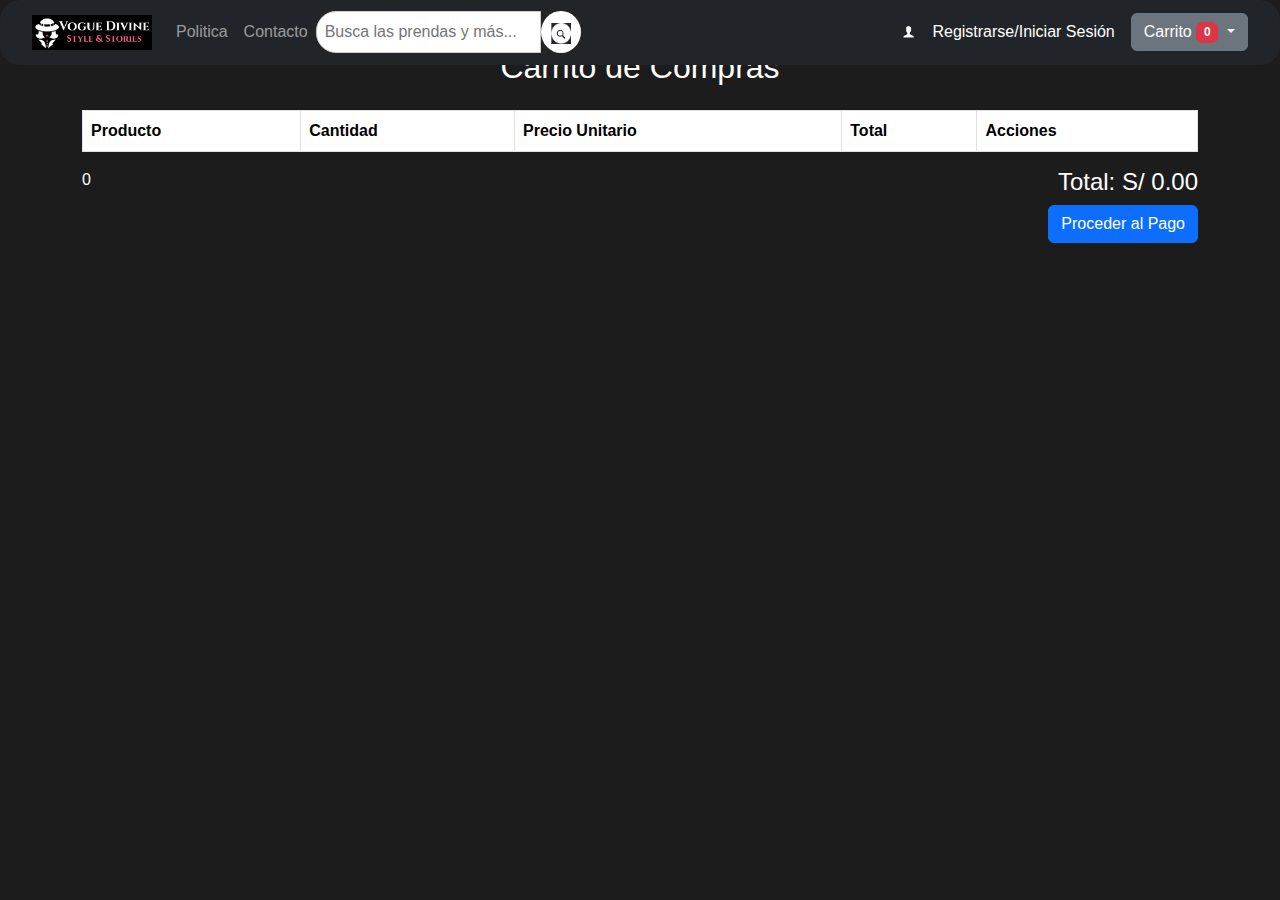
<file: carritocompras.html>
<!DOCTYPE html>
<html lang="es">

<head>
    <meta charset="UTF-8">
    <meta name="viewport" content="width=device-width, initial-scale=1.0">
    <title>Carrito de Compras</title>
    <link rel="stylesheet" href="assets/lib/bootstrap/bootstrap5.3.3.css">
    <script src="assets/lib/bootstrap/bootstrap5.3.3.js"></script>
    <script src="assets/lib/popper/popper.min.js"></script>
    <script src="assets/lib/jquery/jquery.3.7.1.min.js"></script>
    <link rel="stylesheet" href="assets/css/estilo.css">
    <link rel="stylesheet" href="assets/css/inicio.css">
    <script src="assets/js/script.js"></script>
</head>

<script>
    alert("El producto se ha agregado al carrito")
</script>

<body>

    <header>
        <nav class="navbar navbar-expand-lg navbar-dark bg-dark fixed-top">
            <div class="container-fluid d-flex align-items-center justify-content-between">

                <!-- EL logo -->
                <a href="index.html" class="navbar-brand">
                    <img src="assets/img/logos/Vogue_logo.png" alt="Logo" width="120">
                </a>

                <ul class="navbar-nav me-auto mb-2 mb-lg-0">
                    <li class="nav-item">
                        <a class="nav-link" aria-current="page" href="politica.html">Politica</a>  
                    </li>
                    <li class="nav-item">
                      <a class="nav-link" aria-current="page" href="contacto.html">Contacto</a>
                    </li>
                  </ul>

                <!-- La barra de búsqueda -->
                <form class="d-flex" style="flex: 1; max-width: 600px;">
                    <input type="text" class="search-bar" placeholder="Busca las prendas y más...">
                    <button class="btn-search" type="submit">
                        <img src="assets/img/logos/buscador.png" alt="Buscar" width="20">
                    </button>
                </form>

                <!-- Enlaces -->
                <div class="d-flex align-items-center">
                    <div class="me-3">
                        <img src="assets/img/logos/inicio.png" alt="Usuario" width="20"
                            class="icon">
                            <a href="cuenta.html" class="text-white text-decoration-none">Registrarse/Iniciar Sesión</a>
                    </div>

                    <div class="dropdown">
                        <button class="btn btn-secondary dropdown-toggle" type="button" id="dropdownMenuClickableInside" data-bs-toggle="dropdown" data-bs-auto-close="outside" aria-expanded="false">
                            Carrito <span id="cart-count" class="badge bg-danger">0</span>
                        </button>
                        <ul class="dropdown-menu dropdown-menu-end" aria-labelledby="dropdownMenuClickableInside">
                            <li>
                                <div id="cart-items"></div>
                            </li>
                            <li>
                                <hr class="dropdown-divider">
                            </li>
                            <li>
                                <div id="cart-total" class="cart-total">Total: S/ 0.00</div>
                            </li>
                            <li>
                                <a href="carritocompras.html" class="btn btn-primary">Ir al carrito</a>
                                <button id="clear-cart" class="btn btn-danger">Vaciar Carrito</button>
                            </li>
                        </ul>
                    </div>
                </div>
            </div>
        </nav>
        
    </header>

    <main>
         <!-- Carrito de Compras -->
    <section class="container my-5">
        <h2 class="text-center mb-4">Carrito de Compras</h2>
        <table class="table table-bordered"> 
            <thead>
                <tr>
                    <th>Producto</th>
                    <th>Cantidad</th>
                    <th>Precio Unitario</th>
                    <th>Total</th>
                    <th>Acciones</th>
                </tr>
            </thead>
            <tbody id="cart-table-body">
                <!-- Las filas del carrito se agregarán dinámicamente aquí -->
            </tbody>
        </table>

        <!-- Elemento para mostrar el conteo de items en el carrito -->
        <div class="d-flex justify-content-between">
            <span id="cart-count-table">0</span>
        
        <div class="text-end">
            <h4 id="cart-total-table">Total: S/ 0.00</h4>
            <a href="procesoPago.html" class="btn btn-primary">Proceder al Pago</a>
        </div>
        </div>
    </section>
    </main>
</body>

</html>
</file>
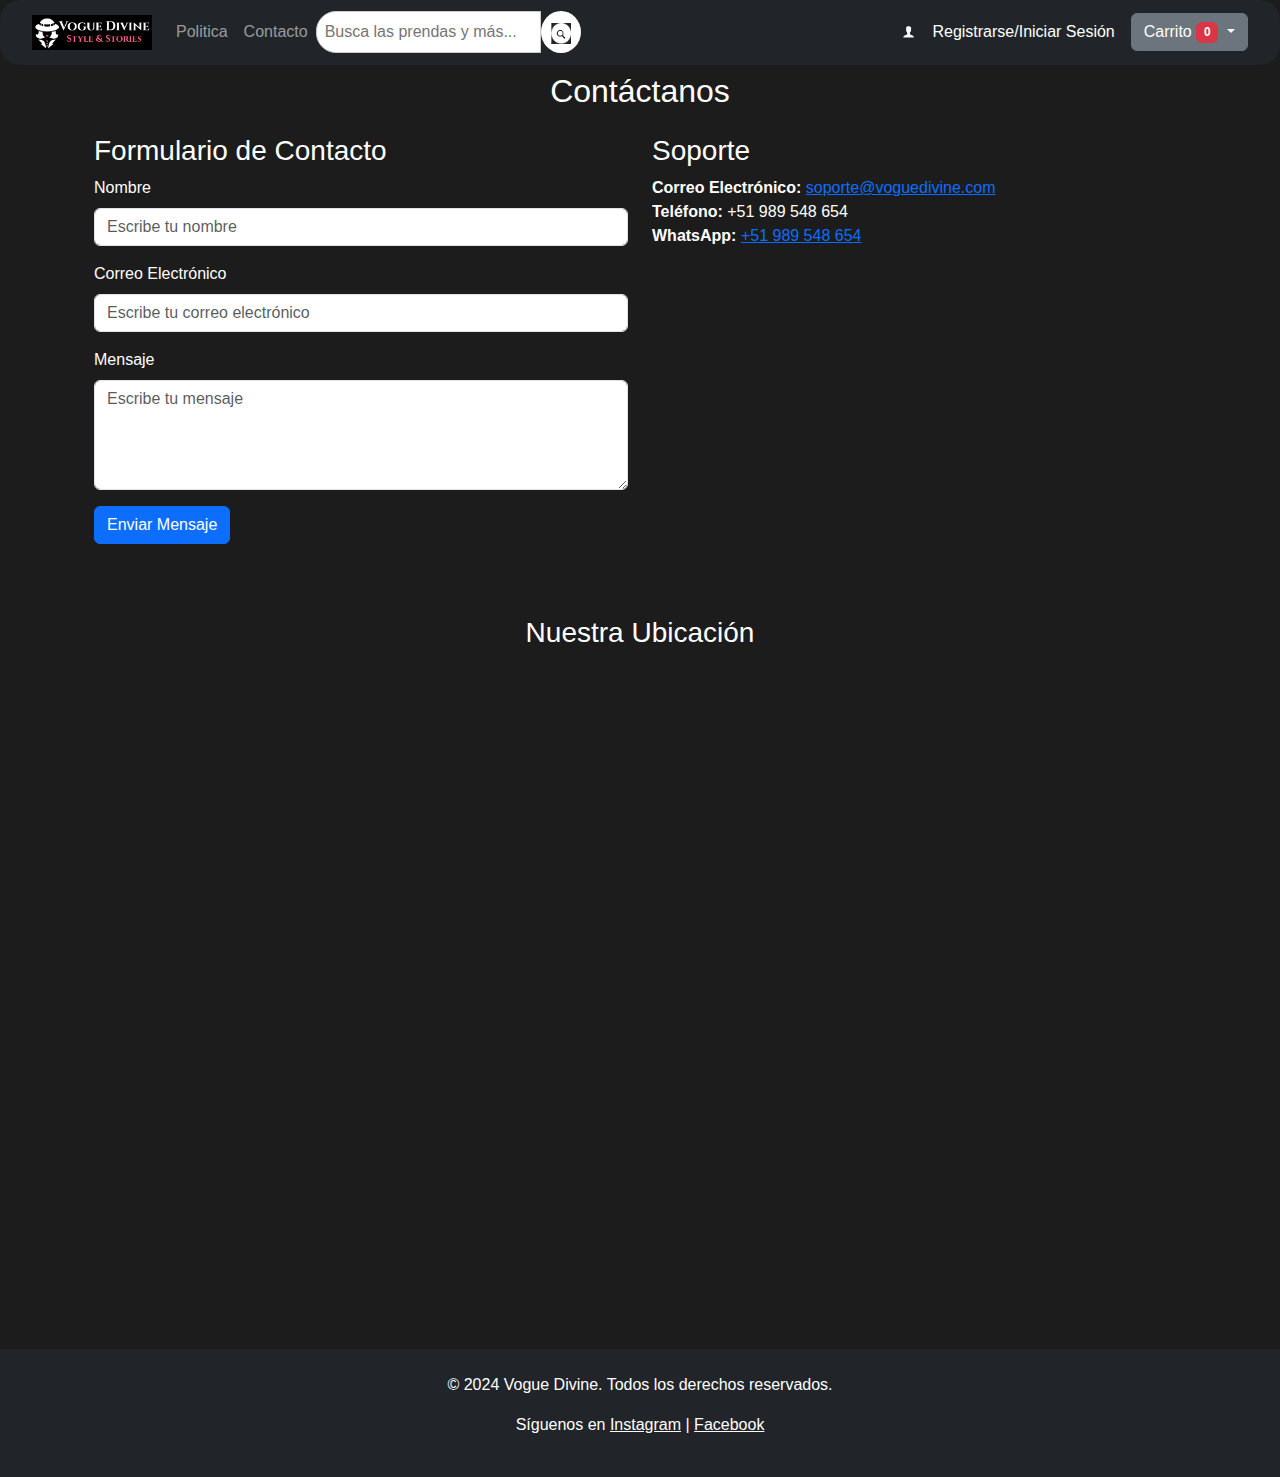
<file: contacto.html>
<!DOCTYPE html>
<html lang="es">
<head>
    <meta charset="UTF-8">
    <meta name="viewport" content="width=device-width, initial-scale=1.0">
    <title>Contacto y Soporte</title>
    <link rel="stylesheet" href="assets/lib/bootstrap/bootstrap5.3.3.css">
    <script src="assets/lib/bootstrap/bootstrap5.3.3.js"></script>
    <script src="assets/lib/popper/popper.min.js"></script>
    <script src="assets/lib/jquery/jquery.3.7.1.min.js"></script>
    <link rel="stylesheet" href="assets/css/estilo.css">
    <link rel="stylesheet" href="assets/css/inicio.css">
    <script src="assets/js/script.js"></script>
    <link rel="stylesheet" href="https://cdnjs.cloudflare.com/ajax/libs/animate.css/4.1.1/animate.min.css">
</head>
<body>

    <header>
        <nav class="navbar navbar-expand-lg navbar-dark bg-dark fixed-top">
            <div class="container-fluid d-flex align-items-center justify-content-between">

                <!-- EL logo -->
                <a href="index.html" class="navbar-brand">
                    <img src="assets/img/logos/Vogue_logo.png" alt="Logo" width="120">
                </a>

                <ul class="navbar-nav me-auto mb-2 mb-lg-0">
                    <li class="nav-item">
                        <a class="nav-link" aria-current="page" href="politica.html">Politica</a>  
                    </li>
                    <li class="nav-item">
                      <a class="nav-link" aria-current="page" href="contacto.html">Contacto</a>
                    </li>
                  </ul>

                <!-- La barra de búsqueda -->
                <form class="d-flex" style="flex: 1; max-width: 600px;">
                    <input type="text" class="search-bar" placeholder="Busca las prendas y más...">
                    <button class="btn-search" type="submit">
                        <img src="assets/img/logos/buscador.png" alt="Buscar" width="20">
                    </button>
                </form> 

                <!-- Enlaces -->
                <div class="d-flex align-items-center">
                    <div class="me-3">
                        <img src="assets/img/logos/inicio.png" alt="Usuario" width="20"
                            class="icon">
                            <a href="cuenta.html" class="text-white text-decoration-none">Registrarse/Iniciar Sesión</a>
                    </div>

                    <div class="dropdown">
                        <button class="btn btn-secondary dropdown-toggle" type="button" id="dropdownMenuClickableInside" data-bs-toggle="dropdown" data-bs-auto-close="outside" aria-expanded="false">
                            Carrito <span id="cart-count" class="badge bg-danger">0</span>
                        </button>
                        <ul class="dropdown-menu dropdown-menu-end" aria-labelledby="dropdownMenuClickableInside">
                            <li>
                                <div id="cart-items"></div>
                            </li>
                            <li>
                                <hr class="dropdown-divider">
                            </li>
                            <li>
                                <div id="cart-total" class="cart-total">Total: S/ 0.00</div>
                            </li>
                            <li>
                                <a href="carritocompras.html" class="btn btn-primary">Ir al carrito</a>
                                <button id="clear-cart" class="btn btn-danger">Vaciar Carrito</button>
                            </li>
                        </ul>
                    </div>
                </div>
            </div>
        </nav>
    </header>
    

    <!-- Contacto y Soporte -->
    <section class="container my-5 p-4">
        <!-- <video src="assets/videos/video2.mp4"></video> -->
        <h2 class="text-center mb-4 animate__animated animate__fadeInRightBig">Contáctanos</h2>
        
        <div class="row">
            <!-- Formulario de contacto -->
            <div class="col-md-6">
                <h3>Formulario de Contacto</h3>
                <form>
                    <div class="mb-3">
                        <label for="name" class="form-label">Nombre</label>
                        <input type="text" class="form-control" id="name" placeholder="Escribe tu nombre" required>
                    </div>
                    <div class="mb-3">
                        <label for="email" class="form-label">Correo Electrónico</label>
                        <input type="email" class="form-control" id="email" placeholder="Escribe tu correo electrónico" required>
                    </div>
                    <div class="mb-3">
                        <label for="message" class="form-label">Mensaje</label>
                        <textarea class="form-control" id="message" rows="4" placeholder="Escribe tu mensaje" required></textarea>
                    </div>
                    <button type="submit" class="btn btn-primary">Enviar Mensaje</button>
                </form>
            </div>

            <!-- Información de contacto -->
            <div class="col-md-6">
                
                <h3>Soporte</h3>
                <ul class="list-unstyled">
                    <li><strong>Correo Electrónico:</strong> <a href="mailto:soporte@voguedivine.com">soporte@voguedivine.com</a></li>
                    <li><strong>Teléfono:</strong> +51 989 548 654</li>
                    <li><strong>WhatsApp:</strong> <a href="https://wa.me/51989548654" target="_blank">+51 989 548 654</a></li>
                    <!-- <li><strong>Redes Sociales:</strong></li> -->
                </ul>
            </div>
        </div>
    </section>

    <!-- Mapa -->
    <section class="container my-5">
        <h3 class="text-center mb-4">Nuestra Ubicación</h3>
        <div class="ratio ratio-16x9">
            <iframe src="https://www.google.com/maps/@-9.5157282,-77.5242304,13z?entry=ttu&g_ep=EgoyMDI0MTIxMS4wIKXMDSoASAFQAw%3D%3D" 
                allowfullscreen="" loading=""></iframe>
        </div>
    </section>

</body>

 <!-- Footer -->
 <footer class="bg-dark text-white py-4">
    <div class="container text-center">
        <p>&copy; 2024 Vogue Divine. Todos los derechos reservados.</p>
        <p>Síguenos en <a href="https://www.instagram.com/87ksrg_/profilecard/?igsh=bHR5NXRwamF1NzY=" class="text-white">Instagram</a> | <a href="#" class="text-white">Facebook</a></p>
    </div>
</footer>

</html>
</file>
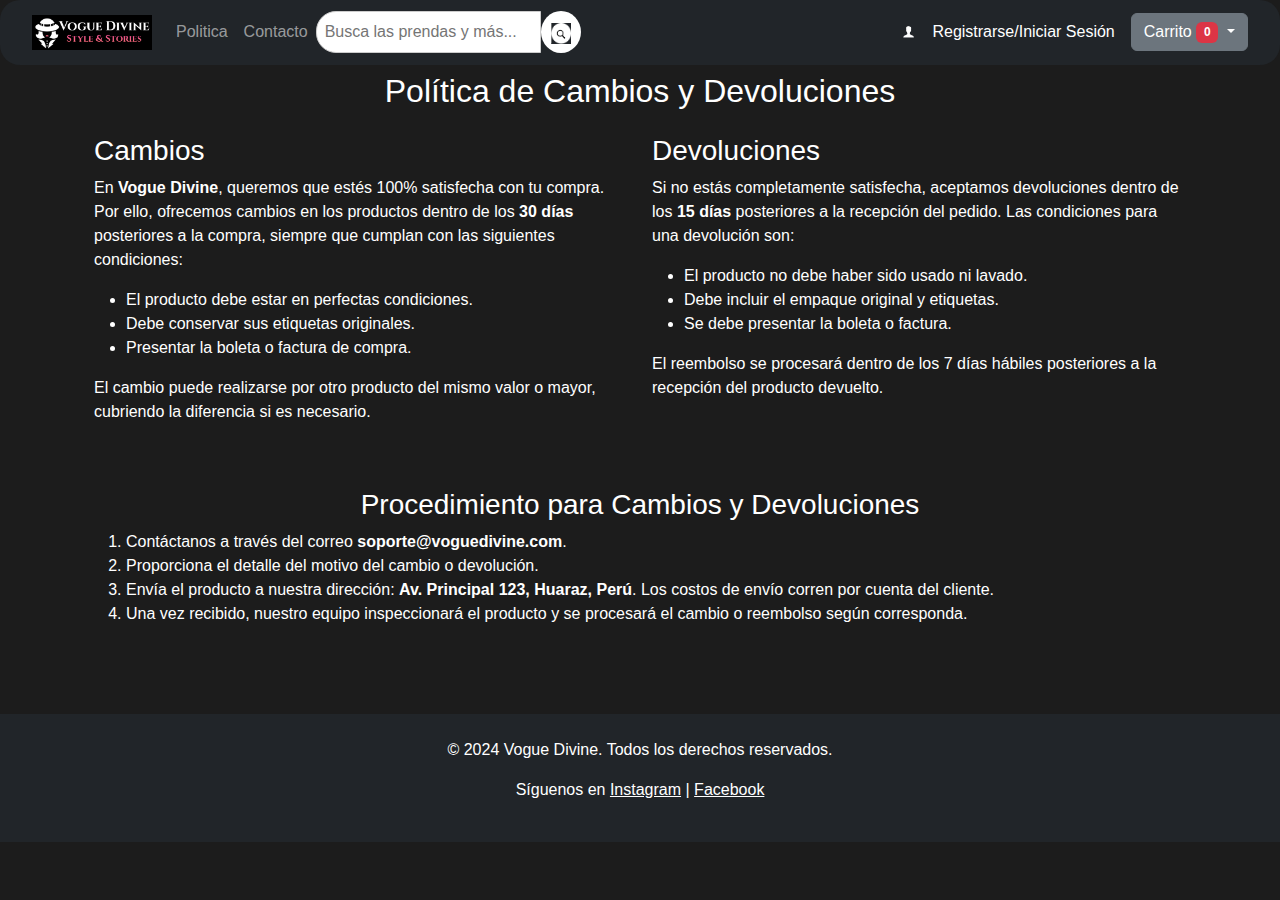
<file: politica.html>
<!DOCTYPE html>
<html lang="es">
<head>
    <meta charset="UTF-8">
    <meta name="viewport" content="width=device-width, initial-scale=1.0">
    <title>Política de Cambios y Devoluciones</title>
    <link rel="stylesheet" href="assets/lib/bootstrap/bootstrap5.3.3.css">
    <script src="assets/lib/bootstrap/bootstrap5.3.3.js"></script>
    <script src="assets/lib/popper/popper.min.js"></script>
    <script src="assets/lib/jquery/jquery.3.7.1.min.js"></script>
    <link rel="stylesheet" href="assets/css/estilo.css">
    <link rel="stylesheet" href="assets/css/inicio.css">
    <script src="assets/js/script.js"></script>
    <link rel="stylesheet" href="https://cdnjs.cloudflare.com/ajax/libs/animate.css/4.1.1/animate.min.css">
</head>
<body>

    <header>
        <nav class="navbar navbar-expand-lg navbar-dark bg-dark fixed-top">
            <div class="container-fluid d-flex align-items-center justify-content-between">

                <!-- EL logo -->
                <a href="index.html" class="navbar-brand">
                    <img src="assets/img/logos/Vogue_logo.png" alt="Logo" width="120">
                </a>

                <ul class="navbar-nav me-auto mb-2 mb-lg-0">
                    <li class="nav-item">
                        <a class="nav-link" aria-current="page" href="politica.html">Politica</a>  
                    </li>
                    <li class="nav-item">
                      <a class="nav-link" aria-current="page" href="contacto.html">Contacto</a>
                    </li>
                  </ul>

                <!-- La barra de búsqueda -->
                <form class="d-flex" style="flex: 1; max-width: 600px;">
                    <input type="text" class="search-bar" placeholder="Busca las prendas y más...">
                    <button class="btn-search" type="submit">
                        <img src="assets/img/logos/buscador.png" alt="Buscar" width="20">
                    </button>
                </form> 

                <!-- Enlaces -->
                <div class="d-flex align-items-center">
                    <div class="me-3">
                        <img src="assets/img/logos/inicio.png" alt="Usuario" width="20"
                            class="icon">
                        <a href="cuenta.html" class="text-white text-decoration-none">Registrarse/Iniciar Sesión</a>
                    </div>

                    <div class="dropdown">
                        <button class="btn btn-secondary dropdown-toggle" type="button" id="dropdownMenuClickableInside" data-bs-toggle="dropdown" data-bs-auto-close="outside" aria-expanded="false">
                            Carrito <span id="cart-count" class="badge bg-danger">0</span>
                        </button>
                        <ul class="dropdown-menu dropdown-menu-end" aria-labelledby="dropdownMenuClickableInside">
                            <li>
                                <div id="cart-items"></div>
                            </li>
                            <li>
                                <hr class="dropdown-divider">
                            </li>
                            <li>
                                <div id="cart-total" class="cart-total">Total: S/ 0.00</div>
                            </li>
                            <li>
                                <a href="carritocompras.html" class="btn btn-primary">Ir al carrito</a>
                                <button id="clear-cart" class="btn btn-danger">Vaciar Carrito</button>
                            </li>
                        </ul>
                    </div>
                </div>
            </div>
        </nav>
    </header>

    <!-- Política de Cambios y Devoluciones -->
    <section class="container my-5 p-4">
        <h2 class="text-center mb-4 animate__animated animate__fadeInDownBig">Política de Cambios y Devoluciones</h2>
        
        <!-- Detalles -->
        <div class="row">
            <div class="col-md-6">
                <h3>Cambios</h3>
                <p>
                    En <strong>Vogue Divine</strong>, queremos que estés 100% satisfecha con tu compra. Por ello, ofrecemos cambios en los productos dentro de los <strong>30 días</strong> posteriores a la compra, siempre que cumplan con las siguientes condiciones:
                </p>
                <ul>
                    <li>El producto debe estar en perfectas condiciones.</li>
                    <li>Debe conservar sus etiquetas originales.</li>
                    <li>Presentar la boleta o factura de compra.</li>
                </ul>
                <p>El cambio puede realizarse por otro producto del mismo valor o mayor, cubriendo la diferencia si es necesario.</p>
            </div>
            <div class="col-md-6">
                <h3>Devoluciones</h3>
                <p>
                    Si no estás completamente satisfecha, aceptamos devoluciones dentro de los <strong>15 días</strong> posteriores a la recepción del pedido. 
                    Las condiciones para una devolución son:
                </p>
                <ul>
                    <li>El producto no debe haber sido usado ni lavado.</li>
                    <li>Debe incluir el empaque original y etiquetas.</li>
                    <li>Se debe presentar la boleta o factura.</li>
                </ul>
                <p>El reembolso se procesará dentro de los 7 días hábiles posteriores a la recepción del producto devuelto.</p>
            </div>
        </div>

        <!-- Procedimiento -->
        <div class="row mt-5">
            <div class="col-12">
                <h3 class="text-center">Procedimiento para Cambios y Devoluciones</h3>
                <ol>
                    <li>Contáctanos a través del correo <strong>soporte@voguedivine.com</strong>.</li>
                    <li>Proporciona el detalle del motivo del cambio o devolución.</li>
                    <li>Envía el producto a nuestra dirección: <strong>Av. Principal 123, Huaraz, Perú</strong>. Los costos de envío corren por cuenta del cliente.</li>
                    <li>Una vez recibido, nuestro equipo inspeccionará el producto y se procesará el cambio o reembolso según corresponda.</li>
                </ol>
            </div>
        </div>
    </section>

    <!-- Footer -->
    <footer class="bg-dark text-white py-4">
        <div class="container text-center">
            <p>&copy; 2024 Vogue Divine. Todos los derechos reservados.</p>
            <p>Síguenos en <a href="https://www.instagram.com/87ksrg_/profilecard/?igsh=bHR5NXRwamF1NzY=" class="text-white">Instagram</a> | <a href="#" class="text-white">Facebook</a></p>
        </div>
    </footer>
</body>
</html>
</file>
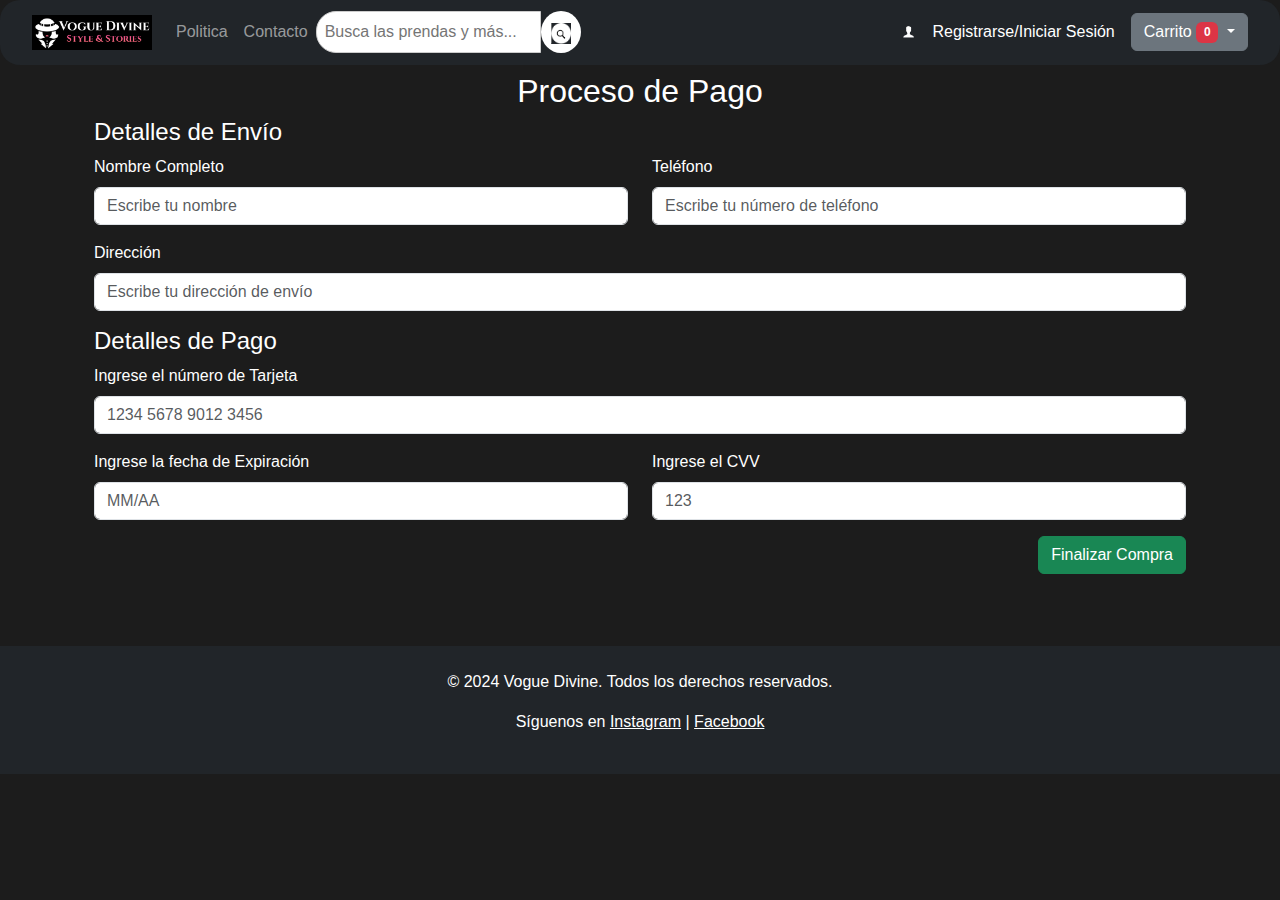
<file: procesoPago.html>
<!DOCTYPE html>
<html lang="es">

<head>
    <meta charset="UTF-8">
    <meta name="viewport" content="width=device-width, initial-scale=1.0">
    <title>Proceso de Pago</title>
    <link rel="stylesheet" href="assets/lib/bootstrap/bootstrap5.3.3.css">
    <script src="assets/lib/bootstrap/bootstrap5.3.3.js"></script>
    <script src="assets/lib/popper/popper.min.js"></script>
    <script src="assets/lib/jquery/jquery.3.7.1.min.js"></script>
    <link rel="stylesheet" href="assets/css/estilo.css">
    <link rel="stylesheet" href="assets/css/inicio.css">
    <script src="assets/js/script.js"></script>
</head>

<body>

    <header>
        <nav class="navbar navbar-expand-lg navbar-dark bg-dark fixed-top">
            <div class="container-fluid d-flex align-items-center justify-content-between">

                <!-- EL logo -->
                <a href="index.html" class="navbar-brand">
                    <img src="assets/img/logos/Vogue_logo.png" alt="Logo" width="120">
                </a>

                <ul class="navbar-nav me-auto mb-2 mb-lg-0">
                    <li class="nav-item">
                        <a class="nav-link" aria-current="page" href="politica.html">Politica</a>  
                    </li>
                    <li class="nav-item">
                      <a class="nav-link" aria-current="page" href="contacto.html">Contacto</a>
                    </li>
                  </ul>

                <!-- La barra de búsqueda -->
                <form class="d-flex" style="flex: 1; max-width: 600px;">
                    <input type="text" class="search-bar" placeholder="Busca las prendas y más...">
                    <button class="btn-search" type="submit">
                        <img src="assets/img/logos/buscador.png" alt="Buscar" width="20">
                    </button>
                </form> 

                <!-- Enlaces -->
                <div class="d-flex align-items-center">
                    <div class="me-3">
                        <img src="assets/img/logos/inicio.png" alt="Usuario" width="20"
                            class="icon">
                        <a href="cuenta.html" class="text-white text-decoration-none">Registrarse/Iniciar Sesión</a>
                    </div>

                    <div class="dropdown">
                        <button class="btn btn-secondary dropdown-toggle" type="button" id="dropdownMenuClickableInside" data-bs-toggle="dropdown" data-bs-auto-close="outside" aria-expanded="false">
                            Carrito <span id="cart-count" class="badge bg-danger">0</span>
                        </button>
                        <ul class="dropdown-menu dropdown-menu-end" aria-labelledby="dropdownMenuClickableInside">
                            <li>
                                <div id="cart-items"></div>
                            </li>
                            <li>
                                <hr class="dropdown-divider">
                            </li>
                            <li>
                                <div id="cart-total" class="cart-total">Total: S/ 0.00</div>
                            </li>
                            <li>
                                <a href="carritocompras.html" class="btn btn-primary">Ir al carrito</a>
                                <button id="clear-cart" class="btn btn-danger">Vaciar Carrito</button>
                            </li>
                        </ul>
                    </div>
                </div>
            </div>
        </nav>
    </header>

    <main>
        <section class="container my-5 p-4">
            <h2 class="text-center mb-10">Proceso de Pago</h2>
            <form>
                <h4>Detalles de Envío</h4>
                <div class="row">
                    <div class="col-md-6">
                        <div class="mb-3">
                            <label for="name" class="form-label">Nombre Completo</label>
                            <input type="text" class="form-control" id="name" placeholder="Escribe tu nombre" required>
                        </div>
                    </div>
                    <div class="col-md-6">
                        <div class="mb-3">
                            <label for="phone" class="form-label">Teléfono</label>
                            <input type="tel" class="form-control" id="phone" placeholder="Escribe tu número de teléfono" required>
                        </div>
                    </div>
                    <div class="col-12">
                        <div class="mb-3">
                            <label for="address" class="form-label">Dirección</label>
                            <input type="text" class="form-control" id="address" placeholder="Escribe tu dirección de envío" required>
                        </div>
                    </div>
                </div>
                
                <h4>Detalles de Pago</h4>
                <div class="mb-3">
                    <label for="card" class="form-label">Ingrese el número de Tarjeta</label>
                    <input type="text" class="form-control" id="card" placeholder="1234 5678 9012 3456" required>
                </div>
                <div class="row">
                    <div class="col-md-6">
                        <div class="mb-3">
                            <label for="expiry" class="form-label">Ingrese la fecha de Expiración</label>
                            <input type="text" class="form-control" id="expiry" placeholder="MM/AA" required>
                        </div>
                    </div>
                    <div class="col-md-6">
                        <div class="mb-3">
                            <label for="cvv" class="form-label">Ingrese el CVV</label>
                            <input type="text" class="form-control" id="cvv" placeholder="123" required>
                        </div>
                    </div>
                </div>

                <div class="text-end">
                    <button type="submit" class="btn btn-success">Finalizar Compra</button>
                </div>
            </form>
        </section>
    </main>

    <footer class="bg-dark text-white py-4">
        <div class="container text-center">
            <p>&copy; 2024 Vogue Divine. Todos los derechos reservados.</p>
            <p>Síguenos en <a href="https://www.instagram.com/87ksrg_/profilecard/?igsh=bHR5NXRwamF1NzY=" class="text-white">Instagram</a> | <a href="#" class="text-white">Facebook</a></p>
        </div>
    </footer>
</body>





</html>
</file>
<file: assets/css/estilo.css>
/* Estilos del modal del carrito */
.cart-modal {
    display: none;
    position: fixed;
    z-index: 1000;
    right: 20px;
    top: 20px;
    width: 350px;
    background-color: white;
    border: 1px solid #ddd;
    box-shadow: 0 4px 6px rgba(0, 0, 0, 0.1);
    padding: 20px;
    border-radius: 8px;
    /* Añadido para esquinas redondeadas */
}

.cart-item {
    display: flex;
    justify-content: space-between;
    align-items: center;
    margin-bottom: 10px;
    border-bottom: 1px solid #eee;
    padding-bottom: 10px;
}

.cart-total {
    font-weight: bold;
    margin-top: 15px;
}

.btn {
    cursor: pointer;
    /* Mejora la usabilidad al indicar que es clickeable */
}

.dropdown-menu {
    width: 300px;
    padding: 10px;
}

.cart-item {
    display: flex;
    justify-content: space-between;
    align-items: center;
    margin-bottom: 10px;
    border-bottom: 1px solid #ccc;
    padding-bottom: 10px;
}

.cart-item img {
    width: 50px;
    height: 50px;
    object-fit: cover;
    margin-right: 10px;
}

.cart-total {
    font-weight: bold;
    margin-top: 10px;
}
</file>
<file: assets/css/inicio.css>
.background {
    background-image: url('/assets/img/logos/background_black.jpg'); 
    background-size: cover; 
    background-position: center; 
    background-attachment: fixed; 
    animation: efecto 2s ease-in-out 0s infinite;
    }
  
  
  /* Estilo para el banner */
  .banner {
      background: url('banner.jpg') no-repeat center center/cover;
      height: 60vh;
      color: white;
      text-align: center;
      font-size: 3rem;
      margin-bottom: 1rem;
  }
  
  body {
      margin: 0;
      font-family: Arial, sans-serif;
      padding: 0;
      background-color: #1c1c1c;
      color: white;
  }
  .navbar {
      background-color: #1a1a1a;
      color: white;
      text-decoration: none;
      border-radius: 20px;
      border: none;
      padding: 5px 15px;
      width: 100%;
      outline: none;
  }
  .navbar .btn-search {
      background-color: white;
      border: none;
      border-radius: 50%;
      padding: 5px 10px;
  }
  .navbar .icon {
      margin-right: 10px;
  }
  .categories, .menu-links {
      display: flex;
      align-items: center;
  }
  .categories .dropdown-toggle {
      background-color: #444;
      border: none;
      border-radius: 5px;
      color: white;
      padding: 5px 15px;
      box-shadow: none;
  }
  .menu-links a {
      margin: 0 15px;
      color: white;
      text-decoration: underline;
  }
    header {
      background-color: #1c1c1c;
    }
    .navbar {
      padding: 10px 20px;
    }
    .search-bar {
      border-radius: 20px 0 0 20px;
      border: 1px solid #ccc;
      padding: 8px;
    }
    .btn-search {
      background-color: #ffcc00;
      border-radius: 0 20px 20px 0;
      border: none;
      padding: 8px 15px;
      cursor: pointer;
    }
    .categories-bar {
      background-color: #3a3a3a;
      padding: 10px 20px;
      display: flex;
      align-items: center;
      gap: 15px;
    }
    .categories-bar button {
      color: white;
      text-decoration: none;
      font-size: 14px;
    }
    .categories-bar button {
      background-color: #2c2c2c;
      border: none;
      padding: 5px 15px;
      border-radius: 5px;
      cursor: pointer;
    }
    .categories-bar button:hover,
    .categories-bar a:hover {
      color: #ffcc00;
    }
     .menu {
      position: relative;
      display: inline-block;
    }
    .menu-button {
      background-color: #f5f5f5;
      color: #333;
      padding: 10px 20px;
      font-size: 16px;
      border: none;
      cursor: pointer;
    }
  
    .menu-button:hover {
      background-color: #ddd;
    }
    .menu-content {
      display: none;
      position: absolute;
      background-color: white;
      box-shadow: 0px 8px 16px rgba(0, 0, 0, 0.2);
      z-index: 1;
      min-width: 200px;
      margin-top: 5px;
    }
    .menu-content a {
      display: block;
      color: #333;
      padding: 10px 15px;
      text-decoration: none;
      background-color: #ddd;
    }
  
    .menu:hover .menu-content {
      display: block;
    }
  
    @keyframes efecto{
      from{
          color:rgb(32, 151, 123);
      }
      to{
          color:slateblue;
      }
  }
</file>
<file: assets/lib/bootstrap/bootstrap5.3.3.css>
@charset "UTF-8";/*!
 * Bootstrap  v5.3.3 (https://getbootstrap.com/)
 * Copyright 2011-2024 The Bootstrap Authors
 * Licensed under MIT (https://github.com/twbs/bootstrap/blob/main/LICENSE)
 */:root,[data-bs-theme=light]{--bs-blue:#0d6efd;--bs-indigo:#6610f2;--bs-purple:#6f42c1;--bs-pink:#d63384;--bs-red:#dc3545;--bs-orange:#fd7e14;--bs-yellow:#ffc107;--bs-green:#198754;--bs-teal:#20c997;--bs-cyan:#0dcaf0;--bs-black:#000;--bs-white:#fff;--bs-gray:#6c757d;--bs-gray-dark:#343a40;--bs-gray-100:#f8f9fa;--bs-gray-200:#e9ecef;--bs-gray-300:#dee2e6;--bs-gray-400:#ced4da;--bs-gray-500:#adb5bd;--bs-gray-600:#6c757d;--bs-gray-700:#495057;--bs-gray-800:#343a40;--bs-gray-900:#212529;--bs-primary:#0d6efd;--bs-secondary:#6c757d;--bs-success:#198754;--bs-info:#0dcaf0;--bs-warning:#ffc107;--bs-danger:#dc3545;--bs-light:#f8f9fa;--bs-dark:#212529;--bs-primary-rgb:13,110,253;--bs-secondary-rgb:108,117,125;--bs-success-rgb:25,135,84;--bs-info-rgb:13,202,240;--bs-warning-rgb:255,193,7;--bs-danger-rgb:220,53,69;--bs-light-rgb:248,249,250;--bs-dark-rgb:33,37,41;--bs-primary-text-emphasis:#052c65;--bs-secondary-text-emphasis:#2b2f32;--bs-success-text-emphasis:#0a3622;--bs-info-text-emphasis:#055160;--bs-warning-text-emphasis:#664d03;--bs-danger-text-emphasis:#58151c;--bs-light-text-emphasis:#495057;--bs-dark-text-emphasis:#495057;--bs-primary-bg-subtle:#cfe2ff;--bs-secondary-bg-subtle:#e2e3e5;--bs-success-bg-subtle:#d1e7dd;--bs-info-bg-subtle:#cff4fc;--bs-warning-bg-subtle:#fff3cd;--bs-danger-bg-subtle:#f8d7da;--bs-light-bg-subtle:#fcfcfd;--bs-dark-bg-subtle:#ced4da;--bs-primary-border-subtle:#9ec5fe;--bs-secondary-border-subtle:#c4c8cb;--bs-success-border-subtle:#a3cfbb;--bs-info-border-subtle:#9eeaf9;--bs-warning-border-subtle:#ffe69c;--bs-danger-border-subtle:#f1aeb5;--bs-light-border-subtle:#e9ecef;--bs-dark-border-subtle:#adb5bd;--bs-white-rgb:255,255,255;--bs-black-rgb:0,0,0;--bs-font-sans-serif:system-ui,-apple-system,"Segoe UI",Roboto,"Helvetica Neue","Noto Sans","Liberation Sans",Arial,sans-serif,"Apple Color Emoji","Segoe UI Emoji","Segoe UI Symbol","Noto Color Emoji";--bs-font-monospace:SFMono-Regular,Menlo,Monaco,Consolas,"Liberation Mono","Courier New",monospace;--bs-gradient:linear-gradient(180deg, rgba(255, 255, 255, 0.15), rgba(255, 255, 255, 0));--bs-body-font-family:var(--bs-font-sans-serif);--bs-body-font-size:1rem;--bs-body-font-weight:400;--bs-body-line-height:1.5;--bs-body-color:#212529;--bs-body-color-rgb:33,37,41;--bs-body-bg:#fff;--bs-body-bg-rgb:255,255,255;--bs-emphasis-color:#000;--bs-emphasis-color-rgb:0,0,0;--bs-secondary-color:rgba(33, 37, 41, 0.75);--bs-secondary-color-rgb:33,37,41;--bs-secondary-bg:#e9ecef;--bs-secondary-bg-rgb:233,236,239;--bs-tertiary-color:rgba(33, 37, 41, 0.5);--bs-tertiary-color-rgb:33,37,41;--bs-tertiary-bg:#f8f9fa;--bs-tertiary-bg-rgb:248,249,250;--bs-heading-color:inherit;--bs-link-color:#0d6efd;--bs-link-color-rgb:13,110,253;--bs-link-decoration:underline;--bs-link-hover-color:#0a58ca;--bs-link-hover-color-rgb:10,88,202;--bs-code-color:#d63384;--bs-highlight-color:#212529;--bs-highlight-bg:#fff3cd;--bs-border-width:1px;--bs-border-style:solid;--bs-border-color:#dee2e6;--bs-border-color-translucent:rgba(0, 0, 0, 0.175);--bs-border-radius:0.375rem;--bs-border-radius-sm:0.25rem;--bs-border-radius-lg:0.5rem;--bs-border-radius-xl:1rem;--bs-border-radius-xxl:2rem;--bs-border-radius-2xl:var(--bs-border-radius-xxl);--bs-border-radius-pill:50rem;--bs-box-shadow:0 0.5rem 1rem rgba(0, 0, 0, 0.15);--bs-box-shadow-sm:0 0.125rem 0.25rem rgba(0, 0, 0, 0.075);--bs-box-shadow-lg:0 1rem 3rem rgba(0, 0, 0, 0.175);--bs-box-shadow-inset:inset 0 1px 2px rgba(0, 0, 0, 0.075);--bs-focus-ring-width:0.25rem;--bs-focus-ring-opacity:0.25;--bs-focus-ring-color:rgba(13, 110, 253, 0.25);--bs-form-valid-color:#198754;--bs-form-valid-border-color:#198754;--bs-form-invalid-color:#dc3545;--bs-form-invalid-border-color:#dc3545}[data-bs-theme=dark]{color-scheme:dark;--bs-body-color:#dee2e6;--bs-body-color-rgb:222,226,230;--bs-body-bg:#212529;--bs-body-bg-rgb:33,37,41;--bs-emphasis-color:#fff;--bs-emphasis-color-rgb:255,255,255;--bs-secondary-color:rgba(222, 226, 230, 0.75);--bs-secondary-color-rgb:222,226,230;--bs-secondary-bg:#343a40;--bs-secondary-bg-rgb:52,58,64;--bs-tertiary-color:rgba(222, 226, 230, 0.5);--bs-tertiary-color-rgb:222,226,230;--bs-tertiary-bg:#2b3035;--bs-tertiary-bg-rgb:43,48,53;--bs-primary-text-emphasis:#6ea8fe;--bs-secondary-text-emphasis:#a7acb1;--bs-success-text-emphasis:#75b798;--bs-info-text-emphasis:#6edff6;--bs-warning-text-emphasis:#ffda6a;--bs-danger-text-emphasis:#ea868f;--bs-light-text-emphasis:#f8f9fa;--bs-dark-text-emphasis:#dee2e6;--bs-primary-bg-subtle:#031633;--bs-secondary-bg-subtle:#161719;--bs-success-bg-subtle:#051b11;--bs-info-bg-subtle:#032830;--bs-warning-bg-subtle:#332701;--bs-danger-bg-subtle:#2c0b0e;--bs-light-bg-subtle:#343a40;--bs-dark-bg-subtle:#1a1d20;--bs-primary-border-subtle:#084298;--bs-secondary-border-subtle:#41464b;--bs-success-border-subtle:#0f5132;--bs-info-border-subtle:#087990;--bs-warning-border-subtle:#997404;--bs-danger-border-subtle:#842029;--bs-light-border-subtle:#495057;--bs-dark-border-subtle:#343a40;--bs-heading-color:inherit;--bs-link-color:#6ea8fe;--bs-link-hover-color:#8bb9fe;--bs-link-color-rgb:110,168,254;--bs-link-hover-color-rgb:139,185,254;--bs-code-color:#e685b5;--bs-highlight-color:#dee2e6;--bs-highlight-bg:#664d03;--bs-border-color:#495057;--bs-border-color-translucent:rgba(255, 255, 255, 0.15);--bs-form-valid-color:#75b798;--bs-form-valid-border-color:#75b798;--bs-form-invalid-color:#ea868f;--bs-form-invalid-border-color:#ea868f}*,::after,::before{box-sizing:border-box}@media (prefers-reduced-motion:no-preference){:root{scroll-behavior:smooth}}body{margin:0;font-family:var(--bs-body-font-family);font-size:var(--bs-body-font-size);font-weight:var(--bs-body-font-weight);line-height:var(--bs-body-line-height);color:var(--bs-body-color);text-align:var(--bs-body-text-align);background-color:var(--bs-body-bg);-webkit-text-size-adjust:100%;-webkit-tap-highlight-color:transparent}hr{margin:1rem 0;color:inherit;border:0;border-top:var(--bs-border-width) solid;opacity:.25}.h1,.h2,.h3,.h4,.h5,.h6,h1,h2,h3,h4,h5,h6{margin-top:0;margin-bottom:.5rem;font-weight:500;line-height:1.2;color:var(--bs-heading-color)}.h1,h1{font-size:calc(1.375rem + 1.5vw)}@media (min-width:1200px){.h1,h1{font-size:2.5rem}}.h2,h2{font-size:calc(1.325rem + .9vw)}@media (min-width:1200px){.h2,h2{font-size:2rem}}.h3,h3{font-size:calc(1.3rem + .6vw)}@media (min-width:1200px){.h3,h3{font-size:1.75rem}}.h4,h4{font-size:calc(1.275rem + .3vw)}@media (min-width:1200px){.h4,h4{font-size:1.5rem}}.h5,h5{font-size:1.25rem}.h6,h6{font-size:1rem}p{margin-top:0;margin-bottom:1rem}abbr[title]{-webkit-text-decoration:underline dotted;text-decoration:underline dotted;cursor:help;-webkit-text-decoration-skip-ink:none;text-decoration-skip-ink:none}address{margin-bottom:1rem;font-style:normal;line-height:inherit}ol,ul{padding-left:2rem}dl,ol,ul{margin-top:0;margin-bottom:1rem}ol ol,ol ul,ul ol,ul ul{margin-bottom:0}dt{font-weight:700}dd{margin-bottom:.5rem;margin-left:0}blockquote{margin:0 0 1rem}b,strong{font-weight:bolder}.small,small{font-size:.875em}.mark,mark{padding:.1875em;color:var(--bs-highlight-color);background-color:var(--bs-highlight-bg)}sub,sup{position:relative;font-size:.75em;line-height:0;vertical-align:baseline}sub{bottom:-.25em}sup{top:-.5em}a{color:rgba(var(--bs-link-color-rgb),var(--bs-link-opacity,1));text-decoration:underline}a:hover{--bs-link-color-rgb:var(--bs-link-hover-color-rgb)}a:not([href]):not([class]),a:not([href]):not([class]):hover{color:inherit;text-decoration:none}code,kbd,pre,samp{font-family:var(--bs-font-monospace);font-size:1em}pre{display:block;margin-top:0;margin-bottom:1rem;overflow:auto;font-size:.875em}pre code{font-size:inherit;color:inherit;word-break:normal}code{font-size:.875em;color:var(--bs-code-color);word-wrap:break-word}a>code{color:inherit}kbd{padding:.1875rem .375rem;font-size:.875em;color:var(--bs-body-bg);background-color:var(--bs-body-color);border-radius:.25rem}kbd kbd{padding:0;font-size:1em}figure{margin:0 0 1rem}img,svg{vertical-align:middle}table{caption-side:bottom;border-collapse:collapse}caption{padding-top:.5rem;padding-bottom:.5rem;color:var(--bs-secondary-color);text-align:left}th{text-align:inherit;text-align:-webkit-match-parent}tbody,td,tfoot,th,thead,tr{border-color:inherit;border-style:solid;border-width:0}label{display:inline-block}button{border-radius:0}button:focus:not(:focus-visible){outline:0}button,input,optgroup,select,textarea{margin:0;font-family:inherit;font-size:inherit;line-height:inherit}button,select{text-transform:none}[role=button]{cursor:pointer}select{word-wrap:normal}select:disabled{opacity:1}[list]:not([type=date]):not([type=datetime-local]):not([type=month]):not([type=week]):not([type=time])::-webkit-calendar-picker-indicator{display:none!important}[type=button],[type=reset],[type=submit],button{-webkit-appearance:button}[type=button]:not(:disabled),[type=reset]:not(:disabled),[type=submit]:not(:disabled),button:not(:disabled){cursor:pointer}::-moz-focus-inner{padding:0;border-style:none}textarea{resize:vertical}fieldset{min-width:0;padding:0;margin:0;border:0}legend{float:left;width:100%;padding:0;margin-bottom:.5rem;font-size:calc(1.275rem + .3vw);line-height:inherit}@media (min-width:1200px){legend{font-size:1.5rem}}legend+*{clear:left}::-webkit-datetime-edit-day-field,::-webkit-datetime-edit-fields-wrapper,::-webkit-datetime-edit-hour-field,::-webkit-datetime-edit-minute,::-webkit-datetime-edit-month-field,::-webkit-datetime-edit-text,::-webkit-datetime-edit-year-field{padding:0}::-webkit-inner-spin-button{height:auto}[type=search]{-webkit-appearance:textfield;outline-offset:-2px}::-webkit-search-decoration{-webkit-appearance:none}::-webkit-color-swatch-wrapper{padding:0}::-webkit-file-upload-button{font:inherit;-webkit-appearance:button}::file-selector-button{font:inherit;-webkit-appearance:button}output{display:inline-block}iframe{border:0}summary{display:list-item;cursor:pointer}progress{vertical-align:baseline}[hidden]{display:none!important}.lead{font-size:1.25rem;font-weight:300}.display-1{font-size:calc(1.625rem + 4.5vw);font-weight:300;line-height:1.2}@media (min-width:1200px){.display-1{font-size:5rem}}.display-2{font-size:calc(1.575rem + 3.9vw);font-weight:300;line-height:1.2}@media (min-width:1200px){.display-2{font-size:4.5rem}}.display-3{font-size:calc(1.525rem + 3.3vw);font-weight:300;line-height:1.2}@media (min-width:1200px){.display-3{font-size:4rem}}.display-4{font-size:calc(1.475rem + 2.7vw);font-weight:300;line-height:1.2}@media (min-width:1200px){.display-4{font-size:3.5rem}}.display-5{font-size:calc(1.425rem + 2.1vw);font-weight:300;line-height:1.2}@media (min-width:1200px){.display-5{font-size:3rem}}.display-6{font-size:calc(1.375rem + 1.5vw);font-weight:300;line-height:1.2}@media (min-width:1200px){.display-6{font-size:2.5rem}}.list-unstyled{padding-left:0;list-style:none}.list-inline{padding-left:0;list-style:none}.list-inline-item{display:inline-block}.list-inline-item:not(:last-child){margin-right:.5rem}.initialism{font-size:.875em;text-transform:uppercase}.blockquote{margin-bottom:1rem;font-size:1.25rem}.blockquote>:last-child{margin-bottom:0}.blockquote-footer{margin-top:-1rem;margin-bottom:1rem;font-size:.875em;color:#6c757d}.blockquote-footer::before{content:"— "}.img-fluid{max-width:100%;height:auto}.img-thumbnail{padding:.25rem;background-color:var(--bs-body-bg);border:var(--bs-border-width) solid var(--bs-border-color);border-radius:var(--bs-border-radius);max-width:100%;height:auto}.figure{display:inline-block}.figure-img{margin-bottom:.5rem;line-height:1}.figure-caption{font-size:.875em;color:var(--bs-secondary-color)}.container,.container-fluid,.container-lg,.container-md,.container-sm,.container-xl,.container-xxl{--bs-gutter-x:1.5rem;--bs-gutter-y:0;width:100%;padding-right:calc(var(--bs-gutter-x) * .5);padding-left:calc(var(--bs-gutter-x) * .5);margin-right:auto;margin-left:auto}@media (min-width:576px){.container,.container-sm{max-width:540px}}@media (min-width:768px){.container,.container-md,.container-sm{max-width:720px}}@media (min-width:992px){.container,.container-lg,.container-md,.container-sm{max-width:960px}}@media (min-width:1200px){.container,.container-lg,.container-md,.container-sm,.container-xl{max-width:1140px}}@media (min-width:1400px){.container,.container-lg,.container-md,.container-sm,.container-xl,.container-xxl{max-width:1320px}}:root{--bs-breakpoint-xs:0;--bs-breakpoint-sm:576px;--bs-breakpoint-md:768px;--bs-breakpoint-lg:992px;--bs-breakpoint-xl:1200px;--bs-breakpoint-xxl:1400px}.row{--bs-gutter-x:1.5rem;--bs-gutter-y:0;display:flex;flex-wrap:wrap;margin-top:calc(-1 * var(--bs-gutter-y));margin-right:calc(-.5 * var(--bs-gutter-x));margin-left:calc(-.5 * var(--bs-gutter-x))}.row>*{flex-shrink:0;width:100%;max-width:100%;padding-right:calc(var(--bs-gutter-x) * .5);padding-left:calc(var(--bs-gutter-x) * .5);margin-top:var(--bs-gutter-y)}.col{flex:1 0 0%}.row-cols-auto>*{flex:0 0 auto;width:auto}.row-cols-1>*{flex:0 0 auto;width:100%}.row-cols-2>*{flex:0 0 auto;width:50%}.row-cols-3>*{flex:0 0 auto;width:33.33333333%}.row-cols-4>*{flex:0 0 auto;width:25%}.row-cols-5>*{flex:0 0 auto;width:20%}.row-cols-6>*{flex:0 0 auto;width:16.66666667%}.col-auto{flex:0 0 auto;width:auto}.col-1{flex:0 0 auto;width:8.33333333%}.col-2{flex:0 0 auto;width:16.66666667%}.col-3{flex:0 0 auto;width:25%}.col-4{flex:0 0 auto;width:33.33333333%}.col-5{flex:0 0 auto;width:41.66666667%}.col-6{flex:0 0 auto;width:50%}.col-7{flex:0 0 auto;width:58.33333333%}.col-8{flex:0 0 auto;width:66.66666667%}.col-9{flex:0 0 auto;width:75%}.col-10{flex:0 0 auto;width:83.33333333%}.col-11{flex:0 0 auto;width:91.66666667%}.col-12{flex:0 0 auto;width:100%}.offset-1{margin-left:8.33333333%}.offset-2{margin-left:16.66666667%}.offset-3{margin-left:25%}.offset-4{margin-left:33.33333333%}.offset-5{margin-left:41.66666667%}.offset-6{margin-left:50%}.offset-7{margin-left:58.33333333%}.offset-8{margin-left:66.66666667%}.offset-9{margin-left:75%}.offset-10{margin-left:83.33333333%}.offset-11{margin-left:91.66666667%}.g-0,.gx-0{--bs-gutter-x:0}.g-0,.gy-0{--bs-gutter-y:0}.g-1,.gx-1{--bs-gutter-x:0.25rem}.g-1,.gy-1{--bs-gutter-y:0.25rem}.g-2,.gx-2{--bs-gutter-x:0.5rem}.g-2,.gy-2{--bs-gutter-y:0.5rem}.g-3,.gx-3{--bs-gutter-x:1rem}.g-3,.gy-3{--bs-gutter-y:1rem}.g-4,.gx-4{--bs-gutter-x:1.5rem}.g-4,.gy-4{--bs-gutter-y:1.5rem}.g-5,.gx-5{--bs-gutter-x:3rem}.g-5,.gy-5{--bs-gutter-y:3rem}@media (min-width:576px){.col-sm{flex:1 0 0%}.row-cols-sm-auto>*{flex:0 0 auto;width:auto}.row-cols-sm-1>*{flex:0 0 auto;width:100%}.row-cols-sm-2>*{flex:0 0 auto;width:50%}.row-cols-sm-3>*{flex:0 0 auto;width:33.33333333%}.row-cols-sm-4>*{flex:0 0 auto;width:25%}.row-cols-sm-5>*{flex:0 0 auto;width:20%}.row-cols-sm-6>*{flex:0 0 auto;width:16.66666667%}.col-sm-auto{flex:0 0 auto;width:auto}.col-sm-1{flex:0 0 auto;width:8.33333333%}.col-sm-2{flex:0 0 auto;width:16.66666667%}.col-sm-3{flex:0 0 auto;width:25%}.col-sm-4{flex:0 0 auto;width:33.33333333%}.col-sm-5{flex:0 0 auto;width:41.66666667%}.col-sm-6{flex:0 0 auto;width:50%}.col-sm-7{flex:0 0 auto;width:58.33333333%}.col-sm-8{flex:0 0 auto;width:66.66666667%}.col-sm-9{flex:0 0 auto;width:75%}.col-sm-10{flex:0 0 auto;width:83.33333333%}.col-sm-11{flex:0 0 auto;width:91.66666667%}.col-sm-12{flex:0 0 auto;width:100%}.offset-sm-0{margin-left:0}.offset-sm-1{margin-left:8.33333333%}.offset-sm-2{margin-left:16.66666667%}.offset-sm-3{margin-left:25%}.offset-sm-4{margin-left:33.33333333%}.offset-sm-5{margin-left:41.66666667%}.offset-sm-6{margin-left:50%}.offset-sm-7{margin-left:58.33333333%}.offset-sm-8{margin-left:66.66666667%}.offset-sm-9{margin-left:75%}.offset-sm-10{margin-left:83.33333333%}.offset-sm-11{margin-left:91.66666667%}.g-sm-0,.gx-sm-0{--bs-gutter-x:0}.g-sm-0,.gy-sm-0{--bs-gutter-y:0}.g-sm-1,.gx-sm-1{--bs-gutter-x:0.25rem}.g-sm-1,.gy-sm-1{--bs-gutter-y:0.25rem}.g-sm-2,.gx-sm-2{--bs-gutter-x:0.5rem}.g-sm-2,.gy-sm-2{--bs-gutter-y:0.5rem}.g-sm-3,.gx-sm-3{--bs-gutter-x:1rem}.g-sm-3,.gy-sm-3{--bs-gutter-y:1rem}.g-sm-4,.gx-sm-4{--bs-gutter-x:1.5rem}.g-sm-4,.gy-sm-4{--bs-gutter-y:1.5rem}.g-sm-5,.gx-sm-5{--bs-gutter-x:3rem}.g-sm-5,.gy-sm-5{--bs-gutter-y:3rem}}@media (min-width:768px){.col-md{flex:1 0 0%}.row-cols-md-auto>*{flex:0 0 auto;width:auto}.row-cols-md-1>*{flex:0 0 auto;width:100%}.row-cols-md-2>*{flex:0 0 auto;width:50%}.row-cols-md-3>*{flex:0 0 auto;width:33.33333333%}.row-cols-md-4>*{flex:0 0 auto;width:25%}.row-cols-md-5>*{flex:0 0 auto;width:20%}.row-cols-md-6>*{flex:0 0 auto;width:16.66666667%}.col-md-auto{flex:0 0 auto;width:auto}.col-md-1{flex:0 0 auto;width:8.33333333%}.col-md-2{flex:0 0 auto;width:16.66666667%}.col-md-3{flex:0 0 auto;width:25%}.col-md-4{flex:0 0 auto;width:33.33333333%}.col-md-5{flex:0 0 auto;width:41.66666667%}.col-md-6{flex:0 0 auto;width:50%}.col-md-7{flex:0 0 auto;width:58.33333333%}.col-md-8{flex:0 0 auto;width:66.66666667%}.col-md-9{flex:0 0 auto;width:75%}.col-md-10{flex:0 0 auto;width:83.33333333%}.col-md-11{flex:0 0 auto;width:91.66666667%}.col-md-12{flex:0 0 auto;width:100%}.offset-md-0{margin-left:0}.offset-md-1{margin-left:8.33333333%}.offset-md-2{margin-left:16.66666667%}.offset-md-3{margin-left:25%}.offset-md-4{margin-left:33.33333333%}.offset-md-5{margin-left:41.66666667%}.offset-md-6{margin-left:50%}.offset-md-7{margin-left:58.33333333%}.offset-md-8{margin-left:66.66666667%}.offset-md-9{margin-left:75%}.offset-md-10{margin-left:83.33333333%}.offset-md-11{margin-left:91.66666667%}.g-md-0,.gx-md-0{--bs-gutter-x:0}.g-md-0,.gy-md-0{--bs-gutter-y:0}.g-md-1,.gx-md-1{--bs-gutter-x:0.25rem}.g-md-1,.gy-md-1{--bs-gutter-y:0.25rem}.g-md-2,.gx-md-2{--bs-gutter-x:0.5rem}.g-md-2,.gy-md-2{--bs-gutter-y:0.5rem}.g-md-3,.gx-md-3{--bs-gutter-x:1rem}.g-md-3,.gy-md-3{--bs-gutter-y:1rem}.g-md-4,.gx-md-4{--bs-gutter-x:1.5rem}.g-md-4,.gy-md-4{--bs-gutter-y:1.5rem}.g-md-5,.gx-md-5{--bs-gutter-x:3rem}.g-md-5,.gy-md-5{--bs-gutter-y:3rem}}@media (min-width:992px){.col-lg{flex:1 0 0%}.row-cols-lg-auto>*{flex:0 0 auto;width:auto}.row-cols-lg-1>*{flex:0 0 auto;width:100%}.row-cols-lg-2>*{flex:0 0 auto;width:50%}.row-cols-lg-3>*{flex:0 0 auto;width:33.33333333%}.row-cols-lg-4>*{flex:0 0 auto;width:25%}.row-cols-lg-5>*{flex:0 0 auto;width:20%}.row-cols-lg-6>*{flex:0 0 auto;width:16.66666667%}.col-lg-auto{flex:0 0 auto;width:auto}.col-lg-1{flex:0 0 auto;width:8.33333333%}.col-lg-2{flex:0 0 auto;width:16.66666667%}.col-lg-3{flex:0 0 auto;width:25%}.col-lg-4{flex:0 0 auto;width:33.33333333%}.col-lg-5{flex:0 0 auto;width:41.66666667%}.col-lg-6{flex:0 0 auto;width:50%}.col-lg-7{flex:0 0 auto;width:58.33333333%}.col-lg-8{flex:0 0 auto;width:66.66666667%}.col-lg-9{flex:0 0 auto;width:75%}.col-lg-10{flex:0 0 auto;width:83.33333333%}.col-lg-11{flex:0 0 auto;width:91.66666667%}.col-lg-12{flex:0 0 auto;width:100%}.offset-lg-0{margin-left:0}.offset-lg-1{margin-left:8.33333333%}.offset-lg-2{margin-left:16.66666667%}.offset-lg-3{margin-left:25%}.offset-lg-4{margin-left:33.33333333%}.offset-lg-5{margin-left:41.66666667%}.offset-lg-6{margin-left:50%}.offset-lg-7{margin-left:58.33333333%}.offset-lg-8{margin-left:66.66666667%}.offset-lg-9{margin-left:75%}.offset-lg-10{margin-left:83.33333333%}.offset-lg-11{margin-left:91.66666667%}.g-lg-0,.gx-lg-0{--bs-gutter-x:0}.g-lg-0,.gy-lg-0{--bs-gutter-y:0}.g-lg-1,.gx-lg-1{--bs-gutter-x:0.25rem}.g-lg-1,.gy-lg-1{--bs-gutter-y:0.25rem}.g-lg-2,.gx-lg-2{--bs-gutter-x:0.5rem}.g-lg-2,.gy-lg-2{--bs-gutter-y:0.5rem}.g-lg-3,.gx-lg-3{--bs-gutter-x:1rem}.g-lg-3,.gy-lg-3{--bs-gutter-y:1rem}.g-lg-4,.gx-lg-4{--bs-gutter-x:1.5rem}.g-lg-4,.gy-lg-4{--bs-gutter-y:1.5rem}.g-lg-5,.gx-lg-5{--bs-gutter-x:3rem}.g-lg-5,.gy-lg-5{--bs-gutter-y:3rem}}@media (min-width:1200px){.col-xl{flex:1 0 0%}.row-cols-xl-auto>*{flex:0 0 auto;width:auto}.row-cols-xl-1>*{flex:0 0 auto;width:100%}.row-cols-xl-2>*{flex:0 0 auto;width:50%}.row-cols-xl-3>*{flex:0 0 auto;width:33.33333333%}.row-cols-xl-4>*{flex:0 0 auto;width:25%}.row-cols-xl-5>*{flex:0 0 auto;width:20%}.row-cols-xl-6>*{flex:0 0 auto;width:16.66666667%}.col-xl-auto{flex:0 0 auto;width:auto}.col-xl-1{flex:0 0 auto;width:8.33333333%}.col-xl-2{flex:0 0 auto;width:16.66666667%}.col-xl-3{flex:0 0 auto;width:25%}.col-xl-4{flex:0 0 auto;width:33.33333333%}.col-xl-5{flex:0 0 auto;width:41.66666667%}.col-xl-6{flex:0 0 auto;width:50%}.col-xl-7{flex:0 0 auto;width:58.33333333%}.col-xl-8{flex:0 0 auto;width:66.66666667%}.col-xl-9{flex:0 0 auto;width:75%}.col-xl-10{flex:0 0 auto;width:83.33333333%}.col-xl-11{flex:0 0 auto;width:91.66666667%}.col-xl-12{flex:0 0 auto;width:100%}.offset-xl-0{margin-left:0}.offset-xl-1{margin-left:8.33333333%}.offset-xl-2{margin-left:16.66666667%}.offset-xl-3{margin-left:25%}.offset-xl-4{margin-left:33.33333333%}.offset-xl-5{margin-left:41.66666667%}.offset-xl-6{margin-left:50%}.offset-xl-7{margin-left:58.33333333%}.offset-xl-8{margin-left:66.66666667%}.offset-xl-9{margin-left:75%}.offset-xl-10{margin-left:83.33333333%}.offset-xl-11{margin-left:91.66666667%}.g-xl-0,.gx-xl-0{--bs-gutter-x:0}.g-xl-0,.gy-xl-0{--bs-gutter-y:0}.g-xl-1,.gx-xl-1{--bs-gutter-x:0.25rem}.g-xl-1,.gy-xl-1{--bs-gutter-y:0.25rem}.g-xl-2,.gx-xl-2{--bs-gutter-x:0.5rem}.g-xl-2,.gy-xl-2{--bs-gutter-y:0.5rem}.g-xl-3,.gx-xl-3{--bs-gutter-x:1rem}.g-xl-3,.gy-xl-3{--bs-gutter-y:1rem}.g-xl-4,.gx-xl-4{--bs-gutter-x:1.5rem}.g-xl-4,.gy-xl-4{--bs-gutter-y:1.5rem}.g-xl-5,.gx-xl-5{--bs-gutter-x:3rem}.g-xl-5,.gy-xl-5{--bs-gutter-y:3rem}}@media (min-width:1400px){.col-xxl{flex:1 0 0%}.row-cols-xxl-auto>*{flex:0 0 auto;width:auto}.row-cols-xxl-1>*{flex:0 0 auto;width:100%}.row-cols-xxl-2>*{flex:0 0 auto;width:50%}.row-cols-xxl-3>*{flex:0 0 auto;width:33.33333333%}.row-cols-xxl-4>*{flex:0 0 auto;width:25%}.row-cols-xxl-5>*{flex:0 0 auto;width:20%}.row-cols-xxl-6>*{flex:0 0 auto;width:16.66666667%}.col-xxl-auto{flex:0 0 auto;width:auto}.col-xxl-1{flex:0 0 auto;width:8.33333333%}.col-xxl-2{flex:0 0 auto;width:16.66666667%}.col-xxl-3{flex:0 0 auto;width:25%}.col-xxl-4{flex:0 0 auto;width:33.33333333%}.col-xxl-5{flex:0 0 auto;width:41.66666667%}.col-xxl-6{flex:0 0 auto;width:50%}.col-xxl-7{flex:0 0 auto;width:58.33333333%}.col-xxl-8{flex:0 0 auto;width:66.66666667%}.col-xxl-9{flex:0 0 auto;width:75%}.col-xxl-10{flex:0 0 auto;width:83.33333333%}.col-xxl-11{flex:0 0 auto;width:91.66666667%}.col-xxl-12{flex:0 0 auto;width:100%}.offset-xxl-0{margin-left:0}.offset-xxl-1{margin-left:8.33333333%}.offset-xxl-2{margin-left:16.66666667%}.offset-xxl-3{margin-left:25%}.offset-xxl-4{margin-left:33.33333333%}.offset-xxl-5{margin-left:41.66666667%}.offset-xxl-6{margin-left:50%}.offset-xxl-7{margin-left:58.33333333%}.offset-xxl-8{margin-left:66.66666667%}.offset-xxl-9{margin-left:75%}.offset-xxl-10{margin-left:83.33333333%}.offset-xxl-11{margin-left:91.66666667%}.g-xxl-0,.gx-xxl-0{--bs-gutter-x:0}.g-xxl-0,.gy-xxl-0{--bs-gutter-y:0}.g-xxl-1,.gx-xxl-1{--bs-gutter-x:0.25rem}.g-xxl-1,.gy-xxl-1{--bs-gutter-y:0.25rem}.g-xxl-2,.gx-xxl-2{--bs-gutter-x:0.5rem}.g-xxl-2,.gy-xxl-2{--bs-gutter-y:0.5rem}.g-xxl-3,.gx-xxl-3{--bs-gutter-x:1rem}.g-xxl-3,.gy-xxl-3{--bs-gutter-y:1rem}.g-xxl-4,.gx-xxl-4{--bs-gutter-x:1.5rem}.g-xxl-4,.gy-xxl-4{--bs-gutter-y:1.5rem}.g-xxl-5,.gx-xxl-5{--bs-gutter-x:3rem}.g-xxl-5,.gy-xxl-5{--bs-gutter-y:3rem}}.table{--bs-table-color-type:initial;--bs-table-bg-type:initial;--bs-table-color-state:initial;--bs-table-bg-state:initial;--bs-table-color:var(--bs-emphasis-color);--bs-table-bg:var(--bs-body-bg);--bs-table-border-color:var(--bs-border-color);--bs-table-accent-bg:transparent;--bs-table-striped-color:var(--bs-emphasis-color);--bs-table-striped-bg:rgba(var(--bs-emphasis-color-rgb), 0.05);--bs-table-active-color:var(--bs-emphasis-color);--bs-table-active-bg:rgba(var(--bs-emphasis-color-rgb), 0.1);--bs-table-hover-color:var(--bs-emphasis-color);--bs-table-hover-bg:rgba(var(--bs-emphasis-color-rgb), 0.075);width:100%;margin-bottom:1rem;vertical-align:top;border-color:var(--bs-table-border-color)}.table>:not(caption)>*>*{padding:.5rem .5rem;color:var(--bs-table-color-state,var(--bs-table-color-type,var(--bs-table-color)));background-color:var(--bs-table-bg);border-bottom-width:var(--bs-border-width);box-shadow:inset 0 0 0 9999px var(--bs-table-bg-state,var(--bs-table-bg-type,var(--bs-table-accent-bg)))}.table>tbody{vertical-align:inherit}.table>thead{vertical-align:bottom}.table-group-divider{border-top:calc(var(--bs-border-width) * 2) solid currentcolor}.caption-top{caption-side:top}.table-sm>:not(caption)>*>*{padding:.25rem .25rem}.table-bordered>:not(caption)>*{border-width:var(--bs-border-width) 0}.table-bordered>:not(caption)>*>*{border-width:0 var(--bs-border-width)}.table-borderless>:not(caption)>*>*{border-bottom-width:0}.table-borderless>:not(:first-child){border-top-width:0}.table-striped>tbody>tr:nth-of-type(odd)>*{--bs-table-color-type:var(--bs-table-striped-color);--bs-table-bg-type:var(--bs-table-striped-bg)}.table-striped-columns>:not(caption)>tr>:nth-child(2n){--bs-table-color-type:var(--bs-table-striped-color);--bs-table-bg-type:var(--bs-table-striped-bg)}.table-active{--bs-table-color-state:var(--bs-table-active-color);--bs-table-bg-state:var(--bs-table-active-bg)}.table-hover>tbody>tr:hover>*{--bs-table-color-state:var(--bs-table-hover-color);--bs-table-bg-state:var(--bs-table-hover-bg)}.table-primary{--bs-table-color:#000;--bs-table-bg:#cfe2ff;--bs-table-border-color:#a6b5cc;--bs-table-striped-bg:#c5d7f2;--bs-table-striped-color:#000;--bs-table-active-bg:#bacbe6;--bs-table-active-color:#000;--bs-table-hover-bg:#bfd1ec;--bs-table-hover-color:#000;color:var(--bs-table-color);border-color:var(--bs-table-border-color)}.table-secondary{--bs-table-color:#000;--bs-table-bg:#e2e3e5;--bs-table-border-color:#b5b6b7;--bs-table-striped-bg:#d7d8da;--bs-table-striped-color:#000;--bs-table-active-bg:#cbccce;--bs-table-active-color:#000;--bs-table-hover-bg:#d1d2d4;--bs-table-hover-color:#000;color:var(--bs-table-color);border-color:var(--bs-table-border-color)}.table-success{--bs-table-color:#000;--bs-table-bg:#d1e7dd;--bs-table-border-color:#a7b9b1;--bs-table-striped-bg:#c7dbd2;--bs-table-striped-color:#000;--bs-table-active-bg:#bcd0c7;--bs-table-active-color:#000;--bs-table-hover-bg:#c1d6cc;--bs-table-hover-color:#000;color:var(--bs-table-color);border-color:var(--bs-table-border-color)}.table-info{--bs-table-color:#000;--bs-table-bg:#cff4fc;--bs-table-border-color:#a6c3ca;--bs-table-striped-bg:#c5e8ef;--bs-table-striped-color:#000;--bs-table-active-bg:#badce3;--bs-table-active-color:#000;--bs-table-hover-bg:#bfe2e9;--bs-table-hover-color:#000;color:var(--bs-table-color);border-color:var(--bs-table-border-color)}.table-warning{--bs-table-color:#000;--bs-table-bg:#fff3cd;--bs-table-border-color:#ccc2a4;--bs-table-striped-bg:#f2e7c3;--bs-table-striped-color:#000;--bs-table-active-bg:#e6dbb9;--bs-table-active-color:#000;--bs-table-hover-bg:#ece1be;--bs-table-hover-color:#000;color:var(--bs-table-color);border-color:var(--bs-table-border-color)}.table-danger{--bs-table-color:#000;--bs-table-bg:#f8d7da;--bs-table-border-color:#c6acae;--bs-table-striped-bg:#eccccf;--bs-table-striped-color:#000;--bs-table-active-bg:#dfc2c4;--bs-table-active-color:#000;--bs-table-hover-bg:#e5c7ca;--bs-table-hover-color:#000;color:var(--bs-table-color);border-color:var(--bs-table-border-color)}.table-light{--bs-table-color:#000;--bs-table-bg:#f8f9fa;--bs-table-border-color:#c6c7c8;--bs-table-striped-bg:#ecedee;--bs-table-striped-color:#000;--bs-table-active-bg:#dfe0e1;--bs-table-active-color:#000;--bs-table-hover-bg:#e5e6e7;--bs-table-hover-color:#000;color:var(--bs-table-color);border-color:var(--bs-table-border-color)}.table-dark{--bs-table-color:#fff;--bs-table-bg:#212529;--bs-table-border-color:#4d5154;--bs-table-striped-bg:#2c3034;--bs-table-striped-color:#fff;--bs-table-active-bg:#373b3e;--bs-table-active-color:#fff;--bs-table-hover-bg:#323539;--bs-table-hover-color:#fff;color:var(--bs-table-color);border-color:var(--bs-table-border-color)}.table-responsive{overflow-x:auto;-webkit-overflow-scrolling:touch}@media (max-width:575.98px){.table-responsive-sm{overflow-x:auto;-webkit-overflow-scrolling:touch}}@media (max-width:767.98px){.table-responsive-md{overflow-x:auto;-webkit-overflow-scrolling:touch}}@media (max-width:991.98px){.table-responsive-lg{overflow-x:auto;-webkit-overflow-scrolling:touch}}@media (max-width:1199.98px){.table-responsive-xl{overflow-x:auto;-webkit-overflow-scrolling:touch}}@media (max-width:1399.98px){.table-responsive-xxl{overflow-x:auto;-webkit-overflow-scrolling:touch}}.form-label{margin-bottom:.5rem}.col-form-label{padding-top:calc(.375rem + var(--bs-border-width));padding-bottom:calc(.375rem + var(--bs-border-width));margin-bottom:0;font-size:inherit;line-height:1.5}.col-form-label-lg{padding-top:calc(.5rem + var(--bs-border-width));padding-bottom:calc(.5rem + var(--bs-border-width));font-size:1.25rem}.col-form-label-sm{padding-top:calc(.25rem + var(--bs-border-width));padding-bottom:calc(.25rem + var(--bs-border-width));font-size:.875rem}.form-text{margin-top:.25rem;font-size:.875em;color:var(--bs-secondary-color)}.form-control{display:block;width:100%;padding:.375rem .75rem;font-size:1rem;font-weight:400;line-height:1.5;color:var(--bs-body-color);-webkit-appearance:none;-moz-appearance:none;appearance:none;background-color:var(--bs-body-bg);background-clip:padding-box;border:var(--bs-border-width) solid var(--bs-border-color);border-radius:var(--bs-border-radius);transition:border-color .15s ease-in-out,box-shadow .15s ease-in-out}@media (prefers-reduced-motion:reduce){.form-control{transition:none}}.form-control[type=file]{overflow:hidden}.form-control[type=file]:not(:disabled):not([readonly]){cursor:pointer}.form-control:focus{color:var(--bs-body-color);background-color:var(--bs-body-bg);border-color:#86b7fe;outline:0;box-shadow:0 0 0 .25rem rgba(13,110,253,.25)}.form-control::-webkit-date-and-time-value{min-width:85px;height:1.5em;margin:0}.form-control::-webkit-datetime-edit{display:block;padding:0}.form-control::-moz-placeholder{color:var(--bs-secondary-color);opacity:1}.form-control::placeholder{color:var(--bs-secondary-color);opacity:1}.form-control:disabled{background-color:var(--bs-secondary-bg);opacity:1}.form-control::-webkit-file-upload-button{padding:.375rem .75rem;margin:-.375rem -.75rem;-webkit-margin-end:.75rem;margin-inline-end:.75rem;color:var(--bs-body-color);background-color:var(--bs-tertiary-bg);pointer-events:none;border-color:inherit;border-style:solid;border-width:0;border-inline-end-width:var(--bs-border-width);border-radius:0;-webkit-transition:color .15s ease-in-out,background-color .15s ease-in-out,border-color .15s ease-in-out,box-shadow .15s ease-in-out;transition:color .15s ease-in-out,background-color .15s ease-in-out,border-color .15s ease-in-out,box-shadow .15s ease-in-out}.form-control::file-selector-button{padding:.375rem .75rem;margin:-.375rem -.75rem;-webkit-margin-end:.75rem;margin-inline-end:.75rem;color:var(--bs-body-color);background-color:var(--bs-tertiary-bg);pointer-events:none;border-color:inherit;border-style:solid;border-width:0;border-inline-end-width:var(--bs-border-width);border-radius:0;transition:color .15s ease-in-out,background-color .15s ease-in-out,border-color .15s ease-in-out,box-shadow .15s ease-in-out}@media (prefers-reduced-motion:reduce){.form-control::-webkit-file-upload-button{-webkit-transition:none;transition:none}.form-control::file-selector-button{transition:none}}.form-control:hover:not(:disabled):not([readonly])::-webkit-file-upload-button{background-color:var(--bs-secondary-bg)}.form-control:hover:not(:disabled):not([readonly])::file-selector-button{background-color:var(--bs-secondary-bg)}.form-control-plaintext{display:block;width:100%;padding:.375rem 0;margin-bottom:0;line-height:1.5;color:var(--bs-body-color);background-color:transparent;border:solid transparent;border-width:var(--bs-border-width) 0}.form-control-plaintext:focus{outline:0}.form-control-plaintext.form-control-lg,.form-control-plaintext.form-control-sm{padding-right:0;padding-left:0}.form-control-sm{min-height:calc(1.5em + .5rem + calc(var(--bs-border-width) * 2));padding:.25rem .5rem;font-size:.875rem;border-radius:var(--bs-border-radius-sm)}.form-control-sm::-webkit-file-upload-button{padding:.25rem .5rem;margin:-.25rem -.5rem;-webkit-margin-end:.5rem;margin-inline-end:.5rem}.form-control-sm::file-selector-button{padding:.25rem .5rem;margin:-.25rem -.5rem;-webkit-margin-end:.5rem;margin-inline-end:.5rem}.form-control-lg{min-height:calc(1.5em + 1rem + calc(var(--bs-border-width) * 2));padding:.5rem 1rem;font-size:1.25rem;border-radius:var(--bs-border-radius-lg)}.form-control-lg::-webkit-file-upload-button{padding:.5rem 1rem;margin:-.5rem -1rem;-webkit-margin-end:1rem;margin-inline-end:1rem}.form-control-lg::file-selector-button{padding:.5rem 1rem;margin:-.5rem -1rem;-webkit-margin-end:1rem;margin-inline-end:1rem}textarea.form-control{min-height:calc(1.5em + .75rem + calc(var(--bs-border-width) * 2))}textarea.form-control-sm{min-height:calc(1.5em + .5rem + calc(var(--bs-border-width) * 2))}textarea.form-control-lg{min-height:calc(1.5em + 1rem + calc(var(--bs-border-width) * 2))}.form-control-color{width:3rem;height:calc(1.5em + .75rem + calc(var(--bs-border-width) * 2));padding:.375rem}.form-control-color:not(:disabled):not([readonly]){cursor:pointer}.form-control-color::-moz-color-swatch{border:0!important;border-radius:var(--bs-border-radius)}.form-control-color::-webkit-color-swatch{border:0!important;border-radius:var(--bs-border-radius)}.form-control-color.form-control-sm{height:calc(1.5em + .5rem + calc(var(--bs-border-width) * 2))}.form-control-color.form-control-lg{height:calc(1.5em + 1rem + calc(var(--bs-border-width) * 2))}.form-select{--bs-form-select-bg-img:url("data:image/svg+xml,%3csvg xmlns='http://www.w3.org/2000/svg' viewBox='0 0 16 16'%3e%3cpath fill='none' stroke='%23343a40' stroke-linecap='round' stroke-linejoin='round' stroke-width='2' d='m2 5 6 6 6-6'/%3e%3c/svg%3e");display:block;width:100%;padding:.375rem 2.25rem .375rem .75rem;font-size:1rem;font-weight:400;line-height:1.5;color:var(--bs-body-color);-webkit-appearance:none;-moz-appearance:none;appearance:none;background-color:var(--bs-body-bg);background-image:var(--bs-form-select-bg-img),var(--bs-form-select-bg-icon,none);background-repeat:no-repeat;background-position:right .75rem center;background-size:16px 12px;border:var(--bs-border-width) solid var(--bs-border-color);border-radius:var(--bs-border-radius);transition:border-color .15s ease-in-out,box-shadow .15s ease-in-out}@media (prefers-reduced-motion:reduce){.form-select{transition:none}}.form-select:focus{border-color:#86b7fe;outline:0;box-shadow:0 0 0 .25rem rgba(13,110,253,.25)}.form-select[multiple],.form-select[size]:not([size="1"]){padding-right:.75rem;background-image:none}.form-select:disabled{background-color:var(--bs-secondary-bg)}.form-select:-moz-focusring{color:transparent;text-shadow:0 0 0 var(--bs-body-color)}.form-select-sm{padding-top:.25rem;padding-bottom:.25rem;padding-left:.5rem;font-size:.875rem;border-radius:var(--bs-border-radius-sm)}.form-select-lg{padding-top:.5rem;padding-bottom:.5rem;padding-left:1rem;font-size:1.25rem;border-radius:var(--bs-border-radius-lg)}[data-bs-theme=dark] .form-select{--bs-form-select-bg-img:url("data:image/svg+xml,%3csvg xmlns='http://www.w3.org/2000/svg' viewBox='0 0 16 16'%3e%3cpath fill='none' stroke='%23dee2e6' stroke-linecap='round' stroke-linejoin='round' stroke-width='2' d='m2 5 6 6 6-6'/%3e%3c/svg%3e")}.form-check{display:block;min-height:1.5rem;padding-left:1.5em;margin-bottom:.125rem}.form-check .form-check-input{float:left;margin-left:-1.5em}.form-check-reverse{padding-right:1.5em;padding-left:0;text-align:right}.form-check-reverse .form-check-input{float:right;margin-right:-1.5em;margin-left:0}.form-check-input{--bs-form-check-bg:var(--bs-body-bg);flex-shrink:0;width:1em;height:1em;margin-top:.25em;vertical-align:top;-webkit-appearance:none;-moz-appearance:none;appearance:none;background-color:var(--bs-form-check-bg);background-image:var(--bs-form-check-bg-image);background-repeat:no-repeat;background-position:center;background-size:contain;border:var(--bs-border-width) solid var(--bs-border-color);-webkit-print-color-adjust:exact;color-adjust:exact;print-color-adjust:exact}.form-check-input[type=checkbox]{border-radius:.25em}.form-check-input[type=radio]{border-radius:50%}.form-check-input:active{filter:brightness(90%)}.form-check-input:focus{border-color:#86b7fe;outline:0;box-shadow:0 0 0 .25rem rgba(13,110,253,.25)}.form-check-input:checked{background-color:#0d6efd;border-color:#0d6efd}.form-check-input:checked[type=checkbox]{--bs-form-check-bg-image:url("data:image/svg+xml,%3csvg xmlns='http://www.w3.org/2000/svg' viewBox='0 0 20 20'%3e%3cpath fill='none' stroke='%23fff' stroke-linecap='round' stroke-linejoin='round' stroke-width='3' d='m6 10 3 3 6-6'/%3e%3c/svg%3e")}.form-check-input:checked[type=radio]{--bs-form-check-bg-image:url("data:image/svg+xml,%3csvg xmlns='http://www.w3.org/2000/svg' viewBox='-4 -4 8 8'%3e%3ccircle r='2' fill='%23fff'/%3e%3c/svg%3e")}.form-check-input[type=checkbox]:indeterminate{background-color:#0d6efd;border-color:#0d6efd;--bs-form-check-bg-image:url("data:image/svg+xml,%3csvg xmlns='http://www.w3.org/2000/svg' viewBox='0 0 20 20'%3e%3cpath fill='none' stroke='%23fff' stroke-linecap='round' stroke-linejoin='round' stroke-width='3' d='M6 10h8'/%3e%3c/svg%3e")}.form-check-input:disabled{pointer-events:none;filter:none;opacity:.5}.form-check-input:disabled~.form-check-label,.form-check-input[disabled]~.form-check-label{cursor:default;opacity:.5}.form-switch{padding-left:2.5em}.form-switch .form-check-input{--bs-form-switch-bg:url("data:image/svg+xml,%3csvg xmlns='http://www.w3.org/2000/svg' viewBox='-4 -4 8 8'%3e%3ccircle r='3' fill='rgba%280, 0, 0, 0.25%29'/%3e%3c/svg%3e");width:2em;margin-left:-2.5em;background-image:var(--bs-form-switch-bg);background-position:left center;border-radius:2em;transition:background-position .15s ease-in-out}@media (prefers-reduced-motion:reduce){.form-switch .form-check-input{transition:none}}.form-switch .form-check-input:focus{--bs-form-switch-bg:url("data:image/svg+xml,%3csvg xmlns='http://www.w3.org/2000/svg' viewBox='-4 -4 8 8'%3e%3ccircle r='3' fill='%2386b7fe'/%3e%3c/svg%3e")}.form-switch .form-check-input:checked{background-position:right center;--bs-form-switch-bg:url("data:image/svg+xml,%3csvg xmlns='http://www.w3.org/2000/svg' viewBox='-4 -4 8 8'%3e%3ccircle r='3' fill='%23fff'/%3e%3c/svg%3e")}.form-switch.form-check-reverse{padding-right:2.5em;padding-left:0}.form-switch.form-check-reverse .form-check-input{margin-right:-2.5em;margin-left:0}.form-check-inline{display:inline-block;margin-right:1rem}.btn-check{position:absolute;clip:rect(0,0,0,0);pointer-events:none}.btn-check:disabled+.btn,.btn-check[disabled]+.btn{pointer-events:none;filter:none;opacity:.65}[data-bs-theme=dark] .form-switch .form-check-input:not(:checked):not(:focus){--bs-form-switch-bg:url("data:image/svg+xml,%3csvg xmlns='http://www.w3.org/2000/svg' viewBox='-4 -4 8 8'%3e%3ccircle r='3' fill='rgba%28255, 255, 255, 0.25%29'/%3e%3c/svg%3e")}.form-range{width:100%;height:1.5rem;padding:0;-webkit-appearance:none;-moz-appearance:none;appearance:none;background-color:transparent}.form-range:focus{outline:0}.form-range:focus::-webkit-slider-thumb{box-shadow:0 0 0 1px #fff,0 0 0 .25rem rgba(13,110,253,.25)}.form-range:focus::-moz-range-thumb{box-shadow:0 0 0 1px #fff,0 0 0 .25rem rgba(13,110,253,.25)}.form-range::-moz-focus-outer{border:0}.form-range::-webkit-slider-thumb{width:1rem;height:1rem;margin-top:-.25rem;-webkit-appearance:none;appearance:none;background-color:#0d6efd;border:0;border-radius:1rem;-webkit-transition:background-color .15s ease-in-out,border-color .15s ease-in-out,box-shadow .15s ease-in-out;transition:background-color .15s ease-in-out,border-color .15s ease-in-out,box-shadow .15s ease-in-out}@media (prefers-reduced-motion:reduce){.form-range::-webkit-slider-thumb{-webkit-transition:none;transition:none}}.form-range::-webkit-slider-thumb:active{background-color:#b6d4fe}.form-range::-webkit-slider-runnable-track{width:100%;height:.5rem;color:transparent;cursor:pointer;background-color:var(--bs-secondary-bg);border-color:transparent;border-radius:1rem}.form-range::-moz-range-thumb{width:1rem;height:1rem;-moz-appearance:none;appearance:none;background-color:#0d6efd;border:0;border-radius:1rem;-moz-transition:background-color .15s ease-in-out,border-color .15s ease-in-out,box-shadow .15s ease-in-out;transition:background-color .15s ease-in-out,border-color .15s ease-in-out,box-shadow .15s ease-in-out}@media (prefers-reduced-motion:reduce){.form-range::-moz-range-thumb{-moz-transition:none;transition:none}}.form-range::-moz-range-thumb:active{background-color:#b6d4fe}.form-range::-moz-range-track{width:100%;height:.5rem;color:transparent;cursor:pointer;background-color:var(--bs-secondary-bg);border-color:transparent;border-radius:1rem}.form-range:disabled{pointer-events:none}.form-range:disabled::-webkit-slider-thumb{background-color:var(--bs-secondary-color)}.form-range:disabled::-moz-range-thumb{background-color:var(--bs-secondary-color)}.form-floating{position:relative}.form-floating>.form-control,.form-floating>.form-control-plaintext,.form-floating>.form-select{height:calc(3.5rem + calc(var(--bs-border-width) * 2));min-height:calc(3.5rem + calc(var(--bs-border-width) * 2));line-height:1.25}.form-floating>label{position:absolute;top:0;left:0;z-index:2;height:100%;padding:1rem .75rem;overflow:hidden;text-align:start;text-overflow:ellipsis;white-space:nowrap;pointer-events:none;border:var(--bs-border-width) solid transparent;transform-origin:0 0;transition:opacity .1s ease-in-out,transform .1s ease-in-out}@media (prefers-reduced-motion:reduce){.form-floating>label{transition:none}}.form-floating>.form-control,.form-floating>.form-control-plaintext{padding:1rem .75rem}.form-floating>.form-control-plaintext::-moz-placeholder,.form-floating>.form-control::-moz-placeholder{color:transparent}.form-floating>.form-control-plaintext::placeholder,.form-floating>.form-control::placeholder{color:transparent}.form-floating>.form-control-plaintext:not(:-moz-placeholder-shown),.form-floating>.form-control:not(:-moz-placeholder-shown){padding-top:1.625rem;padding-bottom:.625rem}.form-floating>.form-control-plaintext:focus,.form-floating>.form-control-plaintext:not(:placeholder-shown),.form-floating>.form-control:focus,.form-floating>.form-control:not(:placeholder-shown){padding-top:1.625rem;padding-bottom:.625rem}.form-floating>.form-control-plaintext:-webkit-autofill,.form-floating>.form-control:-webkit-autofill{padding-top:1.625rem;padding-bottom:.625rem}.form-floating>.form-select{padding-top:1.625rem;padding-bottom:.625rem}.form-floating>.form-control:not(:-moz-placeholder-shown)~label{color:rgba(var(--bs-body-color-rgb),.65);transform:scale(.85) translateY(-.5rem) translateX(.15rem)}.form-floating>.form-control-plaintext~label,.form-floating>.form-control:focus~label,.form-floating>.form-control:not(:placeholder-shown)~label,.form-floating>.form-select~label{color:rgba(var(--bs-body-color-rgb),.65);transform:scale(.85) translateY(-.5rem) translateX(.15rem)}.form-floating>.form-control:not(:-moz-placeholder-shown)~label::after{position:absolute;inset:1rem 0.375rem;z-index:-1;height:1.5em;content:"";background-color:var(--bs-body-bg);border-radius:var(--bs-border-radius)}.form-floating>.form-control-plaintext~label::after,.form-floating>.form-control:focus~label::after,.form-floating>.form-control:not(:placeholder-shown)~label::after,.form-floating>.form-select~label::after{position:absolute;inset:1rem 0.375rem;z-index:-1;height:1.5em;content:"";background-color:var(--bs-body-bg);border-radius:var(--bs-border-radius)}.form-floating>.form-control:-webkit-autofill~label{color:rgba(var(--bs-body-color-rgb),.65);transform:scale(.85) translateY(-.5rem) translateX(.15rem)}.form-floating>.form-control-plaintext~label{border-width:var(--bs-border-width) 0}.form-floating>.form-control:disabled~label,.form-floating>:disabled~label{color:#6c757d}.form-floating>.form-control:disabled~label::after,.form-floating>:disabled~label::after{background-color:var(--bs-secondary-bg)}.input-group{position:relative;display:flex;flex-wrap:wrap;align-items:stretch;width:100%}.input-group>.form-control,.input-group>.form-floating,.input-group>.form-select{position:relative;flex:1 1 auto;width:1%;min-width:0}.input-group>.form-control:focus,.input-group>.form-floating:focus-within,.input-group>.form-select:focus{z-index:5}.input-group .btn{position:relative;z-index:2}.input-group .btn:focus{z-index:5}.input-group-text{display:flex;align-items:center;padding:.375rem .75rem;font-size:1rem;font-weight:400;line-height:1.5;color:var(--bs-body-color);text-align:center;white-space:nowrap;background-color:var(--bs-tertiary-bg);border:var(--bs-border-width) solid var(--bs-border-color);border-radius:var(--bs-border-radius)}.input-group-lg>.btn,.input-group-lg>.form-control,.input-group-lg>.form-select,.input-group-lg>.input-group-text{padding:.5rem 1rem;font-size:1.25rem;border-radius:var(--bs-border-radius-lg)}.input-group-sm>.btn,.input-group-sm>.form-control,.input-group-sm>.form-select,.input-group-sm>.input-group-text{padding:.25rem .5rem;font-size:.875rem;border-radius:var(--bs-border-radius-sm)}.input-group-lg>.form-select,.input-group-sm>.form-select{padding-right:3rem}.input-group:not(.has-validation)>.dropdown-toggle:nth-last-child(n+3),.input-group:not(.has-validation)>.form-floating:not(:last-child)>.form-control,.input-group:not(.has-validation)>.form-floating:not(:last-child)>.form-select,.input-group:not(.has-validation)>:not(:last-child):not(.dropdown-toggle):not(.dropdown-menu):not(.form-floating){border-top-right-radius:0;border-bottom-right-radius:0}.input-group.has-validation>.dropdown-toggle:nth-last-child(n+4),.input-group.has-validation>.form-floating:nth-last-child(n+3)>.form-control,.input-group.has-validation>.form-floating:nth-last-child(n+3)>.form-select,.input-group.has-validation>:nth-last-child(n+3):not(.dropdown-toggle):not(.dropdown-menu):not(.form-floating){border-top-right-radius:0;border-bottom-right-radius:0}.input-group>:not(:first-child):not(.dropdown-menu):not(.valid-tooltip):not(.valid-feedback):not(.invalid-tooltip):not(.invalid-feedback){margin-left:calc(var(--bs-border-width) * -1);border-top-left-radius:0;border-bottom-left-radius:0}.input-group>.form-floating:not(:first-child)>.form-control,.input-group>.form-floating:not(:first-child)>.form-select{border-top-left-radius:0;border-bottom-left-radius:0}.valid-feedback{display:none;width:100%;margin-top:.25rem;font-size:.875em;color:var(--bs-form-valid-color)}.valid-tooltip{position:absolute;top:100%;z-index:5;display:none;max-width:100%;padding:.25rem .5rem;margin-top:.1rem;font-size:.875rem;color:#fff;background-color:var(--bs-success);border-radius:var(--bs-border-radius)}.is-valid~.valid-feedback,.is-valid~.valid-tooltip,.was-validated :valid~.valid-feedback,.was-validated :valid~.valid-tooltip{display:block}.form-control.is-valid,.was-validated .form-control:valid{border-color:var(--bs-form-valid-border-color);padding-right:calc(1.5em + .75rem);background-image:url("data:image/svg+xml,%3csvg xmlns='http://www.w3.org/2000/svg' viewBox='0 0 8 8'%3e%3cpath fill='%23198754' d='M2.3 6.73.6 4.53c-.4-1.04.46-1.4 1.1-.8l1.1 1.4 3.4-3.8c.6-.63 1.6-.27 1.2.7l-4 4.6c-.43.5-.8.4-1.1.1z'/%3e%3c/svg%3e");background-repeat:no-repeat;background-position:right calc(.375em + .1875rem) center;background-size:calc(.75em + .375rem) calc(.75em + .375rem)}.form-control.is-valid:focus,.was-validated .form-control:valid:focus{border-color:var(--bs-form-valid-border-color);box-shadow:0 0 0 .25rem rgba(var(--bs-success-rgb),.25)}.was-validated textarea.form-control:valid,textarea.form-control.is-valid{padding-right:calc(1.5em + .75rem);background-position:top calc(.375em + .1875rem) right calc(.375em + .1875rem)}.form-select.is-valid,.was-validated .form-select:valid{border-color:var(--bs-form-valid-border-color)}.form-select.is-valid:not([multiple]):not([size]),.form-select.is-valid:not([multiple])[size="1"],.was-validated .form-select:valid:not([multiple]):not([size]),.was-validated .form-select:valid:not([multiple])[size="1"]{--bs-form-select-bg-icon:url("data:image/svg+xml,%3csvg xmlns='http://www.w3.org/2000/svg' viewBox='0 0 8 8'%3e%3cpath fill='%23198754' d='M2.3 6.73.6 4.53c-.4-1.04.46-1.4 1.1-.8l1.1 1.4 3.4-3.8c.6-.63 1.6-.27 1.2.7l-4 4.6c-.43.5-.8.4-1.1.1z'/%3e%3c/svg%3e");padding-right:4.125rem;background-position:right .75rem center,center right 2.25rem;background-size:16px 12px,calc(.75em + .375rem) calc(.75em + .375rem)}.form-select.is-valid:focus,.was-validated .form-select:valid:focus{border-color:var(--bs-form-valid-border-color);box-shadow:0 0 0 .25rem rgba(var(--bs-success-rgb),.25)}.form-control-color.is-valid,.was-validated .form-control-color:valid{width:calc(3rem + calc(1.5em + .75rem))}.form-check-input.is-valid,.was-validated .form-check-input:valid{border-color:var(--bs-form-valid-border-color)}.form-check-input.is-valid:checked,.was-validated .form-check-input:valid:checked{background-color:var(--bs-form-valid-color)}.form-check-input.is-valid:focus,.was-validated .form-check-input:valid:focus{box-shadow:0 0 0 .25rem rgba(var(--bs-success-rgb),.25)}.form-check-input.is-valid~.form-check-label,.was-validated .form-check-input:valid~.form-check-label{color:var(--bs-form-valid-color)}.form-check-inline .form-check-input~.valid-feedback{margin-left:.5em}.input-group>.form-control:not(:focus).is-valid,.input-group>.form-floating:not(:focus-within).is-valid,.input-group>.form-select:not(:focus).is-valid,.was-validated .input-group>.form-control:not(:focus):valid,.was-validated .input-group>.form-floating:not(:focus-within):valid,.was-validated .input-group>.form-select:not(:focus):valid{z-index:3}.invalid-feedback{display:none;width:100%;margin-top:.25rem;font-size:.875em;color:var(--bs-form-invalid-color)}.invalid-tooltip{position:absolute;top:100%;z-index:5;display:none;max-width:100%;padding:.25rem .5rem;margin-top:.1rem;font-size:.875rem;color:#fff;background-color:var(--bs-danger);border-radius:var(--bs-border-radius)}.is-invalid~.invalid-feedback,.is-invalid~.invalid-tooltip,.was-validated :invalid~.invalid-feedback,.was-validated :invalid~.invalid-tooltip{display:block}.form-control.is-invalid,.was-validated .form-control:invalid{border-color:var(--bs-form-invalid-border-color);padding-right:calc(1.5em + .75rem);background-image:url("data:image/svg+xml,%3csvg xmlns='http://www.w3.org/2000/svg' viewBox='0 0 12 12' width='12' height='12' fill='none' stroke='%23dc3545'%3e%3ccircle cx='6' cy='6' r='4.5'/%3e%3cpath stroke-linejoin='round' d='M5.8 3.6h.4L6 6.5z'/%3e%3ccircle cx='6' cy='8.2' r='.6' fill='%23dc3545' stroke='none'/%3e%3c/svg%3e");background-repeat:no-repeat;background-position:right calc(.375em + .1875rem) center;background-size:calc(.75em + .375rem) calc(.75em + .375rem)}.form-control.is-invalid:focus,.was-validated .form-control:invalid:focus{border-color:var(--bs-form-invalid-border-color);box-shadow:0 0 0 .25rem rgba(var(--bs-danger-rgb),.25)}.was-validated textarea.form-control:invalid,textarea.form-control.is-invalid{padding-right:calc(1.5em + .75rem);background-position:top calc(.375em + .1875rem) right calc(.375em + .1875rem)}.form-select.is-invalid,.was-validated .form-select:invalid{border-color:var(--bs-form-invalid-border-color)}.form-select.is-invalid:not([multiple]):not([size]),.form-select.is-invalid:not([multiple])[size="1"],.was-validated .form-select:invalid:not([multiple]):not([size]),.was-validated .form-select:invalid:not([multiple])[size="1"]{--bs-form-select-bg-icon:url("data:image/svg+xml,%3csvg xmlns='http://www.w3.org/2000/svg' viewBox='0 0 12 12' width='12' height='12' fill='none' stroke='%23dc3545'%3e%3ccircle cx='6' cy='6' r='4.5'/%3e%3cpath stroke-linejoin='round' d='M5.8 3.6h.4L6 6.5z'/%3e%3ccircle cx='6' cy='8.2' r='.6' fill='%23dc3545' stroke='none'/%3e%3c/svg%3e");padding-right:4.125rem;background-position:right .75rem center,center right 2.25rem;background-size:16px 12px,calc(.75em + .375rem) calc(.75em + .375rem)}.form-select.is-invalid:focus,.was-validated .form-select:invalid:focus{border-color:var(--bs-form-invalid-border-color);box-shadow:0 0 0 .25rem rgba(var(--bs-danger-rgb),.25)}.form-control-color.is-invalid,.was-validated .form-control-color:invalid{width:calc(3rem + calc(1.5em + .75rem))}.form-check-input.is-invalid,.was-validated .form-check-input:invalid{border-color:var(--bs-form-invalid-border-color)}.form-check-input.is-invalid:checked,.was-validated .form-check-input:invalid:checked{background-color:var(--bs-form-invalid-color)}.form-check-input.is-invalid:focus,.was-validated .form-check-input:invalid:focus{box-shadow:0 0 0 .25rem rgba(var(--bs-danger-rgb),.25)}.form-check-input.is-invalid~.form-check-label,.was-validated .form-check-input:invalid~.form-check-label{color:var(--bs-form-invalid-color)}.form-check-inline .form-check-input~.invalid-feedback{margin-left:.5em}.input-group>.form-control:not(:focus).is-invalid,.input-group>.form-floating:not(:focus-within).is-invalid,.input-group>.form-select:not(:focus).is-invalid,.was-validated .input-group>.form-control:not(:focus):invalid,.was-validated .input-group>.form-floating:not(:focus-within):invalid,.was-validated .input-group>.form-select:not(:focus):invalid{z-index:4}.btn{--bs-btn-padding-x:0.75rem;--bs-btn-padding-y:0.375rem;--bs-btn-font-family: ;--bs-btn-font-size:1rem;--bs-btn-font-weight:400;--bs-btn-line-height:1.5;--bs-btn-color:var(--bs-body-color);--bs-btn-bg:transparent;--bs-btn-border-width:var(--bs-border-width);--bs-btn-border-color:transparent;--bs-btn-border-radius:var(--bs-border-radius);--bs-btn-hover-border-color:transparent;--bs-btn-box-shadow:inset 0 1px 0 rgba(255, 255, 255, 0.15),0 1px 1px rgba(0, 0, 0, 0.075);--bs-btn-disabled-opacity:0.65;--bs-btn-focus-box-shadow:0 0 0 0.25rem rgba(var(--bs-btn-focus-shadow-rgb), .5);display:inline-block;padding:var(--bs-btn-padding-y) var(--bs-btn-padding-x);font-family:var(--bs-btn-font-family);font-size:var(--bs-btn-font-size);font-weight:var(--bs-btn-font-weight);line-height:var(--bs-btn-line-height);color:var(--bs-btn-color);text-align:center;text-decoration:none;vertical-align:middle;cursor:pointer;-webkit-user-select:none;-moz-user-select:none;user-select:none;border:var(--bs-btn-border-width) solid var(--bs-btn-border-color);border-radius:var(--bs-btn-border-radius);background-color:var(--bs-btn-bg);transition:color .15s ease-in-out,background-color .15s ease-in-out,border-color .15s ease-in-out,box-shadow .15s ease-in-out}@media (prefers-reduced-motion:reduce){.btn{transition:none}}.btn:hover{color:var(--bs-btn-hover-color);background-color:var(--bs-btn-hover-bg);border-color:var(--bs-btn-hover-border-color)}.btn-check+.btn:hover{color:var(--bs-btn-color);background-color:var(--bs-btn-bg);border-color:var(--bs-btn-border-color)}.btn:focus-visible{color:var(--bs-btn-hover-color);background-color:var(--bs-btn-hover-bg);border-color:var(--bs-btn-hover-border-color);outline:0;box-shadow:var(--bs-btn-focus-box-shadow)}.btn-check:focus-visible+.btn{border-color:var(--bs-btn-hover-border-color);outline:0;box-shadow:var(--bs-btn-focus-box-shadow)}.btn-check:checked+.btn,.btn.active,.btn.show,.btn:first-child:active,:not(.btn-check)+.btn:active{color:var(--bs-btn-active-color);background-color:var(--bs-btn-active-bg);border-color:var(--bs-btn-active-border-color)}.btn-check:checked+.btn:focus-visible,.btn.active:focus-visible,.btn.show:focus-visible,.btn:first-child:active:focus-visible,:not(.btn-check)+.btn:active:focus-visible{box-shadow:var(--bs-btn-focus-box-shadow)}.btn-check:checked:focus-visible+.btn{box-shadow:var(--bs-btn-focus-box-shadow)}.btn.disabled,.btn:disabled,fieldset:disabled .btn{color:var(--bs-btn-disabled-color);pointer-events:none;background-color:var(--bs-btn-disabled-bg);border-color:var(--bs-btn-disabled-border-color);opacity:var(--bs-btn-disabled-opacity)}.btn-primary{--bs-btn-color:#fff;--bs-btn-bg:#0d6efd;--bs-btn-border-color:#0d6efd;--bs-btn-hover-color:#fff;--bs-btn-hover-bg:#0b5ed7;--bs-btn-hover-border-color:#0a58ca;--bs-btn-focus-shadow-rgb:49,132,253;--bs-btn-active-color:#fff;--bs-btn-active-bg:#0a58ca;--bs-btn-active-border-color:#0a53be;--bs-btn-active-shadow:inset 0 3px 5px rgba(0, 0, 0, 0.125);--bs-btn-disabled-color:#fff;--bs-btn-disabled-bg:#0d6efd;--bs-btn-disabled-border-color:#0d6efd}.btn-secondary{--bs-btn-color:#fff;--bs-btn-bg:#6c757d;--bs-btn-border-color:#6c757d;--bs-btn-hover-color:#fff;--bs-btn-hover-bg:#5c636a;--bs-btn-hover-border-color:#565e64;--bs-btn-focus-shadow-rgb:130,138,145;--bs-btn-active-color:#fff;--bs-btn-active-bg:#565e64;--bs-btn-active-border-color:#51585e;--bs-btn-active-shadow:inset 0 3px 5px rgba(0, 0, 0, 0.125);--bs-btn-disabled-color:#fff;--bs-btn-disabled-bg:#6c757d;--bs-btn-disabled-border-color:#6c757d}.btn-success{--bs-btn-color:#fff;--bs-btn-bg:#198754;--bs-btn-border-color:#198754;--bs-btn-hover-color:#fff;--bs-btn-hover-bg:#157347;--bs-btn-hover-border-color:#146c43;--bs-btn-focus-shadow-rgb:60,153,110;--bs-btn-active-color:#fff;--bs-btn-active-bg:#146c43;--bs-btn-active-border-color:#13653f;--bs-btn-active-shadow:inset 0 3px 5px rgba(0, 0, 0, 0.125);--bs-btn-disabled-color:#fff;--bs-btn-disabled-bg:#198754;--bs-btn-disabled-border-color:#198754}.btn-info{--bs-btn-color:#000;--bs-btn-bg:#0dcaf0;--bs-btn-border-color:#0dcaf0;--bs-btn-hover-color:#000;--bs-btn-hover-bg:#31d2f2;--bs-btn-hover-border-color:#25cff2;--bs-btn-focus-shadow-rgb:11,172,204;--bs-btn-active-color:#000;--bs-btn-active-bg:#3dd5f3;--bs-btn-active-border-color:#25cff2;--bs-btn-active-shadow:inset 0 3px 5px rgba(0, 0, 0, 0.125);--bs-btn-disabled-color:#000;--bs-btn-disabled-bg:#0dcaf0;--bs-btn-disabled-border-color:#0dcaf0}.btn-warning{--bs-btn-color:#000;--bs-btn-bg:#ffc107;--bs-btn-border-color:#ffc107;--bs-btn-hover-color:#000;--bs-btn-hover-bg:#ffca2c;--bs-btn-hover-border-color:#ffc720;--bs-btn-focus-shadow-rgb:217,164,6;--bs-btn-active-color:#000;--bs-btn-active-bg:#ffcd39;--bs-btn-active-border-color:#ffc720;--bs-btn-active-shadow:inset 0 3px 5px rgba(0, 0, 0, 0.125);--bs-btn-disabled-color:#000;--bs-btn-disabled-bg:#ffc107;--bs-btn-disabled-border-color:#ffc107}.btn-danger{--bs-btn-color:#fff;--bs-btn-bg:#dc3545;--bs-btn-border-color:#dc3545;--bs-btn-hover-color:#fff;--bs-btn-hover-bg:#bb2d3b;--bs-btn-hover-border-color:#b02a37;--bs-btn-focus-shadow-rgb:225,83,97;--bs-btn-active-color:#fff;--bs-btn-active-bg:#b02a37;--bs-btn-active-border-color:#a52834;--bs-btn-active-shadow:inset 0 3px 5px rgba(0, 0, 0, 0.125);--bs-btn-disabled-color:#fff;--bs-btn-disabled-bg:#dc3545;--bs-btn-disabled-border-color:#dc3545}.btn-light{--bs-btn-color:#000;--bs-btn-bg:#f8f9fa;--bs-btn-border-color:#f8f9fa;--bs-btn-hover-color:#000;--bs-btn-hover-bg:#d3d4d5;--bs-btn-hover-border-color:#c6c7c8;--bs-btn-focus-shadow-rgb:211,212,213;--bs-btn-active-color:#000;--bs-btn-active-bg:#c6c7c8;--bs-btn-active-border-color:#babbbc;--bs-btn-active-shadow:inset 0 3px 5px rgba(0, 0, 0, 0.125);--bs-btn-disabled-color:#000;--bs-btn-disabled-bg:#f8f9fa;--bs-btn-disabled-border-color:#f8f9fa}.btn-dark{--bs-btn-color:#fff;--bs-btn-bg:#212529;--bs-btn-border-color:#212529;--bs-btn-hover-color:#fff;--bs-btn-hover-bg:#424649;--bs-btn-hover-border-color:#373b3e;--bs-btn-focus-shadow-rgb:66,70,73;--bs-btn-active-color:#fff;--bs-btn-active-bg:#4d5154;--bs-btn-active-border-color:#373b3e;--bs-btn-active-shadow:inset 0 3px 5px rgba(0, 0, 0, 0.125);--bs-btn-disabled-color:#fff;--bs-btn-disabled-bg:#212529;--bs-btn-disabled-border-color:#212529}.btn-outline-primary{--bs-btn-color:#0d6efd;--bs-btn-border-color:#0d6efd;--bs-btn-hover-color:#fff;--bs-btn-hover-bg:#0d6efd;--bs-btn-hover-border-color:#0d6efd;--bs-btn-focus-shadow-rgb:13,110,253;--bs-btn-active-color:#fff;--bs-btn-active-bg:#0d6efd;--bs-btn-active-border-color:#0d6efd;--bs-btn-active-shadow:inset 0 3px 5px rgba(0, 0, 0, 0.125);--bs-btn-disabled-color:#0d6efd;--bs-btn-disabled-bg:transparent;--bs-btn-disabled-border-color:#0d6efd;--bs-gradient:none}.btn-outline-secondary{--bs-btn-color:#6c757d;--bs-btn-border-color:#6c757d;--bs-btn-hover-color:#fff;--bs-btn-hover-bg:#6c757d;--bs-btn-hover-border-color:#6c757d;--bs-btn-focus-shadow-rgb:108,117,125;--bs-btn-active-color:#fff;--bs-btn-active-bg:#6c757d;--bs-btn-active-border-color:#6c757d;--bs-btn-active-shadow:inset 0 3px 5px rgba(0, 0, 0, 0.125);--bs-btn-disabled-color:#6c757d;--bs-btn-disabled-bg:transparent;--bs-btn-disabled-border-color:#6c757d;--bs-gradient:none}.btn-outline-success{--bs-btn-color:#198754;--bs-btn-border-color:#198754;--bs-btn-hover-color:#fff;--bs-btn-hover-bg:#198754;--bs-btn-hover-border-color:#198754;--bs-btn-focus-shadow-rgb:25,135,84;--bs-btn-active-color:#fff;--bs-btn-active-bg:#198754;--bs-btn-active-border-color:#198754;--bs-btn-active-shadow:inset 0 3px 5px rgba(0, 0, 0, 0.125);--bs-btn-disabled-color:#198754;--bs-btn-disabled-bg:transparent;--bs-btn-disabled-border-color:#198754;--bs-gradient:none}.btn-outline-info{--bs-btn-color:#0dcaf0;--bs-btn-border-color:#0dcaf0;--bs-btn-hover-color:#000;--bs-btn-hover-bg:#0dcaf0;--bs-btn-hover-border-color:#0dcaf0;--bs-btn-focus-shadow-rgb:13,202,240;--bs-btn-active-color:#000;--bs-btn-active-bg:#0dcaf0;--bs-btn-active-border-color:#0dcaf0;--bs-btn-active-shadow:inset 0 3px 5px rgba(0, 0, 0, 0.125);--bs-btn-disabled-color:#0dcaf0;--bs-btn-disabled-bg:transparent;--bs-btn-disabled-border-color:#0dcaf0;--bs-gradient:none}.btn-outline-warning{--bs-btn-color:#ffc107;--bs-btn-border-color:#ffc107;--bs-btn-hover-color:#000;--bs-btn-hover-bg:#ffc107;--bs-btn-hover-border-color:#ffc107;--bs-btn-focus-shadow-rgb:255,193,7;--bs-btn-active-color:#000;--bs-btn-active-bg:#ffc107;--bs-btn-active-border-color:#ffc107;--bs-btn-active-shadow:inset 0 3px 5px rgba(0, 0, 0, 0.125);--bs-btn-disabled-color:#ffc107;--bs-btn-disabled-bg:transparent;--bs-btn-disabled-border-color:#ffc107;--bs-gradient:none}.btn-outline-danger{--bs-btn-color:#dc3545;--bs-btn-border-color:#dc3545;--bs-btn-hover-color:#fff;--bs-btn-hover-bg:#dc3545;--bs-btn-hover-border-color:#dc3545;--bs-btn-focus-shadow-rgb:220,53,69;--bs-btn-active-color:#fff;--bs-btn-active-bg:#dc3545;--bs-btn-active-border-color:#dc3545;--bs-btn-active-shadow:inset 0 3px 5px rgba(0, 0, 0, 0.125);--bs-btn-disabled-color:#dc3545;--bs-btn-disabled-bg:transparent;--bs-btn-disabled-border-color:#dc3545;--bs-gradient:none}.btn-outline-light{--bs-btn-color:#f8f9fa;--bs-btn-border-color:#f8f9fa;--bs-btn-hover-color:#000;--bs-btn-hover-bg:#f8f9fa;--bs-btn-hover-border-color:#f8f9fa;--bs-btn-focus-shadow-rgb:248,249,250;--bs-btn-active-color:#000;--bs-btn-active-bg:#f8f9fa;--bs-btn-active-border-color:#f8f9fa;--bs-btn-active-shadow:inset 0 3px 5px rgba(0, 0, 0, 0.125);--bs-btn-disabled-color:#f8f9fa;--bs-btn-disabled-bg:transparent;--bs-btn-disabled-border-color:#f8f9fa;--bs-gradient:none}.btn-outline-dark{--bs-btn-color:#212529;--bs-btn-border-color:#212529;--bs-btn-hover-color:#fff;--bs-btn-hover-bg:#212529;--bs-btn-hover-border-color:#212529;--bs-btn-focus-shadow-rgb:33,37,41;--bs-btn-active-color:#fff;--bs-btn-active-bg:#212529;--bs-btn-active-border-color:#212529;--bs-btn-active-shadow:inset 0 3px 5px rgba(0, 0, 0, 0.125);--bs-btn-disabled-color:#212529;--bs-btn-disabled-bg:transparent;--bs-btn-disabled-border-color:#212529;--bs-gradient:none}.btn-link{--bs-btn-font-weight:400;--bs-btn-color:var(--bs-link-color);--bs-btn-bg:transparent;--bs-btn-border-color:transparent;--bs-btn-hover-color:var(--bs-link-hover-color);--bs-btn-hover-border-color:transparent;--bs-btn-active-color:var(--bs-link-hover-color);--bs-btn-active-border-color:transparent;--bs-btn-disabled-color:#6c757d;--bs-btn-disabled-border-color:transparent;--bs-btn-box-shadow:0 0 0 #000;--bs-btn-focus-shadow-rgb:49,132,253;text-decoration:underline}.btn-link:focus-visible{color:var(--bs-btn-color)}.btn-link:hover{color:var(--bs-btn-hover-color)}.btn-group-lg>.btn,.btn-lg{--bs-btn-padding-y:0.5rem;--bs-btn-padding-x:1rem;--bs-btn-font-size:1.25rem;--bs-btn-border-radius:var(--bs-border-radius-lg)}.btn-group-sm>.btn,.btn-sm{--bs-btn-padding-y:0.25rem;--bs-btn-padding-x:0.5rem;--bs-btn-font-size:0.875rem;--bs-btn-border-radius:var(--bs-border-radius-sm)}.fade{transition:opacity .15s linear}@media (prefers-reduced-motion:reduce){.fade{transition:none}}.fade:not(.show){opacity:0}.collapse:not(.show){display:none}.collapsing{height:0;overflow:hidden;transition:height .35s ease}@media (prefers-reduced-motion:reduce){.collapsing{transition:none}}.collapsing.collapse-horizontal{width:0;height:auto;transition:width .35s ease}@media (prefers-reduced-motion:reduce){.collapsing.collapse-horizontal{transition:none}}.dropdown,.dropdown-center,.dropend,.dropstart,.dropup,.dropup-center{position:relative}.dropdown-toggle{white-space:nowrap}.dropdown-toggle::after{display:inline-block;margin-left:.255em;vertical-align:.255em;content:"";border-top:.3em solid;border-right:.3em solid transparent;border-bottom:0;border-left:.3em solid transparent}.dropdown-toggle:empty::after{margin-left:0}.dropdown-menu{--bs-dropdown-zindex:1000;--bs-dropdown-min-width:10rem;--bs-dropdown-padding-x:0;--bs-dropdown-padding-y:0.5rem;--bs-dropdown-spacer:0.125rem;--bs-dropdown-font-size:1rem;--bs-dropdown-color:var(--bs-body-color);--bs-dropdown-bg:var(--bs-body-bg);--bs-dropdown-border-color:var(--bs-border-color-translucent);--bs-dropdown-border-radius:var(--bs-border-radius);--bs-dropdown-border-width:var(--bs-border-width);--bs-dropdown-inner-border-radius:calc(var(--bs-border-radius) - var(--bs-border-width));--bs-dropdown-divider-bg:var(--bs-border-color-translucent);--bs-dropdown-divider-margin-y:0.5rem;--bs-dropdown-box-shadow:var(--bs-box-shadow);--bs-dropdown-link-color:var(--bs-body-color);--bs-dropdown-link-hover-color:var(--bs-body-color);--bs-dropdown-link-hover-bg:var(--bs-tertiary-bg);--bs-dropdown-link-active-color:#fff;--bs-dropdown-link-active-bg:#0d6efd;--bs-dropdown-link-disabled-color:var(--bs-tertiary-color);--bs-dropdown-item-padding-x:1rem;--bs-dropdown-item-padding-y:0.25rem;--bs-dropdown-header-color:#6c757d;--bs-dropdown-header-padding-x:1rem;--bs-dropdown-header-padding-y:0.5rem;position:absolute;z-index:var(--bs-dropdown-zindex);display:none;min-width:var(--bs-dropdown-min-width);padding:var(--bs-dropdown-padding-y) var(--bs-dropdown-padding-x);margin:0;font-size:var(--bs-dropdown-font-size);color:var(--bs-dropdown-color);text-align:left;list-style:none;background-color:var(--bs-dropdown-bg);background-clip:padding-box;border:var(--bs-dropdown-border-width) solid var(--bs-dropdown-border-color);border-radius:var(--bs-dropdown-border-radius)}.dropdown-menu[data-bs-popper]{top:100%;left:0;margin-top:var(--bs-dropdown-spacer)}.dropdown-menu-start{--bs-position:start}.dropdown-menu-start[data-bs-popper]{right:auto;left:0}.dropdown-menu-end{--bs-position:end}.dropdown-menu-end[data-bs-popper]{right:0;left:auto}@media (min-width:576px){.dropdown-menu-sm-start{--bs-position:start}.dropdown-menu-sm-start[data-bs-popper]{right:auto;left:0}.dropdown-menu-sm-end{--bs-position:end}.dropdown-menu-sm-end[data-bs-popper]{right:0;left:auto}}@media (min-width:768px){.dropdown-menu-md-start{--bs-position:start}.dropdown-menu-md-start[data-bs-popper]{right:auto;left:0}.dropdown-menu-md-end{--bs-position:end}.dropdown-menu-md-end[data-bs-popper]{right:0;left:auto}}@media (min-width:992px){.dropdown-menu-lg-start{--bs-position:start}.dropdown-menu-lg-start[data-bs-popper]{right:auto;left:0}.dropdown-menu-lg-end{--bs-position:end}.dropdown-menu-lg-end[data-bs-popper]{right:0;left:auto}}@media (min-width:1200px){.dropdown-menu-xl-start{--bs-position:start}.dropdown-menu-xl-start[data-bs-popper]{right:auto;left:0}.dropdown-menu-xl-end{--bs-position:end}.dropdown-menu-xl-end[data-bs-popper]{right:0;left:auto}}@media (min-width:1400px){.dropdown-menu-xxl-start{--bs-position:start}.dropdown-menu-xxl-start[data-bs-popper]{right:auto;left:0}.dropdown-menu-xxl-end{--bs-position:end}.dropdown-menu-xxl-end[data-bs-popper]{right:0;left:auto}}.dropup .dropdown-menu[data-bs-popper]{top:auto;bottom:100%;margin-top:0;margin-bottom:var(--bs-dropdown-spacer)}.dropup .dropdown-toggle::after{display:inline-block;margin-left:.255em;vertical-align:.255em;content:"";border-top:0;border-right:.3em solid transparent;border-bottom:.3em solid;border-left:.3em solid transparent}.dropup .dropdown-toggle:empty::after{margin-left:0}.dropend .dropdown-menu[data-bs-popper]{top:0;right:auto;left:100%;margin-top:0;margin-left:var(--bs-dropdown-spacer)}.dropend .dropdown-toggle::after{display:inline-block;margin-left:.255em;vertical-align:.255em;content:"";border-top:.3em solid transparent;border-right:0;border-bottom:.3em solid transparent;border-left:.3em solid}.dropend .dropdown-toggle:empty::after{margin-left:0}.dropend .dropdown-toggle::after{vertical-align:0}.dropstart .dropdown-menu[data-bs-popper]{top:0;right:100%;left:auto;margin-top:0;margin-right:var(--bs-dropdown-spacer)}.dropstart .dropdown-toggle::after{display:inline-block;margin-left:.255em;vertical-align:.255em;content:""}.dropstart .dropdown-toggle::after{display:none}.dropstart .dropdown-toggle::before{display:inline-block;margin-right:.255em;vertical-align:.255em;content:"";border-top:.3em solid transparent;border-right:.3em solid;border-bottom:.3em solid transparent}.dropstart .dropdown-toggle:empty::after{margin-left:0}.dropstart .dropdown-toggle::before{vertical-align:0}.dropdown-divider{height:0;margin:var(--bs-dropdown-divider-margin-y) 0;overflow:hidden;border-top:1px solid var(--bs-dropdown-divider-bg);opacity:1}.dropdown-item{display:block;width:100%;padding:var(--bs-dropdown-item-padding-y) var(--bs-dropdown-item-padding-x);clear:both;font-weight:400;color:var(--bs-dropdown-link-color);text-align:inherit;text-decoration:none;white-space:nowrap;background-color:transparent;border:0;border-radius:var(--bs-dropdown-item-border-radius,0)}.dropdown-item:focus,.dropdown-item:hover{color:var(--bs-dropdown-link-hover-color);background-color:var(--bs-dropdown-link-hover-bg)}.dropdown-item.active,.dropdown-item:active{color:var(--bs-dropdown-link-active-color);text-decoration:none;background-color:var(--bs-dropdown-link-active-bg)}.dropdown-item.disabled,.dropdown-item:disabled{color:var(--bs-dropdown-link-disabled-color);pointer-events:none;background-color:transparent}.dropdown-menu.show{display:block}.dropdown-header{display:block;padding:var(--bs-dropdown-header-padding-y) var(--bs-dropdown-header-padding-x);margin-bottom:0;font-size:.875rem;color:var(--bs-dropdown-header-color);white-space:nowrap}.dropdown-item-text{display:block;padding:var(--bs-dropdown-item-padding-y) var(--bs-dropdown-item-padding-x);color:var(--bs-dropdown-link-color)}.dropdown-menu-dark{--bs-dropdown-color:#dee2e6;--bs-dropdown-bg:#343a40;--bs-dropdown-border-color:var(--bs-border-color-translucent);--bs-dropdown-box-shadow: ;--bs-dropdown-link-color:#dee2e6;--bs-dropdown-link-hover-color:#fff;--bs-dropdown-divider-bg:var(--bs-border-color-translucent);--bs-dropdown-link-hover-bg:rgba(255, 255, 255, 0.15);--bs-dropdown-link-active-color:#fff;--bs-dropdown-link-active-bg:#0d6efd;--bs-dropdown-link-disabled-color:#adb5bd;--bs-dropdown-header-color:#adb5bd}.btn-group,.btn-group-vertical{position:relative;display:inline-flex;vertical-align:middle}.btn-group-vertical>.btn,.btn-group>.btn{position:relative;flex:1 1 auto}.btn-group-vertical>.btn-check:checked+.btn,.btn-group-vertical>.btn-check:focus+.btn,.btn-group-vertical>.btn.active,.btn-group-vertical>.btn:active,.btn-group-vertical>.btn:focus,.btn-group-vertical>.btn:hover,.btn-group>.btn-check:checked+.btn,.btn-group>.btn-check:focus+.btn,.btn-group>.btn.active,.btn-group>.btn:active,.btn-group>.btn:focus,.btn-group>.btn:hover{z-index:1}.btn-toolbar{display:flex;flex-wrap:wrap;justify-content:flex-start}.btn-toolbar .input-group{width:auto}.btn-group{border-radius:var(--bs-border-radius)}.btn-group>.btn-group:not(:first-child),.btn-group>:not(.btn-check:first-child)+.btn{margin-left:calc(var(--bs-border-width) * -1)}.btn-group>.btn-group:not(:last-child)>.btn,.btn-group>.btn.dropdown-toggle-split:first-child,.btn-group>.btn:not(:last-child):not(.dropdown-toggle){border-top-right-radius:0;border-bottom-right-radius:0}.btn-group>.btn-group:not(:first-child)>.btn,.btn-group>.btn:nth-child(n+3),.btn-group>:not(.btn-check)+.btn{border-top-left-radius:0;border-bottom-left-radius:0}.dropdown-toggle-split{padding-right:.5625rem;padding-left:.5625rem}.dropdown-toggle-split::after,.dropend .dropdown-toggle-split::after,.dropup .dropdown-toggle-split::after{margin-left:0}.dropstart .dropdown-toggle-split::before{margin-right:0}.btn-group-sm>.btn+.dropdown-toggle-split,.btn-sm+.dropdown-toggle-split{padding-right:.375rem;padding-left:.375rem}.btn-group-lg>.btn+.dropdown-toggle-split,.btn-lg+.dropdown-toggle-split{padding-right:.75rem;padding-left:.75rem}.btn-group-vertical{flex-direction:column;align-items:flex-start;justify-content:center}.btn-group-vertical>.btn,.btn-group-vertical>.btn-group{width:100%}.btn-group-vertical>.btn-group:not(:first-child),.btn-group-vertical>.btn:not(:first-child){margin-top:calc(var(--bs-border-width) * -1)}.btn-group-vertical>.btn-group:not(:last-child)>.btn,.btn-group-vertical>.btn:not(:last-child):not(.dropdown-toggle){border-bottom-right-radius:0;border-bottom-left-radius:0}.btn-group-vertical>.btn-group:not(:first-child)>.btn,.btn-group-vertical>.btn~.btn{border-top-left-radius:0;border-top-right-radius:0}.nav{--bs-nav-link-padding-x:1rem;--bs-nav-link-padding-y:0.5rem;--bs-nav-link-font-weight: ;--bs-nav-link-color:var(--bs-link-color);--bs-nav-link-hover-color:var(--bs-link-hover-color);--bs-nav-link-disabled-color:var(--bs-secondary-color);display:flex;flex-wrap:wrap;padding-left:0;margin-bottom:0;list-style:none}.nav-link{display:block;padding:var(--bs-nav-link-padding-y) var(--bs-nav-link-padding-x);font-size:var(--bs-nav-link-font-size);font-weight:var(--bs-nav-link-font-weight);color:var(--bs-nav-link-color);text-decoration:none;background:0 0;border:0;transition:color .15s ease-in-out,background-color .15s ease-in-out,border-color .15s ease-in-out}@media (prefers-reduced-motion:reduce){.nav-link{transition:none}}.nav-link:focus,.nav-link:hover{color:var(--bs-nav-link-hover-color)}.nav-link:focus-visible{outline:0;box-shadow:0 0 0 .25rem rgba(13,110,253,.25)}.nav-link.disabled,.nav-link:disabled{color:var(--bs-nav-link-disabled-color);pointer-events:none;cursor:default}.nav-tabs{--bs-nav-tabs-border-width:var(--bs-border-width);--bs-nav-tabs-border-color:var(--bs-border-color);--bs-nav-tabs-border-radius:var(--bs-border-radius);--bs-nav-tabs-link-hover-border-color:var(--bs-secondary-bg) var(--bs-secondary-bg) var(--bs-border-color);--bs-nav-tabs-link-active-color:var(--bs-emphasis-color);--bs-nav-tabs-link-active-bg:var(--bs-body-bg);--bs-nav-tabs-link-active-border-color:var(--bs-border-color) var(--bs-border-color) var(--bs-body-bg);border-bottom:var(--bs-nav-tabs-border-width) solid var(--bs-nav-tabs-border-color)}.nav-tabs .nav-link{margin-bottom:calc(-1 * var(--bs-nav-tabs-border-width));border:var(--bs-nav-tabs-border-width) solid transparent;border-top-left-radius:var(--bs-nav-tabs-border-radius);border-top-right-radius:var(--bs-nav-tabs-border-radius)}.nav-tabs .nav-link:focus,.nav-tabs .nav-link:hover{isolation:isolate;border-color:var(--bs-nav-tabs-link-hover-border-color)}.nav-tabs .nav-item.show .nav-link,.nav-tabs .nav-link.active{color:var(--bs-nav-tabs-link-active-color);background-color:var(--bs-nav-tabs-link-active-bg);border-color:var(--bs-nav-tabs-link-active-border-color)}.nav-tabs .dropdown-menu{margin-top:calc(-1 * var(--bs-nav-tabs-border-width));border-top-left-radius:0;border-top-right-radius:0}.nav-pills{--bs-nav-pills-border-radius:var(--bs-border-radius);--bs-nav-pills-link-active-color:#fff;--bs-nav-pills-link-active-bg:#0d6efd}.nav-pills .nav-link{border-radius:var(--bs-nav-pills-border-radius)}.nav-pills .nav-link.active,.nav-pills .show>.nav-link{color:var(--bs-nav-pills-link-active-color);background-color:var(--bs-nav-pills-link-active-bg)}.nav-underline{--bs-nav-underline-gap:1rem;--bs-nav-underline-border-width:0.125rem;--bs-nav-underline-link-active-color:var(--bs-emphasis-color);gap:var(--bs-nav-underline-gap)}.nav-underline .nav-link{padding-right:0;padding-left:0;border-bottom:var(--bs-nav-underline-border-width) solid transparent}.nav-underline .nav-link:focus,.nav-underline .nav-link:hover{border-bottom-color:currentcolor}.nav-underline .nav-link.active,.nav-underline .show>.nav-link{font-weight:700;color:var(--bs-nav-underline-link-active-color);border-bottom-color:currentcolor}.nav-fill .nav-item,.nav-fill>.nav-link{flex:1 1 auto;text-align:center}.nav-justified .nav-item,.nav-justified>.nav-link{flex-basis:0;flex-grow:1;text-align:center}.nav-fill .nav-item .nav-link,.nav-justified .nav-item .nav-link{width:100%}.tab-content>.tab-pane{display:none}.tab-content>.active{display:block}.navbar{--bs-navbar-padding-x:0;--bs-navbar-padding-y:0.5rem;--bs-navbar-color:rgba(var(--bs-emphasis-color-rgb), 0.65);--bs-navbar-hover-color:rgba(var(--bs-emphasis-color-rgb), 0.8);--bs-navbar-disabled-color:rgba(var(--bs-emphasis-color-rgb), 0.3);--bs-navbar-active-color:rgba(var(--bs-emphasis-color-rgb), 1);--bs-navbar-brand-padding-y:0.3125rem;--bs-navbar-brand-margin-end:1rem;--bs-navbar-brand-font-size:1.25rem;--bs-navbar-brand-color:rgba(var(--bs-emphasis-color-rgb), 1);--bs-navbar-brand-hover-color:rgba(var(--bs-emphasis-color-rgb), 1);--bs-navbar-nav-link-padding-x:0.5rem;--bs-navbar-toggler-padding-y:0.25rem;--bs-navbar-toggler-padding-x:0.75rem;--bs-navbar-toggler-font-size:1.25rem;--bs-navbar-toggler-icon-bg:url("data:image/svg+xml,%3csvg xmlns='http://www.w3.org/2000/svg' viewBox='0 0 30 30'%3e%3cpath stroke='rgba%2833, 37, 41, 0.75%29' stroke-linecap='round' stroke-miterlimit='10' stroke-width='2' d='M4 7h22M4 15h22M4 23h22'/%3e%3c/svg%3e");--bs-navbar-toggler-border-color:rgba(var(--bs-emphasis-color-rgb), 0.15);--bs-navbar-toggler-border-radius:var(--bs-border-radius);--bs-navbar-toggler-focus-width:0.25rem;--bs-navbar-toggler-transition:box-shadow 0.15s ease-in-out;position:relative;display:flex;flex-wrap:wrap;align-items:center;justify-content:space-between;padding:var(--bs-navbar-padding-y) var(--bs-navbar-padding-x)}.navbar>.container,.navbar>.container-fluid,.navbar>.container-lg,.navbar>.container-md,.navbar>.container-sm,.navbar>.container-xl,.navbar>.container-xxl{display:flex;flex-wrap:inherit;align-items:center;justify-content:space-between}.navbar-brand{padding-top:var(--bs-navbar-brand-padding-y);padding-bottom:var(--bs-navbar-brand-padding-y);margin-right:var(--bs-navbar-brand-margin-end);font-size:var(--bs-navbar-brand-font-size);color:var(--bs-navbar-brand-color);text-decoration:none;white-space:nowrap}.navbar-brand:focus,.navbar-brand:hover{color:var(--bs-navbar-brand-hover-color)}.navbar-nav{--bs-nav-link-padding-x:0;--bs-nav-link-padding-y:0.5rem;--bs-nav-link-font-weight: ;--bs-nav-link-color:var(--bs-navbar-color);--bs-nav-link-hover-color:var(--bs-navbar-hover-color);--bs-nav-link-disabled-color:var(--bs-navbar-disabled-color);display:flex;flex-direction:column;padding-left:0;margin-bottom:0;list-style:none}.navbar-nav .nav-link.active,.navbar-nav .nav-link.show{color:var(--bs-navbar-active-color)}.navbar-nav .dropdown-menu{position:static}.navbar-text{padding-top:.5rem;padding-bottom:.5rem;color:var(--bs-navbar-color)}.navbar-text a,.navbar-text a:focus,.navbar-text a:hover{color:var(--bs-navbar-active-color)}.navbar-collapse{flex-basis:100%;flex-grow:1;align-items:center}.navbar-toggler{padding:var(--bs-navbar-toggler-padding-y) var(--bs-navbar-toggler-padding-x);font-size:var(--bs-navbar-toggler-font-size);line-height:1;color:var(--bs-navbar-color);background-color:transparent;border:var(--bs-border-width) solid var(--bs-navbar-toggler-border-color);border-radius:var(--bs-navbar-toggler-border-radius);transition:var(--bs-navbar-toggler-transition)}@media (prefers-reduced-motion:reduce){.navbar-toggler{transition:none}}.navbar-toggler:hover{text-decoration:none}.navbar-toggler:focus{text-decoration:none;outline:0;box-shadow:0 0 0 var(--bs-navbar-toggler-focus-width)}.navbar-toggler-icon{display:inline-block;width:1.5em;height:1.5em;vertical-align:middle;background-image:var(--bs-navbar-toggler-icon-bg);background-repeat:no-repeat;background-position:center;background-size:100%}.navbar-nav-scroll{max-height:var(--bs-scroll-height,75vh);overflow-y:auto}@media (min-width:576px){.navbar-expand-sm{flex-wrap:nowrap;justify-content:flex-start}.navbar-expand-sm .navbar-nav{flex-direction:row}.navbar-expand-sm .navbar-nav .dropdown-menu{position:absolute}.navbar-expand-sm .navbar-nav .nav-link{padding-right:var(--bs-navbar-nav-link-padding-x);padding-left:var(--bs-navbar-nav-link-padding-x)}.navbar-expand-sm .navbar-nav-scroll{overflow:visible}.navbar-expand-sm .navbar-collapse{display:flex!important;flex-basis:auto}.navbar-expand-sm .navbar-toggler{display:none}.navbar-expand-sm .offcanvas{position:static;z-index:auto;flex-grow:1;width:auto!important;height:auto!important;visibility:visible!important;background-color:transparent!important;border:0!important;transform:none!important;transition:none}.navbar-expand-sm .offcanvas .offcanvas-header{display:none}.navbar-expand-sm .offcanvas .offcanvas-body{display:flex;flex-grow:0;padding:0;overflow-y:visible}}@media (min-width:768px){.navbar-expand-md{flex-wrap:nowrap;justify-content:flex-start}.navbar-expand-md .navbar-nav{flex-direction:row}.navbar-expand-md .navbar-nav .dropdown-menu{position:absolute}.navbar-expand-md .navbar-nav .nav-link{padding-right:var(--bs-navbar-nav-link-padding-x);padding-left:var(--bs-navbar-nav-link-padding-x)}.navbar-expand-md .navbar-nav-scroll{overflow:visible}.navbar-expand-md .navbar-collapse{display:flex!important;flex-basis:auto}.navbar-expand-md .navbar-toggler{display:none}.navbar-expand-md .offcanvas{position:static;z-index:auto;flex-grow:1;width:auto!important;height:auto!important;visibility:visible!important;background-color:transparent!important;border:0!important;transform:none!important;transition:none}.navbar-expand-md .offcanvas .offcanvas-header{display:none}.navbar-expand-md .offcanvas .offcanvas-body{display:flex;flex-grow:0;padding:0;overflow-y:visible}}@media (min-width:992px){.navbar-expand-lg{flex-wrap:nowrap;justify-content:flex-start}.navbar-expand-lg .navbar-nav{flex-direction:row}.navbar-expand-lg .navbar-nav .dropdown-menu{position:absolute}.navbar-expand-lg .navbar-nav .nav-link{padding-right:var(--bs-navbar-nav-link-padding-x);padding-left:var(--bs-navbar-nav-link-padding-x)}.navbar-expand-lg .navbar-nav-scroll{overflow:visible}.navbar-expand-lg .navbar-collapse{display:flex!important;flex-basis:auto}.navbar-expand-lg .navbar-toggler{display:none}.navbar-expand-lg .offcanvas{position:static;z-index:auto;flex-grow:1;width:auto!important;height:auto!important;visibility:visible!important;background-color:transparent!important;border:0!important;transform:none!important;transition:none}.navbar-expand-lg .offcanvas .offcanvas-header{display:none}.navbar-expand-lg .offcanvas .offcanvas-body{display:flex;flex-grow:0;padding:0;overflow-y:visible}}@media (min-width:1200px){.navbar-expand-xl{flex-wrap:nowrap;justify-content:flex-start}.navbar-expand-xl .navbar-nav{flex-direction:row}.navbar-expand-xl .navbar-nav .dropdown-menu{position:absolute}.navbar-expand-xl .navbar-nav .nav-link{padding-right:var(--bs-navbar-nav-link-padding-x);padding-left:var(--bs-navbar-nav-link-padding-x)}.navbar-expand-xl .navbar-nav-scroll{overflow:visible}.navbar-expand-xl .navbar-collapse{display:flex!important;flex-basis:auto}.navbar-expand-xl .navbar-toggler{display:none}.navbar-expand-xl .offcanvas{position:static;z-index:auto;flex-grow:1;width:auto!important;height:auto!important;visibility:visible!important;background-color:transparent!important;border:0!important;transform:none!important;transition:none}.navbar-expand-xl .offcanvas .offcanvas-header{display:none}.navbar-expand-xl .offcanvas .offcanvas-body{display:flex;flex-grow:0;padding:0;overflow-y:visible}}@media (min-width:1400px){.navbar-expand-xxl{flex-wrap:nowrap;justify-content:flex-start}.navbar-expand-xxl .navbar-nav{flex-direction:row}.navbar-expand-xxl .navbar-nav .dropdown-menu{position:absolute}.navbar-expand-xxl .navbar-nav .nav-link{padding-right:var(--bs-navbar-nav-link-padding-x);padding-left:var(--bs-navbar-nav-link-padding-x)}.navbar-expand-xxl .navbar-nav-scroll{overflow:visible}.navbar-expand-xxl .navbar-collapse{display:flex!important;flex-basis:auto}.navbar-expand-xxl .navbar-toggler{display:none}.navbar-expand-xxl .offcanvas{position:static;z-index:auto;flex-grow:1;width:auto!important;height:auto!important;visibility:visible!important;background-color:transparent!important;border:0!important;transform:none!important;transition:none}.navbar-expand-xxl .offcanvas .offcanvas-header{display:none}.navbar-expand-xxl .offcanvas .offcanvas-body{display:flex;flex-grow:0;padding:0;overflow-y:visible}}.navbar-expand{flex-wrap:nowrap;justify-content:flex-start}.navbar-expand .navbar-nav{flex-direction:row}.navbar-expand .navbar-nav .dropdown-menu{position:absolute}.navbar-expand .navbar-nav .nav-link{padding-right:var(--bs-navbar-nav-link-padding-x);padding-left:var(--bs-navbar-nav-link-padding-x)}.navbar-expand .navbar-nav-scroll{overflow:visible}.navbar-expand .navbar-collapse{display:flex!important;flex-basis:auto}.navbar-expand .navbar-toggler{display:none}.navbar-expand .offcanvas{position:static;z-index:auto;flex-grow:1;width:auto!important;height:auto!important;visibility:visible!important;background-color:transparent!important;border:0!important;transform:none!important;transition:none}.navbar-expand .offcanvas .offcanvas-header{display:none}.navbar-expand .offcanvas .offcanvas-body{display:flex;flex-grow:0;padding:0;overflow-y:visible}.navbar-dark,.navbar[data-bs-theme=dark]{--bs-navbar-color:rgba(255, 255, 255, 0.55);--bs-navbar-hover-color:rgba(255, 255, 255, 0.75);--bs-navbar-disabled-color:rgba(255, 255, 255, 0.25);--bs-navbar-active-color:#fff;--bs-navbar-brand-color:#fff;--bs-navbar-brand-hover-color:#fff;--bs-navbar-toggler-border-color:rgba(255, 255, 255, 0.1);--bs-navbar-toggler-icon-bg:url("data:image/svg+xml,%3csvg xmlns='http://www.w3.org/2000/svg' viewBox='0 0 30 30'%3e%3cpath stroke='rgba%28255, 255, 255, 0.55%29' stroke-linecap='round' stroke-miterlimit='10' stroke-width='2' d='M4 7h22M4 15h22M4 23h22'/%3e%3c/svg%3e")}[data-bs-theme=dark] .navbar-toggler-icon{--bs-navbar-toggler-icon-bg:url("data:image/svg+xml,%3csvg xmlns='http://www.w3.org/2000/svg' viewBox='0 0 30 30'%3e%3cpath stroke='rgba%28255, 255, 255, 0.55%29' stroke-linecap='round' stroke-miterlimit='10' stroke-width='2' d='M4 7h22M4 15h22M4 23h22'/%3e%3c/svg%3e")}.card{--bs-card-spacer-y:1rem;--bs-card-spacer-x:1rem;--bs-card-title-spacer-y:0.5rem;--bs-card-title-color: ;--bs-card-subtitle-color: ;--bs-card-border-width:var(--bs-border-width);--bs-card-border-color:var(--bs-border-color-translucent);--bs-card-border-radius:var(--bs-border-radius);--bs-card-box-shadow: ;--bs-card-inner-border-radius:calc(var(--bs-border-radius) - (var(--bs-border-width)));--bs-card-cap-padding-y:0.5rem;--bs-card-cap-padding-x:1rem;--bs-card-cap-bg:rgba(var(--bs-body-color-rgb), 0.03);--bs-card-cap-color: ;--bs-card-height: ;--bs-card-color: ;--bs-card-bg:var(--bs-body-bg);--bs-card-img-overlay-padding:1rem;--bs-card-group-margin:0.75rem;position:relative;display:flex;flex-direction:column;min-width:0;height:var(--bs-card-height);color:var(--bs-body-color);word-wrap:break-word;background-color:var(--bs-card-bg);background-clip:border-box;border:var(--bs-card-border-width) solid var(--bs-card-border-color);border-radius:var(--bs-card-border-radius)}.card>hr{margin-right:0;margin-left:0}.card>.list-group{border-top:inherit;border-bottom:inherit}.card>.list-group:first-child{border-top-width:0;border-top-left-radius:var(--bs-card-inner-border-radius);border-top-right-radius:var(--bs-card-inner-border-radius)}.card>.list-group:last-child{border-bottom-width:0;border-bottom-right-radius:var(--bs-card-inner-border-radius);border-bottom-left-radius:var(--bs-card-inner-border-radius)}.card>.card-header+.list-group,.card>.list-group+.card-footer{border-top:0}.card-body{flex:1 1 auto;padding:var(--bs-card-spacer-y) var(--bs-card-spacer-x);color:var(--bs-card-color)}.card-title{margin-bottom:var(--bs-card-title-spacer-y);color:var(--bs-card-title-color)}.card-subtitle{margin-top:calc(-.5 * var(--bs-card-title-spacer-y));margin-bottom:0;color:var(--bs-card-subtitle-color)}.card-text:last-child{margin-bottom:0}.card-link+.card-link{margin-left:var(--bs-card-spacer-x)}.card-header{padding:var(--bs-card-cap-padding-y) var(--bs-card-cap-padding-x);margin-bottom:0;color:var(--bs-card-cap-color);background-color:var(--bs-card-cap-bg);border-bottom:var(--bs-card-border-width) solid var(--bs-card-border-color)}.card-header:first-child{border-radius:var(--bs-card-inner-border-radius) var(--bs-card-inner-border-radius) 0 0}.card-footer{padding:var(--bs-card-cap-padding-y) var(--bs-card-cap-padding-x);color:var(--bs-card-cap-color);background-color:var(--bs-card-cap-bg);border-top:var(--bs-card-border-width) solid var(--bs-card-border-color)}.card-footer:last-child{border-radius:0 0 var(--bs-card-inner-border-radius) var(--bs-card-inner-border-radius)}.card-header-tabs{margin-right:calc(-.5 * var(--bs-card-cap-padding-x));margin-bottom:calc(-1 * var(--bs-card-cap-padding-y));margin-left:calc(-.5 * var(--bs-card-cap-padding-x));border-bottom:0}.card-header-tabs .nav-link.active{background-color:var(--bs-card-bg);border-bottom-color:var(--bs-card-bg)}.card-header-pills{margin-right:calc(-.5 * var(--bs-card-cap-padding-x));margin-left:calc(-.5 * var(--bs-card-cap-padding-x))}.card-img-overlay{position:absolute;top:0;right:0;bottom:0;left:0;padding:var(--bs-card-img-overlay-padding);border-radius:var(--bs-card-inner-border-radius)}.card-img,.card-img-bottom,.card-img-top{width:100%}.card-img,.card-img-top{border-top-left-radius:var(--bs-card-inner-border-radius);border-top-right-radius:var(--bs-card-inner-border-radius)}.card-img,.card-img-bottom{border-bottom-right-radius:var(--bs-card-inner-border-radius);border-bottom-left-radius:var(--bs-card-inner-border-radius)}.card-group>.card{margin-bottom:var(--bs-card-group-margin)}@media (min-width:576px){.card-group{display:flex;flex-flow:row wrap}.card-group>.card{flex:1 0 0%;margin-bottom:0}.card-group>.card+.card{margin-left:0;border-left:0}.card-group>.card:not(:last-child){border-top-right-radius:0;border-bottom-right-radius:0}.card-group>.card:not(:last-child) .card-header,.card-group>.card:not(:last-child) .card-img-top{border-top-right-radius:0}.card-group>.card:not(:last-child) .card-footer,.card-group>.card:not(:last-child) .card-img-bottom{border-bottom-right-radius:0}.card-group>.card:not(:first-child){border-top-left-radius:0;border-bottom-left-radius:0}.card-group>.card:not(:first-child) .card-header,.card-group>.card:not(:first-child) .card-img-top{border-top-left-radius:0}.card-group>.card:not(:first-child) .card-footer,.card-group>.card:not(:first-child) .card-img-bottom{border-bottom-left-radius:0}}.accordion{--bs-accordion-color:var(--bs-body-color);--bs-accordion-bg:var(--bs-body-bg);--bs-accordion-transition:color 0.15s ease-in-out,background-color 0.15s ease-in-out,border-color 0.15s ease-in-out,box-shadow 0.15s ease-in-out,border-radius 0.15s ease;--bs-accordion-border-color:var(--bs-border-color);--bs-accordion-border-width:var(--bs-border-width);--bs-accordion-border-radius:var(--bs-border-radius);--bs-accordion-inner-border-radius:calc(var(--bs-border-radius) - (var(--bs-border-width)));--bs-accordion-btn-padding-x:1.25rem;--bs-accordion-btn-padding-y:1rem;--bs-accordion-btn-color:var(--bs-body-color);--bs-accordion-btn-bg:var(--bs-accordion-bg);--bs-accordion-btn-icon:url("data:image/svg+xml,%3csvg xmlns='http://www.w3.org/2000/svg' viewBox='0 0 16 16' fill='none' stroke='%23212529' stroke-linecap='round' stroke-linejoin='round'%3e%3cpath d='M2 5L8 11L14 5'/%3e%3c/svg%3e");--bs-accordion-btn-icon-width:1.25rem;--bs-accordion-btn-icon-transform:rotate(-180deg);--bs-accordion-btn-icon-transition:transform 0.2s ease-in-out;--bs-accordion-btn-active-icon:url("data:image/svg+xml,%3csvg xmlns='http://www.w3.org/2000/svg' viewBox='0 0 16 16' fill='none' stroke='%23052c65' stroke-linecap='round' stroke-linejoin='round'%3e%3cpath d='M2 5L8 11L14 5'/%3e%3c/svg%3e");--bs-accordion-btn-focus-box-shadow:0 0 0 0.25rem rgba(13, 110, 253, 0.25);--bs-accordion-body-padding-x:1.25rem;--bs-accordion-body-padding-y:1rem;--bs-accordion-active-color:var(--bs-primary-text-emphasis);--bs-accordion-active-bg:var(--bs-primary-bg-subtle)}.accordion-button{position:relative;display:flex;align-items:center;width:100%;padding:var(--bs-accordion-btn-padding-y) var(--bs-accordion-btn-padding-x);font-size:1rem;color:var(--bs-accordion-btn-color);text-align:left;background-color:var(--bs-accordion-btn-bg);border:0;border-radius:0;overflow-anchor:none;transition:var(--bs-accordion-transition)}@media (prefers-reduced-motion:reduce){.accordion-button{transition:none}}.accordion-button:not(.collapsed){color:var(--bs-accordion-active-color);background-color:var(--bs-accordion-active-bg);box-shadow:inset 0 calc(-1 * var(--bs-accordion-border-width)) 0 var(--bs-accordion-border-color)}.accordion-button:not(.collapsed)::after{background-image:var(--bs-accordion-btn-active-icon);transform:var(--bs-accordion-btn-icon-transform)}.accordion-button::after{flex-shrink:0;width:var(--bs-accordion-btn-icon-width);height:var(--bs-accordion-btn-icon-width);margin-left:auto;content:"";background-image:var(--bs-accordion-btn-icon);background-repeat:no-repeat;background-size:var(--bs-accordion-btn-icon-width);transition:var(--bs-accordion-btn-icon-transition)}@media (prefers-reduced-motion:reduce){.accordion-button::after{transition:none}}.accordion-button:hover{z-index:2}.accordion-button:focus{z-index:3;outline:0;box-shadow:var(--bs-accordion-btn-focus-box-shadow)}.accordion-header{margin-bottom:0}.accordion-item{color:var(--bs-accordion-color);background-color:var(--bs-accordion-bg);border:var(--bs-accordion-border-width) solid var(--bs-accordion-border-color)}.accordion-item:first-of-type{border-top-left-radius:var(--bs-accordion-border-radius);border-top-right-radius:var(--bs-accordion-border-radius)}.accordion-item:first-of-type>.accordion-header .accordion-button{border-top-left-radius:var(--bs-accordion-inner-border-radius);border-top-right-radius:var(--bs-accordion-inner-border-radius)}.accordion-item:not(:first-of-type){border-top:0}.accordion-item:last-of-type{border-bottom-right-radius:var(--bs-accordion-border-radius);border-bottom-left-radius:var(--bs-accordion-border-radius)}.accordion-item:last-of-type>.accordion-header .accordion-button.collapsed{border-bottom-right-radius:var(--bs-accordion-inner-border-radius);border-bottom-left-radius:var(--bs-accordion-inner-border-radius)}.accordion-item:last-of-type>.accordion-collapse{border-bottom-right-radius:var(--bs-accordion-border-radius);border-bottom-left-radius:var(--bs-accordion-border-radius)}.accordion-body{padding:var(--bs-accordion-body-padding-y) var(--bs-accordion-body-padding-x)}.accordion-flush>.accordion-item{border-right:0;border-left:0;border-radius:0}.accordion-flush>.accordion-item:first-child{border-top:0}.accordion-flush>.accordion-item:last-child{border-bottom:0}.accordion-flush>.accordion-item>.accordion-header .accordion-button,.accordion-flush>.accordion-item>.accordion-header .accordion-button.collapsed{border-radius:0}.accordion-flush>.accordion-item>.accordion-collapse{border-radius:0}[data-bs-theme=dark] .accordion-button::after{--bs-accordion-btn-icon:url("data:image/svg+xml,%3csvg xmlns='http://www.w3.org/2000/svg' viewBox='0 0 16 16' fill='%236ea8fe'%3e%3cpath fill-rule='evenodd' d='M1.646 4.646a.5.5 0 0 1 .708 0L8 10.293l5.646-5.647a.5.5 0 0 1 .708.708l-6 6a.5.5 0 0 1-.708 0l-6-6a.5.5 0 0 1 0-.708z'/%3e%3c/svg%3e");--bs-accordion-btn-active-icon:url("data:image/svg+xml,%3csvg xmlns='http://www.w3.org/2000/svg' viewBox='0 0 16 16' fill='%236ea8fe'%3e%3cpath fill-rule='evenodd' d='M1.646 4.646a.5.5 0 0 1 .708 0L8 10.293l5.646-5.647a.5.5 0 0 1 .708.708l-6 6a.5.5 0 0 1-.708 0l-6-6a.5.5 0 0 1 0-.708z'/%3e%3c/svg%3e")}.breadcrumb{--bs-breadcrumb-padding-x:0;--bs-breadcrumb-padding-y:0;--bs-breadcrumb-margin-bottom:1rem;--bs-breadcrumb-bg: ;--bs-breadcrumb-border-radius: ;--bs-breadcrumb-divider-color:var(--bs-secondary-color);--bs-breadcrumb-item-padding-x:0.5rem;--bs-breadcrumb-item-active-color:var(--bs-secondary-color);display:flex;flex-wrap:wrap;padding:var(--bs-breadcrumb-padding-y) var(--bs-breadcrumb-padding-x);margin-bottom:var(--bs-breadcrumb-margin-bottom);font-size:var(--bs-breadcrumb-font-size);list-style:none;background-color:var(--bs-breadcrumb-bg);border-radius:var(--bs-breadcrumb-border-radius)}.breadcrumb-item+.breadcrumb-item{padding-left:var(--bs-breadcrumb-item-padding-x)}.breadcrumb-item+.breadcrumb-item::before{float:left;padding-right:var(--bs-breadcrumb-item-padding-x);color:var(--bs-breadcrumb-divider-color);content:var(--bs-breadcrumb-divider, "/")}.breadcrumb-item.active{color:var(--bs-breadcrumb-item-active-color)}.pagination{--bs-pagination-padding-x:0.75rem;--bs-pagination-padding-y:0.375rem;--bs-pagination-font-size:1rem;--bs-pagination-color:var(--bs-link-color);--bs-pagination-bg:var(--bs-body-bg);--bs-pagination-border-width:var(--bs-border-width);--bs-pagination-border-color:var(--bs-border-color);--bs-pagination-border-radius:var(--bs-border-radius);--bs-pagination-hover-color:var(--bs-link-hover-color);--bs-pagination-hover-bg:var(--bs-tertiary-bg);--bs-pagination-hover-border-color:var(--bs-border-color);--bs-pagination-focus-color:var(--bs-link-hover-color);--bs-pagination-focus-bg:var(--bs-secondary-bg);--bs-pagination-focus-box-shadow:0 0 0 0.25rem rgba(13, 110, 253, 0.25);--bs-pagination-active-color:#fff;--bs-pagination-active-bg:#0d6efd;--bs-pagination-active-border-color:#0d6efd;--bs-pagination-disabled-color:var(--bs-secondary-color);--bs-pagination-disabled-bg:var(--bs-secondary-bg);--bs-pagination-disabled-border-color:var(--bs-border-color);display:flex;padding-left:0;list-style:none}.page-link{position:relative;display:block;padding:var(--bs-pagination-padding-y) var(--bs-pagination-padding-x);font-size:var(--bs-pagination-font-size);color:var(--bs-pagination-color);text-decoration:none;background-color:var(--bs-pagination-bg);border:var(--bs-pagination-border-width) solid var(--bs-pagination-border-color);transition:color .15s ease-in-out,background-color .15s ease-in-out,border-color .15s ease-in-out,box-shadow .15s ease-in-out}@media (prefers-reduced-motion:reduce){.page-link{transition:none}}.page-link:hover{z-index:2;color:var(--bs-pagination-hover-color);background-color:var(--bs-pagination-hover-bg);border-color:var(--bs-pagination-hover-border-color)}.page-link:focus{z-index:3;color:var(--bs-pagination-focus-color);background-color:var(--bs-pagination-focus-bg);outline:0;box-shadow:var(--bs-pagination-focus-box-shadow)}.active>.page-link,.page-link.active{z-index:3;color:var(--bs-pagination-active-color);background-color:var(--bs-pagination-active-bg);border-color:var(--bs-pagination-active-border-color)}.disabled>.page-link,.page-link.disabled{color:var(--bs-pagination-disabled-color);pointer-events:none;background-color:var(--bs-pagination-disabled-bg);border-color:var(--bs-pagination-disabled-border-color)}.page-item:not(:first-child) .page-link{margin-left:calc(var(--bs-border-width) * -1)}.page-item:first-child .page-link{border-top-left-radius:var(--bs-pagination-border-radius);border-bottom-left-radius:var(--bs-pagination-border-radius)}.page-item:last-child .page-link{border-top-right-radius:var(--bs-pagination-border-radius);border-bottom-right-radius:var(--bs-pagination-border-radius)}.pagination-lg{--bs-pagination-padding-x:1.5rem;--bs-pagination-padding-y:0.75rem;--bs-pagination-font-size:1.25rem;--bs-pagination-border-radius:var(--bs-border-radius-lg)}.pagination-sm{--bs-pagination-padding-x:0.5rem;--bs-pagination-padding-y:0.25rem;--bs-pagination-font-size:0.875rem;--bs-pagination-border-radius:var(--bs-border-radius-sm)}.badge{--bs-badge-padding-x:0.65em;--bs-badge-padding-y:0.35em;--bs-badge-font-size:0.75em;--bs-badge-font-weight:700;--bs-badge-color:#fff;--bs-badge-border-radius:var(--bs-border-radius);display:inline-block;padding:var(--bs-badge-padding-y) var(--bs-badge-padding-x);font-size:var(--bs-badge-font-size);font-weight:var(--bs-badge-font-weight);line-height:1;color:var(--bs-badge-color);text-align:center;white-space:nowrap;vertical-align:baseline;border-radius:var(--bs-badge-border-radius)}.badge:empty{display:none}.btn .badge{position:relative;top:-1px}.alert{--bs-alert-bg:transparent;--bs-alert-padding-x:1rem;--bs-alert-padding-y:1rem;--bs-alert-margin-bottom:1rem;--bs-alert-color:inherit;--bs-alert-border-color:transparent;--bs-alert-border:var(--bs-border-width) solid var(--bs-alert-border-color);--bs-alert-border-radius:var(--bs-border-radius);--bs-alert-link-color:inherit;position:relative;padding:var(--bs-alert-padding-y) var(--bs-alert-padding-x);margin-bottom:var(--bs-alert-margin-bottom);color:var(--bs-alert-color);background-color:var(--bs-alert-bg);border:var(--bs-alert-border);border-radius:var(--bs-alert-border-radius)}.alert-heading{color:inherit}.alert-link{font-weight:700;color:var(--bs-alert-link-color)}.alert-dismissible{padding-right:3rem}.alert-dismissible .btn-close{position:absolute;top:0;right:0;z-index:2;padding:1.25rem 1rem}.alert-primary{--bs-alert-color:var(--bs-primary-text-emphasis);--bs-alert-bg:var(--bs-primary-bg-subtle);--bs-alert-border-color:var(--bs-primary-border-subtle);--bs-alert-link-color:var(--bs-primary-text-emphasis)}.alert-secondary{--bs-alert-color:var(--bs-secondary-text-emphasis);--bs-alert-bg:var(--bs-secondary-bg-subtle);--bs-alert-border-color:var(--bs-secondary-border-subtle);--bs-alert-link-color:var(--bs-secondary-text-emphasis)}.alert-success{--bs-alert-color:var(--bs-success-text-emphasis);--bs-alert-bg:var(--bs-success-bg-subtle);--bs-alert-border-color:var(--bs-success-border-subtle);--bs-alert-link-color:var(--bs-success-text-emphasis)}.alert-info{--bs-alert-color:var(--bs-info-text-emphasis);--bs-alert-bg:var(--bs-info-bg-subtle);--bs-alert-border-color:var(--bs-info-border-subtle);--bs-alert-link-color:var(--bs-info-text-emphasis)}.alert-warning{--bs-alert-color:var(--bs-warning-text-emphasis);--bs-alert-bg:var(--bs-warning-bg-subtle);--bs-alert-border-color:var(--bs-warning-border-subtle);--bs-alert-link-color:var(--bs-warning-text-emphasis)}.alert-danger{--bs-alert-color:var(--bs-danger-text-emphasis);--bs-alert-bg:var(--bs-danger-bg-subtle);--bs-alert-border-color:var(--bs-danger-border-subtle);--bs-alert-link-color:var(--bs-danger-text-emphasis)}.alert-light{--bs-alert-color:var(--bs-light-text-emphasis);--bs-alert-bg:var(--bs-light-bg-subtle);--bs-alert-border-color:var(--bs-light-border-subtle);--bs-alert-link-color:var(--bs-light-text-emphasis)}.alert-dark{--bs-alert-color:var(--bs-dark-text-emphasis);--bs-alert-bg:var(--bs-dark-bg-subtle);--bs-alert-border-color:var(--bs-dark-border-subtle);--bs-alert-link-color:var(--bs-dark-text-emphasis)}@keyframes progress-bar-stripes{0%{background-position-x:1rem}}.progress,.progress-stacked{--bs-progress-height:1rem;--bs-progress-font-size:0.75rem;--bs-progress-bg:var(--bs-secondary-bg);--bs-progress-border-radius:var(--bs-border-radius);--bs-progress-box-shadow:var(--bs-box-shadow-inset);--bs-progress-bar-color:#fff;--bs-progress-bar-bg:#0d6efd;--bs-progress-bar-transition:width 0.6s ease;display:flex;height:var(--bs-progress-height);overflow:hidden;font-size:var(--bs-progress-font-size);background-color:var(--bs-progress-bg);border-radius:var(--bs-progress-border-radius)}.progress-bar{display:flex;flex-direction:column;justify-content:center;overflow:hidden;color:var(--bs-progress-bar-color);text-align:center;white-space:nowrap;background-color:var(--bs-progress-bar-bg);transition:var(--bs-progress-bar-transition)}@media (prefers-reduced-motion:reduce){.progress-bar{transition:none}}.progress-bar-striped{background-image:linear-gradient(45deg,rgba(255,255,255,.15) 25%,transparent 25%,transparent 50%,rgba(255,255,255,.15) 50%,rgba(255,255,255,.15) 75%,transparent 75%,transparent);background-size:var(--bs-progress-height) var(--bs-progress-height)}.progress-stacked>.progress{overflow:visible}.progress-stacked>.progress>.progress-bar{width:100%}.progress-bar-animated{animation:1s linear infinite progress-bar-stripes}@media (prefers-reduced-motion:reduce){.progress-bar-animated{animation:none}}.list-group{--bs-list-group-color:var(--bs-body-color);--bs-list-group-bg:var(--bs-body-bg);--bs-list-group-border-color:var(--bs-border-color);--bs-list-group-border-width:var(--bs-border-width);--bs-list-group-border-radius:var(--bs-border-radius);--bs-list-group-item-padding-x:1rem;--bs-list-group-item-padding-y:0.5rem;--bs-list-group-action-color:var(--bs-secondary-color);--bs-list-group-action-hover-color:var(--bs-emphasis-color);--bs-list-group-action-hover-bg:var(--bs-tertiary-bg);--bs-list-group-action-active-color:var(--bs-body-color);--bs-list-group-action-active-bg:var(--bs-secondary-bg);--bs-list-group-disabled-color:var(--bs-secondary-color);--bs-list-group-disabled-bg:var(--bs-body-bg);--bs-list-group-active-color:#fff;--bs-list-group-active-bg:#0d6efd;--bs-list-group-active-border-color:#0d6efd;display:flex;flex-direction:column;padding-left:0;margin-bottom:0;border-radius:var(--bs-list-group-border-radius)}.list-group-numbered{list-style-type:none;counter-reset:section}.list-group-numbered>.list-group-item::before{content:counters(section, ".") ". ";counter-increment:section}.list-group-item-action{width:100%;color:var(--bs-list-group-action-color);text-align:inherit}.list-group-item-action:focus,.list-group-item-action:hover{z-index:1;color:var(--bs-list-group-action-hover-color);text-decoration:none;background-color:var(--bs-list-group-action-hover-bg)}.list-group-item-action:active{color:var(--bs-list-group-action-active-color);background-color:var(--bs-list-group-action-active-bg)}.list-group-item{position:relative;display:block;padding:var(--bs-list-group-item-padding-y) var(--bs-list-group-item-padding-x);color:var(--bs-list-group-color);text-decoration:none;background-color:var(--bs-list-group-bg);border:var(--bs-list-group-border-width) solid var(--bs-list-group-border-color)}.list-group-item:first-child{border-top-left-radius:inherit;border-top-right-radius:inherit}.list-group-item:last-child{border-bottom-right-radius:inherit;border-bottom-left-radius:inherit}.list-group-item.disabled,.list-group-item:disabled{color:var(--bs-list-group-disabled-color);pointer-events:none;background-color:var(--bs-list-group-disabled-bg)}.list-group-item.active{z-index:2;color:var(--bs-list-group-active-color);background-color:var(--bs-list-group-active-bg);border-color:var(--bs-list-group-active-border-color)}.list-group-item+.list-group-item{border-top-width:0}.list-group-item+.list-group-item.active{margin-top:calc(-1 * var(--bs-list-group-border-width));border-top-width:var(--bs-list-group-border-width)}.list-group-horizontal{flex-direction:row}.list-group-horizontal>.list-group-item:first-child:not(:last-child){border-bottom-left-radius:var(--bs-list-group-border-radius);border-top-right-radius:0}.list-group-horizontal>.list-group-item:last-child:not(:first-child){border-top-right-radius:var(--bs-list-group-border-radius);border-bottom-left-radius:0}.list-group-horizontal>.list-group-item.active{margin-top:0}.list-group-horizontal>.list-group-item+.list-group-item{border-top-width:var(--bs-list-group-border-width);border-left-width:0}.list-group-horizontal>.list-group-item+.list-group-item.active{margin-left:calc(-1 * var(--bs-list-group-border-width));border-left-width:var(--bs-list-group-border-width)}@media (min-width:576px){.list-group-horizontal-sm{flex-direction:row}.list-group-horizontal-sm>.list-group-item:first-child:not(:last-child){border-bottom-left-radius:var(--bs-list-group-border-radius);border-top-right-radius:0}.list-group-horizontal-sm>.list-group-item:last-child:not(:first-child){border-top-right-radius:var(--bs-list-group-border-radius);border-bottom-left-radius:0}.list-group-horizontal-sm>.list-group-item.active{margin-top:0}.list-group-horizontal-sm>.list-group-item+.list-group-item{border-top-width:var(--bs-list-group-border-width);border-left-width:0}.list-group-horizontal-sm>.list-group-item+.list-group-item.active{margin-left:calc(-1 * var(--bs-list-group-border-width));border-left-width:var(--bs-list-group-border-width)}}@media (min-width:768px){.list-group-horizontal-md{flex-direction:row}.list-group-horizontal-md>.list-group-item:first-child:not(:last-child){border-bottom-left-radius:var(--bs-list-group-border-radius);border-top-right-radius:0}.list-group-horizontal-md>.list-group-item:last-child:not(:first-child){border-top-right-radius:var(--bs-list-group-border-radius);border-bottom-left-radius:0}.list-group-horizontal-md>.list-group-item.active{margin-top:0}.list-group-horizontal-md>.list-group-item+.list-group-item{border-top-width:var(--bs-list-group-border-width);border-left-width:0}.list-group-horizontal-md>.list-group-item+.list-group-item.active{margin-left:calc(-1 * var(--bs-list-group-border-width));border-left-width:var(--bs-list-group-border-width)}}@media (min-width:992px){.list-group-horizontal-lg{flex-direction:row}.list-group-horizontal-lg>.list-group-item:first-child:not(:last-child){border-bottom-left-radius:var(--bs-list-group-border-radius);border-top-right-radius:0}.list-group-horizontal-lg>.list-group-item:last-child:not(:first-child){border-top-right-radius:var(--bs-list-group-border-radius);border-bottom-left-radius:0}.list-group-horizontal-lg>.list-group-item.active{margin-top:0}.list-group-horizontal-lg>.list-group-item+.list-group-item{border-top-width:var(--bs-list-group-border-width);border-left-width:0}.list-group-horizontal-lg>.list-group-item+.list-group-item.active{margin-left:calc(-1 * var(--bs-list-group-border-width));border-left-width:var(--bs-list-group-border-width)}}@media (min-width:1200px){.list-group-horizontal-xl{flex-direction:row}.list-group-horizontal-xl>.list-group-item:first-child:not(:last-child){border-bottom-left-radius:var(--bs-list-group-border-radius);border-top-right-radius:0}.list-group-horizontal-xl>.list-group-item:last-child:not(:first-child){border-top-right-radius:var(--bs-list-group-border-radius);border-bottom-left-radius:0}.list-group-horizontal-xl>.list-group-item.active{margin-top:0}.list-group-horizontal-xl>.list-group-item+.list-group-item{border-top-width:var(--bs-list-group-border-width);border-left-width:0}.list-group-horizontal-xl>.list-group-item+.list-group-item.active{margin-left:calc(-1 * var(--bs-list-group-border-width));border-left-width:var(--bs-list-group-border-width)}}@media (min-width:1400px){.list-group-horizontal-xxl{flex-direction:row}.list-group-horizontal-xxl>.list-group-item:first-child:not(:last-child){border-bottom-left-radius:var(--bs-list-group-border-radius);border-top-right-radius:0}.list-group-horizontal-xxl>.list-group-item:last-child:not(:first-child){border-top-right-radius:var(--bs-list-group-border-radius);border-bottom-left-radius:0}.list-group-horizontal-xxl>.list-group-item.active{margin-top:0}.list-group-horizontal-xxl>.list-group-item+.list-group-item{border-top-width:var(--bs-list-group-border-width);border-left-width:0}.list-group-horizontal-xxl>.list-group-item+.list-group-item.active{margin-left:calc(-1 * var(--bs-list-group-border-width));border-left-width:var(--bs-list-group-border-width)}}.list-group-flush{border-radius:0}.list-group-flush>.list-group-item{border-width:0 0 var(--bs-list-group-border-width)}.list-group-flush>.list-group-item:last-child{border-bottom-width:0}.list-group-item-primary{--bs-list-group-color:var(--bs-primary-text-emphasis);--bs-list-group-bg:var(--bs-primary-bg-subtle);--bs-list-group-border-color:var(--bs-primary-border-subtle);--bs-list-group-action-hover-color:var(--bs-emphasis-color);--bs-list-group-action-hover-bg:var(--bs-primary-border-subtle);--bs-list-group-action-active-color:var(--bs-emphasis-color);--bs-list-group-action-active-bg:var(--bs-primary-border-subtle);--bs-list-group-active-color:var(--bs-primary-bg-subtle);--bs-list-group-active-bg:var(--bs-primary-text-emphasis);--bs-list-group-active-border-color:var(--bs-primary-text-emphasis)}.list-group-item-secondary{--bs-list-group-color:var(--bs-secondary-text-emphasis);--bs-list-group-bg:var(--bs-secondary-bg-subtle);--bs-list-group-border-color:var(--bs-secondary-border-subtle);--bs-list-group-action-hover-color:var(--bs-emphasis-color);--bs-list-group-action-hover-bg:var(--bs-secondary-border-subtle);--bs-list-group-action-active-color:var(--bs-emphasis-color);--bs-list-group-action-active-bg:var(--bs-secondary-border-subtle);--bs-list-group-active-color:var(--bs-secondary-bg-subtle);--bs-list-group-active-bg:var(--bs-secondary-text-emphasis);--bs-list-group-active-border-color:var(--bs-secondary-text-emphasis)}.list-group-item-success{--bs-list-group-color:var(--bs-success-text-emphasis);--bs-list-group-bg:var(--bs-success-bg-subtle);--bs-list-group-border-color:var(--bs-success-border-subtle);--bs-list-group-action-hover-color:var(--bs-emphasis-color);--bs-list-group-action-hover-bg:var(--bs-success-border-subtle);--bs-list-group-action-active-color:var(--bs-emphasis-color);--bs-list-group-action-active-bg:var(--bs-success-border-subtle);--bs-list-group-active-color:var(--bs-success-bg-subtle);--bs-list-group-active-bg:var(--bs-success-text-emphasis);--bs-list-group-active-border-color:var(--bs-success-text-emphasis)}.list-group-item-info{--bs-list-group-color:var(--bs-info-text-emphasis);--bs-list-group-bg:var(--bs-info-bg-subtle);--bs-list-group-border-color:var(--bs-info-border-subtle);--bs-list-group-action-hover-color:var(--bs-emphasis-color);--bs-list-group-action-hover-bg:var(--bs-info-border-subtle);--bs-list-group-action-active-color:var(--bs-emphasis-color);--bs-list-group-action-active-bg:var(--bs-info-border-subtle);--bs-list-group-active-color:var(--bs-info-bg-subtle);--bs-list-group-active-bg:var(--bs-info-text-emphasis);--bs-list-group-active-border-color:var(--bs-info-text-emphasis)}.list-group-item-warning{--bs-list-group-color:var(--bs-warning-text-emphasis);--bs-list-group-bg:var(--bs-warning-bg-subtle);--bs-list-group-border-color:var(--bs-warning-border-subtle);--bs-list-group-action-hover-color:var(--bs-emphasis-color);--bs-list-group-action-hover-bg:var(--bs-warning-border-subtle);--bs-list-group-action-active-color:var(--bs-emphasis-color);--bs-list-group-action-active-bg:var(--bs-warning-border-subtle);--bs-list-group-active-color:var(--bs-warning-bg-subtle);--bs-list-group-active-bg:var(--bs-warning-text-emphasis);--bs-list-group-active-border-color:var(--bs-warning-text-emphasis)}.list-group-item-danger{--bs-list-group-color:var(--bs-danger-text-emphasis);--bs-list-group-bg:var(--bs-danger-bg-subtle);--bs-list-group-border-color:var(--bs-danger-border-subtle);--bs-list-group-action-hover-color:var(--bs-emphasis-color);--bs-list-group-action-hover-bg:var(--bs-danger-border-subtle);--bs-list-group-action-active-color:var(--bs-emphasis-color);--bs-list-group-action-active-bg:var(--bs-danger-border-subtle);--bs-list-group-active-color:var(--bs-danger-bg-subtle);--bs-list-group-active-bg:var(--bs-danger-text-emphasis);--bs-list-group-active-border-color:var(--bs-danger-text-emphasis)}.list-group-item-light{--bs-list-group-color:var(--bs-light-text-emphasis);--bs-list-group-bg:var(--bs-light-bg-subtle);--bs-list-group-border-color:var(--bs-light-border-subtle);--bs-list-group-action-hover-color:var(--bs-emphasis-color);--bs-list-group-action-hover-bg:var(--bs-light-border-subtle);--bs-list-group-action-active-color:var(--bs-emphasis-color);--bs-list-group-action-active-bg:var(--bs-light-border-subtle);--bs-list-group-active-color:var(--bs-light-bg-subtle);--bs-list-group-active-bg:var(--bs-light-text-emphasis);--bs-list-group-active-border-color:var(--bs-light-text-emphasis)}.list-group-item-dark{--bs-list-group-color:var(--bs-dark-text-emphasis);--bs-list-group-bg:var(--bs-dark-bg-subtle);--bs-list-group-border-color:var(--bs-dark-border-subtle);--bs-list-group-action-hover-color:var(--bs-emphasis-color);--bs-list-group-action-hover-bg:var(--bs-dark-border-subtle);--bs-list-group-action-active-color:var(--bs-emphasis-color);--bs-list-group-action-active-bg:var(--bs-dark-border-subtle);--bs-list-group-active-color:var(--bs-dark-bg-subtle);--bs-list-group-active-bg:var(--bs-dark-text-emphasis);--bs-list-group-active-border-color:var(--bs-dark-text-emphasis)}.btn-close{--bs-btn-close-color:#000;--bs-btn-close-bg:url("data:image/svg+xml,%3csvg xmlns='http://www.w3.org/2000/svg' viewBox='0 0 16 16' fill='%23000'%3e%3cpath d='M.293.293a1 1 0 0 1 1.414 0L8 6.586 14.293.293a1 1 0 1 1 1.414 1.414L9.414 8l6.293 6.293a1 1 0 0 1-1.414 1.414L8 9.414l-6.293 6.293a1 1 0 0 1-1.414-1.414L6.586 8 .293 1.707a1 1 0 0 1 0-1.414z'/%3e%3c/svg%3e");--bs-btn-close-opacity:0.5;--bs-btn-close-hover-opacity:0.75;--bs-btn-close-focus-shadow:0 0 0 0.25rem rgba(13, 110, 253, 0.25);--bs-btn-close-focus-opacity:1;--bs-btn-close-disabled-opacity:0.25;--bs-btn-close-white-filter:invert(1) grayscale(100%) brightness(200%);box-sizing:content-box;width:1em;height:1em;padding:.25em .25em;color:var(--bs-btn-close-color);background:transparent var(--bs-btn-close-bg) center/1em auto no-repeat;border:0;border-radius:.375rem;opacity:var(--bs-btn-close-opacity)}.btn-close:hover{color:var(--bs-btn-close-color);text-decoration:none;opacity:var(--bs-btn-close-hover-opacity)}.btn-close:focus{outline:0;box-shadow:var(--bs-btn-close-focus-shadow);opacity:var(--bs-btn-close-focus-opacity)}.btn-close.disabled,.btn-close:disabled{pointer-events:none;-webkit-user-select:none;-moz-user-select:none;user-select:none;opacity:var(--bs-btn-close-disabled-opacity)}.btn-close-white{filter:var(--bs-btn-close-white-filter)}[data-bs-theme=dark] .btn-close{filter:var(--bs-btn-close-white-filter)}.toast{--bs-toast-zindex:1090;--bs-toast-padding-x:0.75rem;--bs-toast-padding-y:0.5rem;--bs-toast-spacing:1.5rem;--bs-toast-max-width:350px;--bs-toast-font-size:0.875rem;--bs-toast-color: ;--bs-toast-bg:rgba(var(--bs-body-bg-rgb), 0.85);--bs-toast-border-width:var(--bs-border-width);--bs-toast-border-color:var(--bs-border-color-translucent);--bs-toast-border-radius:var(--bs-border-radius);--bs-toast-box-shadow:var(--bs-box-shadow);--bs-toast-header-color:var(--bs-secondary-color);--bs-toast-header-bg:rgba(var(--bs-body-bg-rgb), 0.85);--bs-toast-header-border-color:var(--bs-border-color-translucent);width:var(--bs-toast-max-width);max-width:100%;font-size:var(--bs-toast-font-size);color:var(--bs-toast-color);pointer-events:auto;background-color:var(--bs-toast-bg);background-clip:padding-box;border:var(--bs-toast-border-width) solid var(--bs-toast-border-color);box-shadow:var(--bs-toast-box-shadow);border-radius:var(--bs-toast-border-radius)}.toast.showing{opacity:0}.toast:not(.show){display:none}.toast-container{--bs-toast-zindex:1090;position:absolute;z-index:var(--bs-toast-zindex);width:-webkit-max-content;width:-moz-max-content;width:max-content;max-width:100%;pointer-events:none}.toast-container>:not(:last-child){margin-bottom:var(--bs-toast-spacing)}.toast-header{display:flex;align-items:center;padding:var(--bs-toast-padding-y) var(--bs-toast-padding-x);color:var(--bs-toast-header-color);background-color:var(--bs-toast-header-bg);background-clip:padding-box;border-bottom:var(--bs-toast-border-width) solid var(--bs-toast-header-border-color);border-top-left-radius:calc(var(--bs-toast-border-radius) - var(--bs-toast-border-width));border-top-right-radius:calc(var(--bs-toast-border-radius) - var(--bs-toast-border-width))}.toast-header .btn-close{margin-right:calc(-.5 * var(--bs-toast-padding-x));margin-left:var(--bs-toast-padding-x)}.toast-body{padding:var(--bs-toast-padding-x);word-wrap:break-word}.modal{--bs-modal-zindex:1055;--bs-modal-width:500px;--bs-modal-padding:1rem;--bs-modal-margin:0.5rem;--bs-modal-color: ;--bs-modal-bg:var(--bs-body-bg);--bs-modal-border-color:var(--bs-border-color-translucent);--bs-modal-border-width:var(--bs-border-width);--bs-modal-border-radius:var(--bs-border-radius-lg);--bs-modal-box-shadow:var(--bs-box-shadow-sm);--bs-modal-inner-border-radius:calc(var(--bs-border-radius-lg) - (var(--bs-border-width)));--bs-modal-header-padding-x:1rem;--bs-modal-header-padding-y:1rem;--bs-modal-header-padding:1rem 1rem;--bs-modal-header-border-color:var(--bs-border-color);--bs-modal-header-border-width:var(--bs-border-width);--bs-modal-title-line-height:1.5;--bs-modal-footer-gap:0.5rem;--bs-modal-footer-bg: ;--bs-modal-footer-border-color:var(--bs-border-color);--bs-modal-footer-border-width:var(--bs-border-width);position:fixed;top:0;left:0;z-index:var(--bs-modal-zindex);display:none;width:100%;height:100%;overflow-x:hidden;overflow-y:auto;outline:0}.modal-dialog{position:relative;width:auto;margin:var(--bs-modal-margin);pointer-events:none}.modal.fade .modal-dialog{transition:transform .3s ease-out;transform:translate(0,-50px)}@media (prefers-reduced-motion:reduce){.modal.fade .modal-dialog{transition:none}}.modal.show .modal-dialog{transform:none}.modal.modal-static .modal-dialog{transform:scale(1.02)}.modal-dialog-scrollable{height:calc(100% - var(--bs-modal-margin) * 2)}.modal-dialog-scrollable .modal-content{max-height:100%;overflow:hidden}.modal-dialog-scrollable .modal-body{overflow-y:auto}.modal-dialog-centered{display:flex;align-items:center;min-height:calc(100% - var(--bs-modal-margin) * 2)}.modal-content{position:relative;display:flex;flex-direction:column;width:100%;color:var(--bs-modal-color);pointer-events:auto;background-color:var(--bs-modal-bg);background-clip:padding-box;border:var(--bs-modal-border-width) solid var(--bs-modal-border-color);border-radius:var(--bs-modal-border-radius);outline:0}.modal-backdrop{--bs-backdrop-zindex:1050;--bs-backdrop-bg:#000;--bs-backdrop-opacity:0.5;position:fixed;top:0;left:0;z-index:var(--bs-backdrop-zindex);width:100vw;height:100vh;background-color:var(--bs-backdrop-bg)}.modal-backdrop.fade{opacity:0}.modal-backdrop.show{opacity:var(--bs-backdrop-opacity)}.modal-header{display:flex;flex-shrink:0;align-items:center;padding:var(--bs-modal-header-padding);border-bottom:var(--bs-modal-header-border-width) solid var(--bs-modal-header-border-color);border-top-left-radius:var(--bs-modal-inner-border-radius);border-top-right-radius:var(--bs-modal-inner-border-radius)}.modal-header .btn-close{padding:calc(var(--bs-modal-header-padding-y) * .5) calc(var(--bs-modal-header-padding-x) * .5);margin:calc(-.5 * var(--bs-modal-header-padding-y)) calc(-.5 * var(--bs-modal-header-padding-x)) calc(-.5 * var(--bs-modal-header-padding-y)) auto}.modal-title{margin-bottom:0;line-height:var(--bs-modal-title-line-height)}.modal-body{position:relative;flex:1 1 auto;padding:var(--bs-modal-padding)}.modal-footer{display:flex;flex-shrink:0;flex-wrap:wrap;align-items:center;justify-content:flex-end;padding:calc(var(--bs-modal-padding) - var(--bs-modal-footer-gap) * .5);background-color:var(--bs-modal-footer-bg);border-top:var(--bs-modal-footer-border-width) solid var(--bs-modal-footer-border-color);border-bottom-right-radius:var(--bs-modal-inner-border-radius);border-bottom-left-radius:var(--bs-modal-inner-border-radius)}.modal-footer>*{margin:calc(var(--bs-modal-footer-gap) * .5)}@media (min-width:576px){.modal{--bs-modal-margin:1.75rem;--bs-modal-box-shadow:var(--bs-box-shadow)}.modal-dialog{max-width:var(--bs-modal-width);margin-right:auto;margin-left:auto}.modal-sm{--bs-modal-width:300px}}@media (min-width:992px){.modal-lg,.modal-xl{--bs-modal-width:800px}}@media (min-width:1200px){.modal-xl{--bs-modal-width:1140px}}.modal-fullscreen{width:100vw;max-width:none;height:100%;margin:0}.modal-fullscreen .modal-content{height:100%;border:0;border-radius:0}.modal-fullscreen .modal-footer,.modal-fullscreen .modal-header{border-radius:0}.modal-fullscreen .modal-body{overflow-y:auto}@media (max-width:575.98px){.modal-fullscreen-sm-down{width:100vw;max-width:none;height:100%;margin:0}.modal-fullscreen-sm-down .modal-content{height:100%;border:0;border-radius:0}.modal-fullscreen-sm-down .modal-footer,.modal-fullscreen-sm-down .modal-header{border-radius:0}.modal-fullscreen-sm-down .modal-body{overflow-y:auto}}@media (max-width:767.98px){.modal-fullscreen-md-down{width:100vw;max-width:none;height:100%;margin:0}.modal-fullscreen-md-down .modal-content{height:100%;border:0;border-radius:0}.modal-fullscreen-md-down .modal-footer,.modal-fullscreen-md-down .modal-header{border-radius:0}.modal-fullscreen-md-down .modal-body{overflow-y:auto}}@media (max-width:991.98px){.modal-fullscreen-lg-down{width:100vw;max-width:none;height:100%;margin:0}.modal-fullscreen-lg-down .modal-content{height:100%;border:0;border-radius:0}.modal-fullscreen-lg-down .modal-footer,.modal-fullscreen-lg-down .modal-header{border-radius:0}.modal-fullscreen-lg-down .modal-body{overflow-y:auto}}@media (max-width:1199.98px){.modal-fullscreen-xl-down{width:100vw;max-width:none;height:100%;margin:0}.modal-fullscreen-xl-down .modal-content{height:100%;border:0;border-radius:0}.modal-fullscreen-xl-down .modal-footer,.modal-fullscreen-xl-down .modal-header{border-radius:0}.modal-fullscreen-xl-down .modal-body{overflow-y:auto}}@media (max-width:1399.98px){.modal-fullscreen-xxl-down{width:100vw;max-width:none;height:100%;margin:0}.modal-fullscreen-xxl-down .modal-content{height:100%;border:0;border-radius:0}.modal-fullscreen-xxl-down .modal-footer,.modal-fullscreen-xxl-down .modal-header{border-radius:0}.modal-fullscreen-xxl-down .modal-body{overflow-y:auto}}.tooltip{--bs-tooltip-zindex:1080;--bs-tooltip-max-width:200px;--bs-tooltip-padding-x:0.5rem;--bs-tooltip-padding-y:0.25rem;--bs-tooltip-margin: ;--bs-tooltip-font-size:0.875rem;--bs-tooltip-color:var(--bs-body-bg);--bs-tooltip-bg:var(--bs-emphasis-color);--bs-tooltip-border-radius:var(--bs-border-radius);--bs-tooltip-opacity:0.9;--bs-tooltip-arrow-width:0.8rem;--bs-tooltip-arrow-height:0.4rem;z-index:var(--bs-tooltip-zindex);display:block;margin:var(--bs-tooltip-margin);font-family:var(--bs-font-sans-serif);font-style:normal;font-weight:400;line-height:1.5;text-align:left;text-align:start;text-decoration:none;text-shadow:none;text-transform:none;letter-spacing:normal;word-break:normal;white-space:normal;word-spacing:normal;line-break:auto;font-size:var(--bs-tooltip-font-size);word-wrap:break-word;opacity:0}.tooltip.show{opacity:var(--bs-tooltip-opacity)}.tooltip .tooltip-arrow{display:block;width:var(--bs-tooltip-arrow-width);height:var(--bs-tooltip-arrow-height)}.tooltip .tooltip-arrow::before{position:absolute;content:"";border-color:transparent;border-style:solid}.bs-tooltip-auto[data-popper-placement^=top] .tooltip-arrow,.bs-tooltip-top .tooltip-arrow{bottom:calc(-1 * var(--bs-tooltip-arrow-height))}.bs-tooltip-auto[data-popper-placement^=top] .tooltip-arrow::before,.bs-tooltip-top .tooltip-arrow::before{top:-1px;border-width:var(--bs-tooltip-arrow-height) calc(var(--bs-tooltip-arrow-width) * .5) 0;border-top-color:var(--bs-tooltip-bg)}.bs-tooltip-auto[data-popper-placement^=right] .tooltip-arrow,.bs-tooltip-end .tooltip-arrow{left:calc(-1 * var(--bs-tooltip-arrow-height));width:var(--bs-tooltip-arrow-height);height:var(--bs-tooltip-arrow-width)}.bs-tooltip-auto[data-popper-placement^=right] .tooltip-arrow::before,.bs-tooltip-end .tooltip-arrow::before{right:-1px;border-width:calc(var(--bs-tooltip-arrow-width) * .5) var(--bs-tooltip-arrow-height) calc(var(--bs-tooltip-arrow-width) * .5) 0;border-right-color:var(--bs-tooltip-bg)}.bs-tooltip-auto[data-popper-placement^=bottom] .tooltip-arrow,.bs-tooltip-bottom .tooltip-arrow{top:calc(-1 * var(--bs-tooltip-arrow-height))}.bs-tooltip-auto[data-popper-placement^=bottom] .tooltip-arrow::before,.bs-tooltip-bottom .tooltip-arrow::before{bottom:-1px;border-width:0 calc(var(--bs-tooltip-arrow-width) * .5) var(--bs-tooltip-arrow-height);border-bottom-color:var(--bs-tooltip-bg)}.bs-tooltip-auto[data-popper-placement^=left] .tooltip-arrow,.bs-tooltip-start .tooltip-arrow{right:calc(-1 * var(--bs-tooltip-arrow-height));width:var(--bs-tooltip-arrow-height);height:var(--bs-tooltip-arrow-width)}.bs-tooltip-auto[data-popper-placement^=left] .tooltip-arrow::before,.bs-tooltip-start .tooltip-arrow::before{left:-1px;border-width:calc(var(--bs-tooltip-arrow-width) * .5) 0 calc(var(--bs-tooltip-arrow-width) * .5) var(--bs-tooltip-arrow-height);border-left-color:var(--bs-tooltip-bg)}.tooltip-inner{max-width:var(--bs-tooltip-max-width);padding:var(--bs-tooltip-padding-y) var(--bs-tooltip-padding-x);color:var(--bs-tooltip-color);text-align:center;background-color:var(--bs-tooltip-bg);border-radius:var(--bs-tooltip-border-radius)}.popover{--bs-popover-zindex:1070;--bs-popover-max-width:276px;--bs-popover-font-size:0.875rem;--bs-popover-bg:var(--bs-body-bg);--bs-popover-border-width:var(--bs-border-width);--bs-popover-border-color:var(--bs-border-color-translucent);--bs-popover-border-radius:var(--bs-border-radius-lg);--bs-popover-inner-border-radius:calc(var(--bs-border-radius-lg) - var(--bs-border-width));--bs-popover-box-shadow:var(--bs-box-shadow);--bs-popover-header-padding-x:1rem;--bs-popover-header-padding-y:0.5rem;--bs-popover-header-font-size:1rem;--bs-popover-header-color:inherit;--bs-popover-header-bg:var(--bs-secondary-bg);--bs-popover-body-padding-x:1rem;--bs-popover-body-padding-y:1rem;--bs-popover-body-color:var(--bs-body-color);--bs-popover-arrow-width:1rem;--bs-popover-arrow-height:0.5rem;--bs-popover-arrow-border:var(--bs-popover-border-color);z-index:var(--bs-popover-zindex);display:block;max-width:var(--bs-popover-max-width);font-family:var(--bs-font-sans-serif);font-style:normal;font-weight:400;line-height:1.5;text-align:left;text-align:start;text-decoration:none;text-shadow:none;text-transform:none;letter-spacing:normal;word-break:normal;white-space:normal;word-spacing:normal;line-break:auto;font-size:var(--bs-popover-font-size);word-wrap:break-word;background-color:var(--bs-popover-bg);background-clip:padding-box;border:var(--bs-popover-border-width) solid var(--bs-popover-border-color);border-radius:var(--bs-popover-border-radius)}.popover .popover-arrow{display:block;width:var(--bs-popover-arrow-width);height:var(--bs-popover-arrow-height)}.popover .popover-arrow::after,.popover .popover-arrow::before{position:absolute;display:block;content:"";border-color:transparent;border-style:solid;border-width:0}.bs-popover-auto[data-popper-placement^=top]>.popover-arrow,.bs-popover-top>.popover-arrow{bottom:calc(-1 * (var(--bs-popover-arrow-height)) - var(--bs-popover-border-width))}.bs-popover-auto[data-popper-placement^=top]>.popover-arrow::after,.bs-popover-auto[data-popper-placement^=top]>.popover-arrow::before,.bs-popover-top>.popover-arrow::after,.bs-popover-top>.popover-arrow::before{border-width:var(--bs-popover-arrow-height) calc(var(--bs-popover-arrow-width) * .5) 0}.bs-popover-auto[data-popper-placement^=top]>.popover-arrow::before,.bs-popover-top>.popover-arrow::before{bottom:0;border-top-color:var(--bs-popover-arrow-border)}.bs-popover-auto[data-popper-placement^=top]>.popover-arrow::after,.bs-popover-top>.popover-arrow::after{bottom:var(--bs-popover-border-width);border-top-color:var(--bs-popover-bg)}.bs-popover-auto[data-popper-placement^=right]>.popover-arrow,.bs-popover-end>.popover-arrow{left:calc(-1 * (var(--bs-popover-arrow-height)) - var(--bs-popover-border-width));width:var(--bs-popover-arrow-height);height:var(--bs-popover-arrow-width)}.bs-popover-auto[data-popper-placement^=right]>.popover-arrow::after,.bs-popover-auto[data-popper-placement^=right]>.popover-arrow::before,.bs-popover-end>.popover-arrow::after,.bs-popover-end>.popover-arrow::before{border-width:calc(var(--bs-popover-arrow-width) * .5) var(--bs-popover-arrow-height) calc(var(--bs-popover-arrow-width) * .5) 0}.bs-popover-auto[data-popper-placement^=right]>.popover-arrow::before,.bs-popover-end>.popover-arrow::before{left:0;border-right-color:var(--bs-popover-arrow-border)}.bs-popover-auto[data-popper-placement^=right]>.popover-arrow::after,.bs-popover-end>.popover-arrow::after{left:var(--bs-popover-border-width);border-right-color:var(--bs-popover-bg)}.bs-popover-auto[data-popper-placement^=bottom]>.popover-arrow,.bs-popover-bottom>.popover-arrow{top:calc(-1 * (var(--bs-popover-arrow-height)) - var(--bs-popover-border-width))}.bs-popover-auto[data-popper-placement^=bottom]>.popover-arrow::after,.bs-popover-auto[data-popper-placement^=bottom]>.popover-arrow::before,.bs-popover-bottom>.popover-arrow::after,.bs-popover-bottom>.popover-arrow::before{border-width:0 calc(var(--bs-popover-arrow-width) * .5) var(--bs-popover-arrow-height)}.bs-popover-auto[data-popper-placement^=bottom]>.popover-arrow::before,.bs-popover-bottom>.popover-arrow::before{top:0;border-bottom-color:var(--bs-popover-arrow-border)}.bs-popover-auto[data-popper-placement^=bottom]>.popover-arrow::after,.bs-popover-bottom>.popover-arrow::after{top:var(--bs-popover-border-width);border-bottom-color:var(--bs-popover-bg)}.bs-popover-auto[data-popper-placement^=bottom] .popover-header::before,.bs-popover-bottom .popover-header::before{position:absolute;top:0;left:50%;display:block;width:var(--bs-popover-arrow-width);margin-left:calc(-.5 * var(--bs-popover-arrow-width));content:"";border-bottom:var(--bs-popover-border-width) solid var(--bs-popover-header-bg)}.bs-popover-auto[data-popper-placement^=left]>.popover-arrow,.bs-popover-start>.popover-arrow{right:calc(-1 * (var(--bs-popover-arrow-height)) - var(--bs-popover-border-width));width:var(--bs-popover-arrow-height);height:var(--bs-popover-arrow-width)}.bs-popover-auto[data-popper-placement^=left]>.popover-arrow::after,.bs-popover-auto[data-popper-placement^=left]>.popover-arrow::before,.bs-popover-start>.popover-arrow::after,.bs-popover-start>.popover-arrow::before{border-width:calc(var(--bs-popover-arrow-width) * .5) 0 calc(var(--bs-popover-arrow-width) * .5) var(--bs-popover-arrow-height)}.bs-popover-auto[data-popper-placement^=left]>.popover-arrow::before,.bs-popover-start>.popover-arrow::before{right:0;border-left-color:var(--bs-popover-arrow-border)}.bs-popover-auto[data-popper-placement^=left]>.popover-arrow::after,.bs-popover-start>.popover-arrow::after{right:var(--bs-popover-border-width);border-left-color:var(--bs-popover-bg)}.popover-header{padding:var(--bs-popover-header-padding-y) var(--bs-popover-header-padding-x);margin-bottom:0;font-size:var(--bs-popover-header-font-size);color:var(--bs-popover-header-color);background-color:var(--bs-popover-header-bg);border-bottom:var(--bs-popover-border-width) solid var(--bs-popover-border-color);border-top-left-radius:var(--bs-popover-inner-border-radius);border-top-right-radius:var(--bs-popover-inner-border-radius)}.popover-header:empty{display:none}.popover-body{padding:var(--bs-popover-body-padding-y) var(--bs-popover-body-padding-x);color:var(--bs-popover-body-color)}.carousel{position:relative}.carousel.pointer-event{touch-action:pan-y}.carousel-inner{position:relative;width:100%;overflow:hidden}.carousel-inner::after{display:block;clear:both;content:""}.carousel-item{position:relative;display:none;float:left;width:100%;margin-right:-100%;-webkit-backface-visibility:hidden;backface-visibility:hidden;transition:transform .6s ease-in-out}@media (prefers-reduced-motion:reduce){.carousel-item{transition:none}}.carousel-item-next,.carousel-item-prev,.carousel-item.active{display:block}.active.carousel-item-end,.carousel-item-next:not(.carousel-item-start){transform:translateX(100%)}.active.carousel-item-start,.carousel-item-prev:not(.carousel-item-end){transform:translateX(-100%)}.carousel-fade .carousel-item{opacity:0;transition-property:opacity;transform:none}.carousel-fade .carousel-item-next.carousel-item-start,.carousel-fade .carousel-item-prev.carousel-item-end,.carousel-fade .carousel-item.active{z-index:1;opacity:1}.carousel-fade .active.carousel-item-end,.carousel-fade .active.carousel-item-start{z-index:0;opacity:0;transition:opacity 0s .6s}@media (prefers-reduced-motion:reduce){.carousel-fade .active.carousel-item-end,.carousel-fade .active.carousel-item-start{transition:none}}.carousel-control-next,.carousel-control-prev{position:absolute;top:0;bottom:0;z-index:1;display:flex;align-items:center;justify-content:center;width:15%;padding:0;color:#fff;text-align:center;background:0 0;border:0;opacity:.5;transition:opacity .15s ease}@media (prefers-reduced-motion:reduce){.carousel-control-next,.carousel-control-prev{transition:none}}.carousel-control-next:focus,.carousel-control-next:hover,.carousel-control-prev:focus,.carousel-control-prev:hover{color:#fff;text-decoration:none;outline:0;opacity:.9}.carousel-control-prev{left:0}.carousel-control-next{right:0}.carousel-control-next-icon,.carousel-control-prev-icon{display:inline-block;width:2rem;height:2rem;background-repeat:no-repeat;background-position:50%;background-size:100% 100%}.carousel-control-prev-icon{background-image:url("data:image/svg+xml,%3csvg xmlns='http://www.w3.org/2000/svg' viewBox='0 0 16 16' fill='%23fff'%3e%3cpath d='M11.354 1.646a.5.5 0 0 1 0 .708L5.707 8l5.647 5.646a.5.5 0 0 1-.708.708l-6-6a.5.5 0 0 1 0-.708l6-6a.5.5 0 0 1 .708 0z'/%3e%3c/svg%3e")}.carousel-control-next-icon{background-image:url("data:image/svg+xml,%3csvg xmlns='http://www.w3.org/2000/svg' viewBox='0 0 16 16' fill='%23fff'%3e%3cpath d='M4.646 1.646a.5.5 0 0 1 .708 0l6 6a.5.5 0 0 1 0 .708l-6 6a.5.5 0 0 1-.708-.708L10.293 8 4.646 2.354a.5.5 0 0 1 0-.708z'/%3e%3c/svg%3e")}.carousel-indicators{position:absolute;right:0;bottom:0;left:0;z-index:2;display:flex;justify-content:center;padding:0;margin-right:15%;margin-bottom:1rem;margin-left:15%}.carousel-indicators [data-bs-target]{box-sizing:content-box;flex:0 1 auto;width:30px;height:3px;padding:0;margin-right:3px;margin-left:3px;text-indent:-999px;cursor:pointer;background-color:#fff;background-clip:padding-box;border:0;border-top:10px solid transparent;border-bottom:10px solid transparent;opacity:.5;transition:opacity .6s ease}@media (prefers-reduced-motion:reduce){.carousel-indicators [data-bs-target]{transition:none}}.carousel-indicators .active{opacity:1}.carousel-caption{position:absolute;right:15%;bottom:1.25rem;left:15%;padding-top:1.25rem;padding-bottom:1.25rem;color:#fff;text-align:center}.carousel-dark .carousel-control-next-icon,.carousel-dark .carousel-control-prev-icon{filter:invert(1) grayscale(100)}.carousel-dark .carousel-indicators [data-bs-target]{background-color:#000}.carousel-dark .carousel-caption{color:#000}[data-bs-theme=dark] .carousel .carousel-control-next-icon,[data-bs-theme=dark] .carousel .carousel-control-prev-icon,[data-bs-theme=dark].carousel .carousel-control-next-icon,[data-bs-theme=dark].carousel .carousel-control-prev-icon{filter:invert(1) grayscale(100)}[data-bs-theme=dark] .carousel .carousel-indicators [data-bs-target],[data-bs-theme=dark].carousel .carousel-indicators [data-bs-target]{background-color:#000}[data-bs-theme=dark] .carousel .carousel-caption,[data-bs-theme=dark].carousel .carousel-caption{color:#000}.spinner-border,.spinner-grow{display:inline-block;width:var(--bs-spinner-width);height:var(--bs-spinner-height);vertical-align:var(--bs-spinner-vertical-align);border-radius:50%;animation:var(--bs-spinner-animation-speed) linear infinite var(--bs-spinner-animation-name)}@keyframes spinner-border{to{transform:rotate(360deg)}}.spinner-border{--bs-spinner-width:2rem;--bs-spinner-height:2rem;--bs-spinner-vertical-align:-0.125em;--bs-spinner-border-width:0.25em;--bs-spinner-animation-speed:0.75s;--bs-spinner-animation-name:spinner-border;border:var(--bs-spinner-border-width) solid currentcolor;border-right-color:transparent}.spinner-border-sm{--bs-spinner-width:1rem;--bs-spinner-height:1rem;--bs-spinner-border-width:0.2em}@keyframes spinner-grow{0%{transform:scale(0)}50%{opacity:1;transform:none}}.spinner-grow{--bs-spinner-width:2rem;--bs-spinner-height:2rem;--bs-spinner-vertical-align:-0.125em;--bs-spinner-animation-speed:0.75s;--bs-spinner-animation-name:spinner-grow;background-color:currentcolor;opacity:0}.spinner-grow-sm{--bs-spinner-width:1rem;--bs-spinner-height:1rem}@media (prefers-reduced-motion:reduce){.spinner-border,.spinner-grow{--bs-spinner-animation-speed:1.5s}}.offcanvas,.offcanvas-lg,.offcanvas-md,.offcanvas-sm,.offcanvas-xl,.offcanvas-xxl{--bs-offcanvas-zindex:1045;--bs-offcanvas-width:400px;--bs-offcanvas-height:30vh;--bs-offcanvas-padding-x:1rem;--bs-offcanvas-padding-y:1rem;--bs-offcanvas-color:var(--bs-body-color);--bs-offcanvas-bg:var(--bs-body-bg);--bs-offcanvas-border-width:var(--bs-border-width);--bs-offcanvas-border-color:var(--bs-border-color-translucent);--bs-offcanvas-box-shadow:var(--bs-box-shadow-sm);--bs-offcanvas-transition:transform 0.3s ease-in-out;--bs-offcanvas-title-line-height:1.5}@media (max-width:575.98px){.offcanvas-sm{position:fixed;bottom:0;z-index:var(--bs-offcanvas-zindex);display:flex;flex-direction:column;max-width:100%;color:var(--bs-offcanvas-color);visibility:hidden;background-color:var(--bs-offcanvas-bg);background-clip:padding-box;outline:0;transition:var(--bs-offcanvas-transition)}}@media (max-width:575.98px) and (prefers-reduced-motion:reduce){.offcanvas-sm{transition:none}}@media (max-width:575.98px){.offcanvas-sm.offcanvas-start{top:0;left:0;width:var(--bs-offcanvas-width);border-right:var(--bs-offcanvas-border-width) solid var(--bs-offcanvas-border-color);transform:translateX(-100%)}.offcanvas-sm.offcanvas-end{top:0;right:0;width:var(--bs-offcanvas-width);border-left:var(--bs-offcanvas-border-width) solid var(--bs-offcanvas-border-color);transform:translateX(100%)}.offcanvas-sm.offcanvas-top{top:0;right:0;left:0;height:var(--bs-offcanvas-height);max-height:100%;border-bottom:var(--bs-offcanvas-border-width) solid var(--bs-offcanvas-border-color);transform:translateY(-100%)}.offcanvas-sm.offcanvas-bottom{right:0;left:0;height:var(--bs-offcanvas-height);max-height:100%;border-top:var(--bs-offcanvas-border-width) solid var(--bs-offcanvas-border-color);transform:translateY(100%)}.offcanvas-sm.show:not(.hiding),.offcanvas-sm.showing{transform:none}.offcanvas-sm.hiding,.offcanvas-sm.show,.offcanvas-sm.showing{visibility:visible}}@media (min-width:576px){.offcanvas-sm{--bs-offcanvas-height:auto;--bs-offcanvas-border-width:0;background-color:transparent!important}.offcanvas-sm .offcanvas-header{display:none}.offcanvas-sm .offcanvas-body{display:flex;flex-grow:0;padding:0;overflow-y:visible;background-color:transparent!important}}@media (max-width:767.98px){.offcanvas-md{position:fixed;bottom:0;z-index:var(--bs-offcanvas-zindex);display:flex;flex-direction:column;max-width:100%;color:var(--bs-offcanvas-color);visibility:hidden;background-color:var(--bs-offcanvas-bg);background-clip:padding-box;outline:0;transition:var(--bs-offcanvas-transition)}}@media (max-width:767.98px) and (prefers-reduced-motion:reduce){.offcanvas-md{transition:none}}@media (max-width:767.98px){.offcanvas-md.offcanvas-start{top:0;left:0;width:var(--bs-offcanvas-width);border-right:var(--bs-offcanvas-border-width) solid var(--bs-offcanvas-border-color);transform:translateX(-100%)}.offcanvas-md.offcanvas-end{top:0;right:0;width:var(--bs-offcanvas-width);border-left:var(--bs-offcanvas-border-width) solid var(--bs-offcanvas-border-color);transform:translateX(100%)}.offcanvas-md.offcanvas-top{top:0;right:0;left:0;height:var(--bs-offcanvas-height);max-height:100%;border-bottom:var(--bs-offcanvas-border-width) solid var(--bs-offcanvas-border-color);transform:translateY(-100%)}.offcanvas-md.offcanvas-bottom{right:0;left:0;height:var(--bs-offcanvas-height);max-height:100%;border-top:var(--bs-offcanvas-border-width) solid var(--bs-offcanvas-border-color);transform:translateY(100%)}.offcanvas-md.show:not(.hiding),.offcanvas-md.showing{transform:none}.offcanvas-md.hiding,.offcanvas-md.show,.offcanvas-md.showing{visibility:visible}}@media (min-width:768px){.offcanvas-md{--bs-offcanvas-height:auto;--bs-offcanvas-border-width:0;background-color:transparent!important}.offcanvas-md .offcanvas-header{display:none}.offcanvas-md .offcanvas-body{display:flex;flex-grow:0;padding:0;overflow-y:visible;background-color:transparent!important}}@media (max-width:991.98px){.offcanvas-lg{position:fixed;bottom:0;z-index:var(--bs-offcanvas-zindex);display:flex;flex-direction:column;max-width:100%;color:var(--bs-offcanvas-color);visibility:hidden;background-color:var(--bs-offcanvas-bg);background-clip:padding-box;outline:0;transition:var(--bs-offcanvas-transition)}}@media (max-width:991.98px) and (prefers-reduced-motion:reduce){.offcanvas-lg{transition:none}}@media (max-width:991.98px){.offcanvas-lg.offcanvas-start{top:0;left:0;width:var(--bs-offcanvas-width);border-right:var(--bs-offcanvas-border-width) solid var(--bs-offcanvas-border-color);transform:translateX(-100%)}.offcanvas-lg.offcanvas-end{top:0;right:0;width:var(--bs-offcanvas-width);border-left:var(--bs-offcanvas-border-width) solid var(--bs-offcanvas-border-color);transform:translateX(100%)}.offcanvas-lg.offcanvas-top{top:0;right:0;left:0;height:var(--bs-offcanvas-height);max-height:100%;border-bottom:var(--bs-offcanvas-border-width) solid var(--bs-offcanvas-border-color);transform:translateY(-100%)}.offcanvas-lg.offcanvas-bottom{right:0;left:0;height:var(--bs-offcanvas-height);max-height:100%;border-top:var(--bs-offcanvas-border-width) solid var(--bs-offcanvas-border-color);transform:translateY(100%)}.offcanvas-lg.show:not(.hiding),.offcanvas-lg.showing{transform:none}.offcanvas-lg.hiding,.offcanvas-lg.show,.offcanvas-lg.showing{visibility:visible}}@media (min-width:992px){.offcanvas-lg{--bs-offcanvas-height:auto;--bs-offcanvas-border-width:0;background-color:transparent!important}.offcanvas-lg .offcanvas-header{display:none}.offcanvas-lg .offcanvas-body{display:flex;flex-grow:0;padding:0;overflow-y:visible;background-color:transparent!important}}@media (max-width:1199.98px){.offcanvas-xl{position:fixed;bottom:0;z-index:var(--bs-offcanvas-zindex);display:flex;flex-direction:column;max-width:100%;color:var(--bs-offcanvas-color);visibility:hidden;background-color:var(--bs-offcanvas-bg);background-clip:padding-box;outline:0;transition:var(--bs-offcanvas-transition)}}@media (max-width:1199.98px) and (prefers-reduced-motion:reduce){.offcanvas-xl{transition:none}}@media (max-width:1199.98px){.offcanvas-xl.offcanvas-start{top:0;left:0;width:var(--bs-offcanvas-width);border-right:var(--bs-offcanvas-border-width) solid var(--bs-offcanvas-border-color);transform:translateX(-100%)}.offcanvas-xl.offcanvas-end{top:0;right:0;width:var(--bs-offcanvas-width);border-left:var(--bs-offcanvas-border-width) solid var(--bs-offcanvas-border-color);transform:translateX(100%)}.offcanvas-xl.offcanvas-top{top:0;right:0;left:0;height:var(--bs-offcanvas-height);max-height:100%;border-bottom:var(--bs-offcanvas-border-width) solid var(--bs-offcanvas-border-color);transform:translateY(-100%)}.offcanvas-xl.offcanvas-bottom{right:0;left:0;height:var(--bs-offcanvas-height);max-height:100%;border-top:var(--bs-offcanvas-border-width) solid var(--bs-offcanvas-border-color);transform:translateY(100%)}.offcanvas-xl.show:not(.hiding),.offcanvas-xl.showing{transform:none}.offcanvas-xl.hiding,.offcanvas-xl.show,.offcanvas-xl.showing{visibility:visible}}@media (min-width:1200px){.offcanvas-xl{--bs-offcanvas-height:auto;--bs-offcanvas-border-width:0;background-color:transparent!important}.offcanvas-xl .offcanvas-header{display:none}.offcanvas-xl .offcanvas-body{display:flex;flex-grow:0;padding:0;overflow-y:visible;background-color:transparent!important}}@media (max-width:1399.98px){.offcanvas-xxl{position:fixed;bottom:0;z-index:var(--bs-offcanvas-zindex);display:flex;flex-direction:column;max-width:100%;color:var(--bs-offcanvas-color);visibility:hidden;background-color:var(--bs-offcanvas-bg);background-clip:padding-box;outline:0;transition:var(--bs-offcanvas-transition)}}@media (max-width:1399.98px) and (prefers-reduced-motion:reduce){.offcanvas-xxl{transition:none}}@media (max-width:1399.98px){.offcanvas-xxl.offcanvas-start{top:0;left:0;width:var(--bs-offcanvas-width);border-right:var(--bs-offcanvas-border-width) solid var(--bs-offcanvas-border-color);transform:translateX(-100%)}.offcanvas-xxl.offcanvas-end{top:0;right:0;width:var(--bs-offcanvas-width);border-left:var(--bs-offcanvas-border-width) solid var(--bs-offcanvas-border-color);transform:translateX(100%)}.offcanvas-xxl.offcanvas-top{top:0;right:0;left:0;height:var(--bs-offcanvas-height);max-height:100%;border-bottom:var(--bs-offcanvas-border-width) solid var(--bs-offcanvas-border-color);transform:translateY(-100%)}.offcanvas-xxl.offcanvas-bottom{right:0;left:0;height:var(--bs-offcanvas-height);max-height:100%;border-top:var(--bs-offcanvas-border-width) solid var(--bs-offcanvas-border-color);transform:translateY(100%)}.offcanvas-xxl.show:not(.hiding),.offcanvas-xxl.showing{transform:none}.offcanvas-xxl.hiding,.offcanvas-xxl.show,.offcanvas-xxl.showing{visibility:visible}}@media (min-width:1400px){.offcanvas-xxl{--bs-offcanvas-height:auto;--bs-offcanvas-border-width:0;background-color:transparent!important}.offcanvas-xxl .offcanvas-header{display:none}.offcanvas-xxl .offcanvas-body{display:flex;flex-grow:0;padding:0;overflow-y:visible;background-color:transparent!important}}.offcanvas{position:fixed;bottom:0;z-index:var(--bs-offcanvas-zindex);display:flex;flex-direction:column;max-width:100%;color:var(--bs-offcanvas-color);visibility:hidden;background-color:var(--bs-offcanvas-bg);background-clip:padding-box;outline:0;transition:var(--bs-offcanvas-transition)}@media (prefers-reduced-motion:reduce){.offcanvas{transition:none}}.offcanvas.offcanvas-start{top:0;left:0;width:var(--bs-offcanvas-width);border-right:var(--bs-offcanvas-border-width) solid var(--bs-offcanvas-border-color);transform:translateX(-100%)}.offcanvas.offcanvas-end{top:0;right:0;width:var(--bs-offcanvas-width);border-left:var(--bs-offcanvas-border-width) solid var(--bs-offcanvas-border-color);transform:translateX(100%)}.offcanvas.offcanvas-top{top:0;right:0;left:0;height:var(--bs-offcanvas-height);max-height:100%;border-bottom:var(--bs-offcanvas-border-width) solid var(--bs-offcanvas-border-color);transform:translateY(-100%)}.offcanvas.offcanvas-bottom{right:0;left:0;height:var(--bs-offcanvas-height);max-height:100%;border-top:var(--bs-offcanvas-border-width) solid var(--bs-offcanvas-border-color);transform:translateY(100%)}.offcanvas.show:not(.hiding),.offcanvas.showing{transform:none}.offcanvas.hiding,.offcanvas.show,.offcanvas.showing{visibility:visible}.offcanvas-backdrop{position:fixed;top:0;left:0;z-index:1040;width:100vw;height:100vh;background-color:#000}.offcanvas-backdrop.fade{opacity:0}.offcanvas-backdrop.show{opacity:.5}.offcanvas-header{display:flex;align-items:center;padding:var(--bs-offcanvas-padding-y) var(--bs-offcanvas-padding-x)}.offcanvas-header .btn-close{padding:calc(var(--bs-offcanvas-padding-y) * .5) calc(var(--bs-offcanvas-padding-x) * .5);margin:calc(-.5 * var(--bs-offcanvas-padding-y)) calc(-.5 * var(--bs-offcanvas-padding-x)) calc(-.5 * var(--bs-offcanvas-padding-y)) auto}.offcanvas-title{margin-bottom:0;line-height:var(--bs-offcanvas-title-line-height)}.offcanvas-body{flex-grow:1;padding:var(--bs-offcanvas-padding-y) var(--bs-offcanvas-padding-x);overflow-y:auto}.placeholder{display:inline-block;min-height:1em;vertical-align:middle;cursor:wait;background-color:currentcolor;opacity:.5}.placeholder.btn::before{display:inline-block;content:""}.placeholder-xs{min-height:.6em}.placeholder-sm{min-height:.8em}.placeholder-lg{min-height:1.2em}.placeholder-glow .placeholder{animation:placeholder-glow 2s ease-in-out infinite}@keyframes placeholder-glow{50%{opacity:.2}}.placeholder-wave{-webkit-mask-image:linear-gradient(130deg,#000 55%,rgba(0,0,0,0.8) 75%,#000 95%);mask-image:linear-gradient(130deg,#000 55%,rgba(0,0,0,0.8) 75%,#000 95%);-webkit-mask-size:200% 100%;mask-size:200% 100%;animation:placeholder-wave 2s linear infinite}@keyframes placeholder-wave{100%{-webkit-mask-position:-200% 0%;mask-position:-200% 0%}}.clearfix::after{display:block;clear:both;content:""}.text-bg-primary{color:#fff!important;background-color:RGBA(var(--bs-primary-rgb),var(--bs-bg-opacity,1))!important}.text-bg-secondary{color:#fff!important;background-color:RGBA(var(--bs-secondary-rgb),var(--bs-bg-opacity,1))!important}.text-bg-success{color:#fff!important;background-color:RGBA(var(--bs-success-rgb),var(--bs-bg-opacity,1))!important}.text-bg-info{color:#000!important;background-color:RGBA(var(--bs-info-rgb),var(--bs-bg-opacity,1))!important}.text-bg-warning{color:#000!important;background-color:RGBA(var(--bs-warning-rgb),var(--bs-bg-opacity,1))!important}.text-bg-danger{color:#fff!important;background-color:RGBA(var(--bs-danger-rgb),var(--bs-bg-opacity,1))!important}.text-bg-light{color:#000!important;background-color:RGBA(var(--bs-light-rgb),var(--bs-bg-opacity,1))!important}.text-bg-dark{color:#fff!important;background-color:RGBA(var(--bs-dark-rgb),var(--bs-bg-opacity,1))!important}.link-primary{color:RGBA(var(--bs-primary-rgb),var(--bs-link-opacity,1))!important;-webkit-text-decoration-color:RGBA(var(--bs-primary-rgb),var(--bs-link-underline-opacity,1))!important;text-decoration-color:RGBA(var(--bs-primary-rgb),var(--bs-link-underline-opacity,1))!important}.link-primary:focus,.link-primary:hover{color:RGBA(10,88,202,var(--bs-link-opacity,1))!important;-webkit-text-decoration-color:RGBA(10,88,202,var(--bs-link-underline-opacity,1))!important;text-decoration-color:RGBA(10,88,202,var(--bs-link-underline-opacity,1))!important}.link-secondary{color:RGBA(var(--bs-secondary-rgb),var(--bs-link-opacity,1))!important;-webkit-text-decoration-color:RGBA(var(--bs-secondary-rgb),var(--bs-link-underline-opacity,1))!important;text-decoration-color:RGBA(var(--bs-secondary-rgb),var(--bs-link-underline-opacity,1))!important}.link-secondary:focus,.link-secondary:hover{color:RGBA(86,94,100,var(--bs-link-opacity,1))!important;-webkit-text-decoration-color:RGBA(86,94,100,var(--bs-link-underline-opacity,1))!important;text-decoration-color:RGBA(86,94,100,var(--bs-link-underline-opacity,1))!important}.link-success{color:RGBA(var(--bs-success-rgb),var(--bs-link-opacity,1))!important;-webkit-text-decoration-color:RGBA(var(--bs-success-rgb),var(--bs-link-underline-opacity,1))!important;text-decoration-color:RGBA(var(--bs-success-rgb),var(--bs-link-underline-opacity,1))!important}.link-success:focus,.link-success:hover{color:RGBA(20,108,67,var(--bs-link-opacity,1))!important;-webkit-text-decoration-color:RGBA(20,108,67,var(--bs-link-underline-opacity,1))!important;text-decoration-color:RGBA(20,108,67,var(--bs-link-underline-opacity,1))!important}.link-info{color:RGBA(var(--bs-info-rgb),var(--bs-link-opacity,1))!important;-webkit-text-decoration-color:RGBA(var(--bs-info-rgb),var(--bs-link-underline-opacity,1))!important;text-decoration-color:RGBA(var(--bs-info-rgb),var(--bs-link-underline-opacity,1))!important}.link-info:focus,.link-info:hover{color:RGBA(61,213,243,var(--bs-link-opacity,1))!important;-webkit-text-decoration-color:RGBA(61,213,243,var(--bs-link-underline-opacity,1))!important;text-decoration-color:RGBA(61,213,243,var(--bs-link-underline-opacity,1))!important}.link-warning{color:RGBA(var(--bs-warning-rgb),var(--bs-link-opacity,1))!important;-webkit-text-decoration-color:RGBA(var(--bs-warning-rgb),var(--bs-link-underline-opacity,1))!important;text-decoration-color:RGBA(var(--bs-warning-rgb),var(--bs-link-underline-opacity,1))!important}.link-warning:focus,.link-warning:hover{color:RGBA(255,205,57,var(--bs-link-opacity,1))!important;-webkit-text-decoration-color:RGBA(255,205,57,var(--bs-link-underline-opacity,1))!important;text-decoration-color:RGBA(255,205,57,var(--bs-link-underline-opacity,1))!important}.link-danger{color:RGBA(var(--bs-danger-rgb),var(--bs-link-opacity,1))!important;-webkit-text-decoration-color:RGBA(var(--bs-danger-rgb),var(--bs-link-underline-opacity,1))!important;text-decoration-color:RGBA(var(--bs-danger-rgb),var(--bs-link-underline-opacity,1))!important}.link-danger:focus,.link-danger:hover{color:RGBA(176,42,55,var(--bs-link-opacity,1))!important;-webkit-text-decoration-color:RGBA(176,42,55,var(--bs-link-underline-opacity,1))!important;text-decoration-color:RGBA(176,42,55,var(--bs-link-underline-opacity,1))!important}.link-light{color:RGBA(var(--bs-light-rgb),var(--bs-link-opacity,1))!important;-webkit-text-decoration-color:RGBA(var(--bs-light-rgb),var(--bs-link-underline-opacity,1))!important;text-decoration-color:RGBA(var(--bs-light-rgb),var(--bs-link-underline-opacity,1))!important}.link-light:focus,.link-light:hover{color:RGBA(249,250,251,var(--bs-link-opacity,1))!important;-webkit-text-decoration-color:RGBA(249,250,251,var(--bs-link-underline-opacity,1))!important;text-decoration-color:RGBA(249,250,251,var(--bs-link-underline-opacity,1))!important}.link-dark{color:RGBA(var(--bs-dark-rgb),var(--bs-link-opacity,1))!important;-webkit-text-decoration-color:RGBA(var(--bs-dark-rgb),var(--bs-link-underline-opacity,1))!important;text-decoration-color:RGBA(var(--bs-dark-rgb),var(--bs-link-underline-opacity,1))!important}.link-dark:focus,.link-dark:hover{color:RGBA(26,30,33,var(--bs-link-opacity,1))!important;-webkit-text-decoration-color:RGBA(26,30,33,var(--bs-link-underline-opacity,1))!important;text-decoration-color:RGBA(26,30,33,var(--bs-link-underline-opacity,1))!important}.link-body-emphasis{color:RGBA(var(--bs-emphasis-color-rgb),var(--bs-link-opacity,1))!important;-webkit-text-decoration-color:RGBA(var(--bs-emphasis-color-rgb),var(--bs-link-underline-opacity,1))!important;text-decoration-color:RGBA(var(--bs-emphasis-color-rgb),var(--bs-link-underline-opacity,1))!important}.link-body-emphasis:focus,.link-body-emphasis:hover{color:RGBA(var(--bs-emphasis-color-rgb),var(--bs-link-opacity,.75))!important;-webkit-text-decoration-color:RGBA(var(--bs-emphasis-color-rgb),var(--bs-link-underline-opacity,0.75))!important;text-decoration-color:RGBA(var(--bs-emphasis-color-rgb),var(--bs-link-underline-opacity,0.75))!important}.focus-ring:focus{outline:0;box-shadow:var(--bs-focus-ring-x,0) var(--bs-focus-ring-y,0) var(--bs-focus-ring-blur,0) var(--bs-focus-ring-width) var(--bs-focus-ring-color)}.icon-link{display:inline-flex;gap:.375rem;align-items:center;-webkit-text-decoration-color:rgba(var(--bs-link-color-rgb),var(--bs-link-opacity,0.5));text-decoration-color:rgba(var(--bs-link-color-rgb),var(--bs-link-opacity,0.5));text-underline-offset:0.25em;-webkit-backface-visibility:hidden;backface-visibility:hidden}.icon-link>.bi{flex-shrink:0;width:1em;height:1em;fill:currentcolor;transition:.2s ease-in-out transform}@media (prefers-reduced-motion:reduce){.icon-link>.bi{transition:none}}.icon-link-hover:focus-visible>.bi,.icon-link-hover:hover>.bi{transform:var(--bs-icon-link-transform,translate3d(.25em,0,0))}.ratio{position:relative;width:100%}.ratio::before{display:block;padding-top:var(--bs-aspect-ratio);content:""}.ratio>*{position:absolute;top:0;left:0;width:100%;height:100%}.ratio-1x1{--bs-aspect-ratio:100%}.ratio-4x3{--bs-aspect-ratio:75%}.ratio-16x9{--bs-aspect-ratio:56.25%}.ratio-21x9{--bs-aspect-ratio:42.8571428571%}.fixed-top{position:fixed;top:0;right:0;left:0;z-index:1030}.fixed-bottom{position:fixed;right:0;bottom:0;left:0;z-index:1030}.sticky-top{position:-webkit-sticky;position:sticky;top:0;z-index:1020}.sticky-bottom{position:-webkit-sticky;position:sticky;bottom:0;z-index:1020}@media (min-width:576px){.sticky-sm-top{position:-webkit-sticky;position:sticky;top:0;z-index:1020}.sticky-sm-bottom{position:-webkit-sticky;position:sticky;bottom:0;z-index:1020}}@media (min-width:768px){.sticky-md-top{position:-webkit-sticky;position:sticky;top:0;z-index:1020}.sticky-md-bottom{position:-webkit-sticky;position:sticky;bottom:0;z-index:1020}}@media (min-width:992px){.sticky-lg-top{position:-webkit-sticky;position:sticky;top:0;z-index:1020}.sticky-lg-bottom{position:-webkit-sticky;position:sticky;bottom:0;z-index:1020}}@media (min-width:1200px){.sticky-xl-top{position:-webkit-sticky;position:sticky;top:0;z-index:1020}.sticky-xl-bottom{position:-webkit-sticky;position:sticky;bottom:0;z-index:1020}}@media (min-width:1400px){.sticky-xxl-top{position:-webkit-sticky;position:sticky;top:0;z-index:1020}.sticky-xxl-bottom{position:-webkit-sticky;position:sticky;bottom:0;z-index:1020}}.hstack{display:flex;flex-direction:row;align-items:center;align-self:stretch}.vstack{display:flex;flex:1 1 auto;flex-direction:column;align-self:stretch}.visually-hidden,.visually-hidden-focusable:not(:focus):not(:focus-within){width:1px!important;height:1px!important;padding:0!important;margin:-1px!important;overflow:hidden!important;clip:rect(0,0,0,0)!important;white-space:nowrap!important;border:0!important}.visually-hidden-focusable:not(:focus):not(:focus-within):not(caption),.visually-hidden:not(caption){position:absolute!important}.stretched-link::after{position:absolute;top:0;right:0;bottom:0;left:0;z-index:1;content:""}.text-truncate{overflow:hidden;text-overflow:ellipsis;white-space:nowrap}.vr{display:inline-block;align-self:stretch;width:var(--bs-border-width);min-height:1em;background-color:currentcolor;opacity:.25}.align-baseline{vertical-align:baseline!important}.align-top{vertical-align:top!important}.align-middle{vertical-align:middle!important}.align-bottom{vertical-align:bottom!important}.align-text-bottom{vertical-align:text-bottom!important}.align-text-top{vertical-align:text-top!important}.float-start{float:left!important}.float-end{float:right!important}.float-none{float:none!important}.object-fit-contain{-o-object-fit:contain!important;object-fit:contain!important}.object-fit-cover{-o-object-fit:cover!important;object-fit:cover!important}.object-fit-fill{-o-object-fit:fill!important;object-fit:fill!important}.object-fit-scale{-o-object-fit:scale-down!important;object-fit:scale-down!important}.object-fit-none{-o-object-fit:none!important;object-fit:none!important}.opacity-0{opacity:0!important}.opacity-25{opacity:.25!important}.opacity-50{opacity:.5!important}.opacity-75{opacity:.75!important}.opacity-100{opacity:1!important}.overflow-auto{overflow:auto!important}.overflow-hidden{overflow:hidden!important}.overflow-visible{overflow:visible!important}.overflow-scroll{overflow:scroll!important}.overflow-x-auto{overflow-x:auto!important}.overflow-x-hidden{overflow-x:hidden!important}.overflow-x-visible{overflow-x:visible!important}.overflow-x-scroll{overflow-x:scroll!important}.overflow-y-auto{overflow-y:auto!important}.overflow-y-hidden{overflow-y:hidden!important}.overflow-y-visible{overflow-y:visible!important}.overflow-y-scroll{overflow-y:scroll!important}.d-inline{display:inline!important}.d-inline-block{display:inline-block!important}.d-block{display:block!important}.d-grid{display:grid!important}.d-inline-grid{display:inline-grid!important}.d-table{display:table!important}.d-table-row{display:table-row!important}.d-table-cell{display:table-cell!important}.d-flex{display:flex!important}.d-inline-flex{display:inline-flex!important}.d-none{display:none!important}.shadow{box-shadow:var(--bs-box-shadow)!important}.shadow-sm{box-shadow:var(--bs-box-shadow-sm)!important}.shadow-lg{box-shadow:var(--bs-box-shadow-lg)!important}.shadow-none{box-shadow:none!important}.focus-ring-primary{--bs-focus-ring-color:rgba(var(--bs-primary-rgb), var(--bs-focus-ring-opacity))}.focus-ring-secondary{--bs-focus-ring-color:rgba(var(--bs-secondary-rgb), var(--bs-focus-ring-opacity))}.focus-ring-success{--bs-focus-ring-color:rgba(var(--bs-success-rgb), var(--bs-focus-ring-opacity))}.focus-ring-info{--bs-focus-ring-color:rgba(var(--bs-info-rgb), var(--bs-focus-ring-opacity))}.focus-ring-warning{--bs-focus-ring-color:rgba(var(--bs-warning-rgb), var(--bs-focus-ring-opacity))}.focus-ring-danger{--bs-focus-ring-color:rgba(var(--bs-danger-rgb), var(--bs-focus-ring-opacity))}.focus-ring-light{--bs-focus-ring-color:rgba(var(--bs-light-rgb), var(--bs-focus-ring-opacity))}.focus-ring-dark{--bs-focus-ring-color:rgba(var(--bs-dark-rgb), var(--bs-focus-ring-opacity))}.position-static{position:static!important}.position-relative{position:relative!important}.position-absolute{position:absolute!important}.position-fixed{position:fixed!important}.position-sticky{position:-webkit-sticky!important;position:sticky!important}.top-0{top:0!important}.top-50{top:50%!important}.top-100{top:100%!important}.bottom-0{bottom:0!important}.bottom-50{bottom:50%!important}.bottom-100{bottom:100%!important}.start-0{left:0!important}.start-50{left:50%!important}.start-100{left:100%!important}.end-0{right:0!important}.end-50{right:50%!important}.end-100{right:100%!important}.translate-middle{transform:translate(-50%,-50%)!important}.translate-middle-x{transform:translateX(-50%)!important}.translate-middle-y{transform:translateY(-50%)!important}.border{border:var(--bs-border-width) var(--bs-border-style) var(--bs-border-color)!important}.border-0{border:0!important}.border-top{border-top:var(--bs-border-width) var(--bs-border-style) var(--bs-border-color)!important}.border-top-0{border-top:0!important}.border-end{border-right:var(--bs-border-width) var(--bs-border-style) var(--bs-border-color)!important}.border-end-0{border-right:0!important}.border-bottom{border-bottom:var(--bs-border-width) var(--bs-border-style) var(--bs-border-color)!important}.border-bottom-0{border-bottom:0!important}.border-start{border-left:var(--bs-border-width) var(--bs-border-style) var(--bs-border-color)!important}.border-start-0{border-left:0!important}.border-primary{--bs-border-opacity:1;border-color:rgba(var(--bs-primary-rgb),var(--bs-border-opacity))!important}.border-secondary{--bs-border-opacity:1;border-color:rgba(var(--bs-secondary-rgb),var(--bs-border-opacity))!important}.border-success{--bs-border-opacity:1;border-color:rgba(var(--bs-success-rgb),var(--bs-border-opacity))!important}.border-info{--bs-border-opacity:1;border-color:rgba(var(--bs-info-rgb),var(--bs-border-opacity))!important}.border-warning{--bs-border-opacity:1;border-color:rgba(var(--bs-warning-rgb),var(--bs-border-opacity))!important}.border-danger{--bs-border-opacity:1;border-color:rgba(var(--bs-danger-rgb),var(--bs-border-opacity))!important}.border-light{--bs-border-opacity:1;border-color:rgba(var(--bs-light-rgb),var(--bs-border-opacity))!important}.border-dark{--bs-border-opacity:1;border-color:rgba(var(--bs-dark-rgb),var(--bs-border-opacity))!important}.border-black{--bs-border-opacity:1;border-color:rgba(var(--bs-black-rgb),var(--bs-border-opacity))!important}.border-white{--bs-border-opacity:1;border-color:rgba(var(--bs-white-rgb),var(--bs-border-opacity))!important}.border-primary-subtle{border-color:var(--bs-primary-border-subtle)!important}.border-secondary-subtle{border-color:var(--bs-secondary-border-subtle)!important}.border-success-subtle{border-color:var(--bs-success-border-subtle)!important}.border-info-subtle{border-color:var(--bs-info-border-subtle)!important}.border-warning-subtle{border-color:var(--bs-warning-border-subtle)!important}.border-danger-subtle{border-color:var(--bs-danger-border-subtle)!important}.border-light-subtle{border-color:var(--bs-light-border-subtle)!important}.border-dark-subtle{border-color:var(--bs-dark-border-subtle)!important}.border-1{border-width:1px!important}.border-2{border-width:2px!important}.border-3{border-width:3px!important}.border-4{border-width:4px!important}.border-5{border-width:5px!important}.border-opacity-10{--bs-border-opacity:0.1}.border-opacity-25{--bs-border-opacity:0.25}.border-opacity-50{--bs-border-opacity:0.5}.border-opacity-75{--bs-border-opacity:0.75}.border-opacity-100{--bs-border-opacity:1}.w-25{width:25%!important}.w-50{width:50%!important}.w-75{width:75%!important}.w-100{width:100%!important}.w-auto{width:auto!important}.mw-100{max-width:100%!important}.vw-100{width:100vw!important}.min-vw-100{min-width:100vw!important}.h-25{height:25%!important}.h-50{height:50%!important}.h-75{height:75%!important}.h-100{height:100%!important}.h-auto{height:auto!important}.mh-100{max-height:100%!important}.vh-100{height:100vh!important}.min-vh-100{min-height:100vh!important}.flex-fill{flex:1 1 auto!important}.flex-row{flex-direction:row!important}.flex-column{flex-direction:column!important}.flex-row-reverse{flex-direction:row-reverse!important}.flex-column-reverse{flex-direction:column-reverse!important}.flex-grow-0{flex-grow:0!important}.flex-grow-1{flex-grow:1!important}.flex-shrink-0{flex-shrink:0!important}.flex-shrink-1{flex-shrink:1!important}.flex-wrap{flex-wrap:wrap!important}.flex-nowrap{flex-wrap:nowrap!important}.flex-wrap-reverse{flex-wrap:wrap-reverse!important}.justify-content-start{justify-content:flex-start!important}.justify-content-end{justify-content:flex-end!important}.justify-content-center{justify-content:center!important}.justify-content-between{justify-content:space-between!important}.justify-content-around{justify-content:space-around!important}.justify-content-evenly{justify-content:space-evenly!important}.align-items-start{align-items:flex-start!important}.align-items-end{align-items:flex-end!important}.align-items-center{align-items:center!important}.align-items-baseline{align-items:baseline!important}.align-items-stretch{align-items:stretch!important}.align-content-start{align-content:flex-start!important}.align-content-end{align-content:flex-end!important}.align-content-center{align-content:center!important}.align-content-between{align-content:space-between!important}.align-content-around{align-content:space-around!important}.align-content-stretch{align-content:stretch!important}.align-self-auto{align-self:auto!important}.align-self-start{align-self:flex-start!important}.align-self-end{align-self:flex-end!important}.align-self-center{align-self:center!important}.align-self-baseline{align-self:baseline!important}.align-self-stretch{align-self:stretch!important}.order-first{order:-1!important}.order-0{order:0!important}.order-1{order:1!important}.order-2{order:2!important}.order-3{order:3!important}.order-4{order:4!important}.order-5{order:5!important}.order-last{order:6!important}.m-0{margin:0!important}.m-1{margin:.25rem!important}.m-2{margin:.5rem!important}.m-3{margin:1rem!important}.m-4{margin:1.5rem!important}.m-5{margin:3rem!important}.m-auto{margin:auto!important}.mx-0{margin-right:0!important;margin-left:0!important}.mx-1{margin-right:.25rem!important;margin-left:.25rem!important}.mx-2{margin-right:.5rem!important;margin-left:.5rem!important}.mx-3{margin-right:1rem!important;margin-left:1rem!important}.mx-4{margin-right:1.5rem!important;margin-left:1.5rem!important}.mx-5{margin-right:3rem!important;margin-left:3rem!important}.mx-auto{margin-right:auto!important;margin-left:auto!important}.my-0{margin-top:0!important;margin-bottom:0!important}.my-1{margin-top:.25rem!important;margin-bottom:.25rem!important}.my-2{margin-top:.5rem!important;margin-bottom:.5rem!important}.my-3{margin-top:1rem!important;margin-bottom:1rem!important}.my-4{margin-top:1.5rem!important;margin-bottom:1.5rem!important}.my-5{margin-top:3rem!important;margin-bottom:3rem!important}.my-auto{margin-top:auto!important;margin-bottom:auto!important}.mt-0{margin-top:0!important}.mt-1{margin-top:.25rem!important}.mt-2{margin-top:.5rem!important}.mt-3{margin-top:1rem!important}.mt-4{margin-top:1.5rem!important}.mt-5{margin-top:3rem!important}.mt-auto{margin-top:auto!important}.me-0{margin-right:0!important}.me-1{margin-right:.25rem!important}.me-2{margin-right:.5rem!important}.me-3{margin-right:1rem!important}.me-4{margin-right:1.5rem!important}.me-5{margin-right:3rem!important}.me-auto{margin-right:auto!important}.mb-0{margin-bottom:0!important}.mb-1{margin-bottom:.25rem!important}.mb-2{margin-bottom:.5rem!important}.mb-3{margin-bottom:1rem!important}.mb-4{margin-bottom:1.5rem!important}.mb-5{margin-bottom:3rem!important}.mb-auto{margin-bottom:auto!important}.ms-0{margin-left:0!important}.ms-1{margin-left:.25rem!important}.ms-2{margin-left:.5rem!important}.ms-3{margin-left:1rem!important}.ms-4{margin-left:1.5rem!important}.ms-5{margin-left:3rem!important}.ms-auto{margin-left:auto!important}.p-0{padding:0!important}.p-1{padding:.25rem!important}.p-2{padding:.5rem!important}.p-3{padding:1rem!important}.p-4{padding:1.5rem!important}.p-5{padding:3rem!important}.px-0{padding-right:0!important;padding-left:0!important}.px-1{padding-right:.25rem!important;padding-left:.25rem!important}.px-2{padding-right:.5rem!important;padding-left:.5rem!important}.px-3{padding-right:1rem!important;padding-left:1rem!important}.px-4{padding-right:1.5rem!important;padding-left:1.5rem!important}.px-5{padding-right:3rem!important;padding-left:3rem!important}.py-0{padding-top:0!important;padding-bottom:0!important}.py-1{padding-top:.25rem!important;padding-bottom:.25rem!important}.py-2{padding-top:.5rem!important;padding-bottom:.5rem!important}.py-3{padding-top:1rem!important;padding-bottom:1rem!important}.py-4{padding-top:1.5rem!important;padding-bottom:1.5rem!important}.py-5{padding-top:3rem!important;padding-bottom:3rem!important}.pt-0{padding-top:0!important}.pt-1{padding-top:.25rem!important}.pt-2{padding-top:.5rem!important}.pt-3{padding-top:1rem!important}.pt-4{padding-top:1.5rem!important}.pt-5{padding-top:3rem!important}.pe-0{padding-right:0!important}.pe-1{padding-right:.25rem!important}.pe-2{padding-right:.5rem!important}.pe-3{padding-right:1rem!important}.pe-4{padding-right:1.5rem!important}.pe-5{padding-right:3rem!important}.pb-0{padding-bottom:0!important}.pb-1{padding-bottom:.25rem!important}.pb-2{padding-bottom:.5rem!important}.pb-3{padding-bottom:1rem!important}.pb-4{padding-bottom:1.5rem!important}.pb-5{padding-bottom:3rem!important}.ps-0{padding-left:0!important}.ps-1{padding-left:.25rem!important}.ps-2{padding-left:.5rem!important}.ps-3{padding-left:1rem!important}.ps-4{padding-left:1.5rem!important}.ps-5{padding-left:3rem!important}.gap-0{gap:0!important}.gap-1{gap:.25rem!important}.gap-2{gap:.5rem!important}.gap-3{gap:1rem!important}.gap-4{gap:1.5rem!important}.gap-5{gap:3rem!important}.row-gap-0{row-gap:0!important}.row-gap-1{row-gap:.25rem!important}.row-gap-2{row-gap:.5rem!important}.row-gap-3{row-gap:1rem!important}.row-gap-4{row-gap:1.5rem!important}.row-gap-5{row-gap:3rem!important}.column-gap-0{-moz-column-gap:0!important;column-gap:0!important}.column-gap-1{-moz-column-gap:0.25rem!important;column-gap:.25rem!important}.column-gap-2{-moz-column-gap:0.5rem!important;column-gap:.5rem!important}.column-gap-3{-moz-column-gap:1rem!important;column-gap:1rem!important}.column-gap-4{-moz-column-gap:1.5rem!important;column-gap:1.5rem!important}.column-gap-5{-moz-column-gap:3rem!important;column-gap:3rem!important}.font-monospace{font-family:var(--bs-font-monospace)!important}.fs-1{font-size:calc(1.375rem + 1.5vw)!important}.fs-2{font-size:calc(1.325rem + .9vw)!important}.fs-3{font-size:calc(1.3rem + .6vw)!important}.fs-4{font-size:calc(1.275rem + .3vw)!important}.fs-5{font-size:1.25rem!important}.fs-6{font-size:1rem!important}.fst-italic{font-style:italic!important}.fst-normal{font-style:normal!important}.fw-lighter{font-weight:lighter!important}.fw-light{font-weight:300!important}.fw-normal{font-weight:400!important}.fw-medium{font-weight:500!important}.fw-semibold{font-weight:600!important}.fw-bold{font-weight:700!important}.fw-bolder{font-weight:bolder!important}.lh-1{line-height:1!important}.lh-sm{line-height:1.25!important}.lh-base{line-height:1.5!important}.lh-lg{line-height:2!important}.text-start{text-align:left!important}.text-end{text-align:right!important}.text-center{text-align:center!important}.text-decoration-none{text-decoration:none!important}.text-decoration-underline{text-decoration:underline!important}.text-decoration-line-through{text-decoration:line-through!important}.text-lowercase{text-transform:lowercase!important}.text-uppercase{text-transform:uppercase!important}.text-capitalize{text-transform:capitalize!important}.text-wrap{white-space:normal!important}.text-nowrap{white-space:nowrap!important}.text-break{word-wrap:break-word!important;word-break:break-word!important}.text-primary{--bs-text-opacity:1;color:rgba(var(--bs-primary-rgb),var(--bs-text-opacity))!important}.text-secondary{--bs-text-opacity:1;color:rgba(var(--bs-secondary-rgb),var(--bs-text-opacity))!important}.text-success{--bs-text-opacity:1;color:rgba(var(--bs-success-rgb),var(--bs-text-opacity))!important}.text-info{--bs-text-opacity:1;color:rgba(var(--bs-info-rgb),var(--bs-text-opacity))!important}.text-warning{--bs-text-opacity:1;color:rgba(var(--bs-warning-rgb),var(--bs-text-opacity))!important}.text-danger{--bs-text-opacity:1;color:rgba(var(--bs-danger-rgb),var(--bs-text-opacity))!important}.text-light{--bs-text-opacity:1;color:rgba(var(--bs-light-rgb),var(--bs-text-opacity))!important}.text-dark{--bs-text-opacity:1;color:rgba(var(--bs-dark-rgb),var(--bs-text-opacity))!important}.text-black{--bs-text-opacity:1;color:rgba(var(--bs-black-rgb),var(--bs-text-opacity))!important}.text-white{--bs-text-opacity:1;color:rgba(var(--bs-white-rgb),var(--bs-text-opacity))!important}.text-body{--bs-text-opacity:1;color:rgba(var(--bs-body-color-rgb),var(--bs-text-opacity))!important}.text-muted{--bs-text-opacity:1;color:var(--bs-secondary-color)!important}.text-black-50{--bs-text-opacity:1;color:rgba(0,0,0,.5)!important}.text-white-50{--bs-text-opacity:1;color:rgba(255,255,255,.5)!important}.text-body-secondary{--bs-text-opacity:1;color:var(--bs-secondary-color)!important}.text-body-tertiary{--bs-text-opacity:1;color:var(--bs-tertiary-color)!important}.text-body-emphasis{--bs-text-opacity:1;color:var(--bs-emphasis-color)!important}.text-reset{--bs-text-opacity:1;color:inherit!important}.text-opacity-25{--bs-text-opacity:0.25}.text-opacity-50{--bs-text-opacity:0.5}.text-opacity-75{--bs-text-opacity:0.75}.text-opacity-100{--bs-text-opacity:1}.text-primary-emphasis{color:var(--bs-primary-text-emphasis)!important}.text-secondary-emphasis{color:var(--bs-secondary-text-emphasis)!important}.text-success-emphasis{color:var(--bs-success-text-emphasis)!important}.text-info-emphasis{color:var(--bs-info-text-emphasis)!important}.text-warning-emphasis{color:var(--bs-warning-text-emphasis)!important}.text-danger-emphasis{color:var(--bs-danger-text-emphasis)!important}.text-light-emphasis{color:var(--bs-light-text-emphasis)!important}.text-dark-emphasis{color:var(--bs-dark-text-emphasis)!important}.link-opacity-10{--bs-link-opacity:0.1}.link-opacity-10-hover:hover{--bs-link-opacity:0.1}.link-opacity-25{--bs-link-opacity:0.25}.link-opacity-25-hover:hover{--bs-link-opacity:0.25}.link-opacity-50{--bs-link-opacity:0.5}.link-opacity-50-hover:hover{--bs-link-opacity:0.5}.link-opacity-75{--bs-link-opacity:0.75}.link-opacity-75-hover:hover{--bs-link-opacity:0.75}.link-opacity-100{--bs-link-opacity:1}.link-opacity-100-hover:hover{--bs-link-opacity:1}.link-offset-1{text-underline-offset:0.125em!important}.link-offset-1-hover:hover{text-underline-offset:0.125em!important}.link-offset-2{text-underline-offset:0.25em!important}.link-offset-2-hover:hover{text-underline-offset:0.25em!important}.link-offset-3{text-underline-offset:0.375em!important}.link-offset-3-hover:hover{text-underline-offset:0.375em!important}.link-underline-primary{--bs-link-underline-opacity:1;-webkit-text-decoration-color:rgba(var(--bs-primary-rgb),var(--bs-link-underline-opacity))!important;text-decoration-color:rgba(var(--bs-primary-rgb),var(--bs-link-underline-opacity))!important}.link-underline-secondary{--bs-link-underline-opacity:1;-webkit-text-decoration-color:rgba(var(--bs-secondary-rgb),var(--bs-link-underline-opacity))!important;text-decoration-color:rgba(var(--bs-secondary-rgb),var(--bs-link-underline-opacity))!important}.link-underline-success{--bs-link-underline-opacity:1;-webkit-text-decoration-color:rgba(var(--bs-success-rgb),var(--bs-link-underline-opacity))!important;text-decoration-color:rgba(var(--bs-success-rgb),var(--bs-link-underline-opacity))!important}.link-underline-info{--bs-link-underline-opacity:1;-webkit-text-decoration-color:rgba(var(--bs-info-rgb),var(--bs-link-underline-opacity))!important;text-decoration-color:rgba(var(--bs-info-rgb),var(--bs-link-underline-opacity))!important}.link-underline-warning{--bs-link-underline-opacity:1;-webkit-text-decoration-color:rgba(var(--bs-warning-rgb),var(--bs-link-underline-opacity))!important;text-decoration-color:rgba(var(--bs-warning-rgb),var(--bs-link-underline-opacity))!important}.link-underline-danger{--bs-link-underline-opacity:1;-webkit-text-decoration-color:rgba(var(--bs-danger-rgb),var(--bs-link-underline-opacity))!important;text-decoration-color:rgba(var(--bs-danger-rgb),var(--bs-link-underline-opacity))!important}.link-underline-light{--bs-link-underline-opacity:1;-webkit-text-decoration-color:rgba(var(--bs-light-rgb),var(--bs-link-underline-opacity))!important;text-decoration-color:rgba(var(--bs-light-rgb),var(--bs-link-underline-opacity))!important}.link-underline-dark{--bs-link-underline-opacity:1;-webkit-text-decoration-color:rgba(var(--bs-dark-rgb),var(--bs-link-underline-opacity))!important;text-decoration-color:rgba(var(--bs-dark-rgb),var(--bs-link-underline-opacity))!important}.link-underline{--bs-link-underline-opacity:1;-webkit-text-decoration-color:rgba(var(--bs-link-color-rgb),var(--bs-link-underline-opacity,1))!important;text-decoration-color:rgba(var(--bs-link-color-rgb),var(--bs-link-underline-opacity,1))!important}.link-underline-opacity-0{--bs-link-underline-opacity:0}.link-underline-opacity-0-hover:hover{--bs-link-underline-opacity:0}.link-underline-opacity-10{--bs-link-underline-opacity:0.1}.link-underline-opacity-10-hover:hover{--bs-link-underline-opacity:0.1}.link-underline-opacity-25{--bs-link-underline-opacity:0.25}.link-underline-opacity-25-hover:hover{--bs-link-underline-opacity:0.25}.link-underline-opacity-50{--bs-link-underline-opacity:0.5}.link-underline-opacity-50-hover:hover{--bs-link-underline-opacity:0.5}.link-underline-opacity-75{--bs-link-underline-opacity:0.75}.link-underline-opacity-75-hover:hover{--bs-link-underline-opacity:0.75}.link-underline-opacity-100{--bs-link-underline-opacity:1}.link-underline-opacity-100-hover:hover{--bs-link-underline-opacity:1}.bg-primary{--bs-bg-opacity:1;background-color:rgba(var(--bs-primary-rgb),var(--bs-bg-opacity))!important}.bg-secondary{--bs-bg-opacity:1;background-color:rgba(var(--bs-secondary-rgb),var(--bs-bg-opacity))!important}.bg-success{--bs-bg-opacity:1;background-color:rgba(var(--bs-success-rgb),var(--bs-bg-opacity))!important}.bg-info{--bs-bg-opacity:1;background-color:rgba(var(--bs-info-rgb),var(--bs-bg-opacity))!important}.bg-warning{--bs-bg-opacity:1;background-color:rgba(var(--bs-warning-rgb),var(--bs-bg-opacity))!important}.bg-danger{--bs-bg-opacity:1;background-color:rgba(var(--bs-danger-rgb),var(--bs-bg-opacity))!important}.bg-light{--bs-bg-opacity:1;background-color:rgba(var(--bs-light-rgb),var(--bs-bg-opacity))!important}.bg-dark{--bs-bg-opacity:1;background-color:rgba(var(--bs-dark-rgb),var(--bs-bg-opacity))!important}.bg-black{--bs-bg-opacity:1;background-color:rgba(var(--bs-black-rgb),var(--bs-bg-opacity))!important}.bg-white{--bs-bg-opacity:1;background-color:rgba(var(--bs-white-rgb),var(--bs-bg-opacity))!important}.bg-body{--bs-bg-opacity:1;background-color:rgba(var(--bs-body-bg-rgb),var(--bs-bg-opacity))!important}.bg-transparent{--bs-bg-opacity:1;background-color:transparent!important}.bg-body-secondary{--bs-bg-opacity:1;background-color:rgba(var(--bs-secondary-bg-rgb),var(--bs-bg-opacity))!important}.bg-body-tertiary{--bs-bg-opacity:1;background-color:rgba(var(--bs-tertiary-bg-rgb),var(--bs-bg-opacity))!important}.bg-opacity-10{--bs-bg-opacity:0.1}.bg-opacity-25{--bs-bg-opacity:0.25}.bg-opacity-50{--bs-bg-opacity:0.5}.bg-opacity-75{--bs-bg-opacity:0.75}.bg-opacity-100{--bs-bg-opacity:1}.bg-primary-subtle{background-color:var(--bs-primary-bg-subtle)!important}.bg-secondary-subtle{background-color:var(--bs-secondary-bg-subtle)!important}.bg-success-subtle{background-color:var(--bs-success-bg-subtle)!important}.bg-info-subtle{background-color:var(--bs-info-bg-subtle)!important}.bg-warning-subtle{background-color:var(--bs-warning-bg-subtle)!important}.bg-danger-subtle{background-color:var(--bs-danger-bg-subtle)!important}.bg-light-subtle{background-color:var(--bs-light-bg-subtle)!important}.bg-dark-subtle{background-color:var(--bs-dark-bg-subtle)!important}.bg-gradient{background-image:var(--bs-gradient)!important}.user-select-all{-webkit-user-select:all!important;-moz-user-select:all!important;user-select:all!important}.user-select-auto{-webkit-user-select:auto!important;-moz-user-select:auto!important;user-select:auto!important}.user-select-none{-webkit-user-select:none!important;-moz-user-select:none!important;user-select:none!important}.pe-none{pointer-events:none!important}.pe-auto{pointer-events:auto!important}.rounded{border-radius:var(--bs-border-radius)!important}.rounded-0{border-radius:0!important}.rounded-1{border-radius:var(--bs-border-radius-sm)!important}.rounded-2{border-radius:var(--bs-border-radius)!important}.rounded-3{border-radius:var(--bs-border-radius-lg)!important}.rounded-4{border-radius:var(--bs-border-radius-xl)!important}.rounded-5{border-radius:var(--bs-border-radius-xxl)!important}.rounded-circle{border-radius:50%!important}.rounded-pill{border-radius:var(--bs-border-radius-pill)!important}.rounded-top{border-top-left-radius:var(--bs-border-radius)!important;border-top-right-radius:var(--bs-border-radius)!important}.rounded-top-0{border-top-left-radius:0!important;border-top-right-radius:0!important}.rounded-top-1{border-top-left-radius:var(--bs-border-radius-sm)!important;border-top-right-radius:var(--bs-border-radius-sm)!important}.rounded-top-2{border-top-left-radius:var(--bs-border-radius)!important;border-top-right-radius:var(--bs-border-radius)!important}.rounded-top-3{border-top-left-radius:var(--bs-border-radius-lg)!important;border-top-right-radius:var(--bs-border-radius-lg)!important}.rounded-top-4{border-top-left-radius:var(--bs-border-radius-xl)!important;border-top-right-radius:var(--bs-border-radius-xl)!important}.rounded-top-5{border-top-left-radius:var(--bs-border-radius-xxl)!important;border-top-right-radius:var(--bs-border-radius-xxl)!important}.rounded-top-circle{border-top-left-radius:50%!important;border-top-right-radius:50%!important}.rounded-top-pill{border-top-left-radius:var(--bs-border-radius-pill)!important;border-top-right-radius:var(--bs-border-radius-pill)!important}.rounded-end{border-top-right-radius:var(--bs-border-radius)!important;border-bottom-right-radius:var(--bs-border-radius)!important}.rounded-end-0{border-top-right-radius:0!important;border-bottom-right-radius:0!important}.rounded-end-1{border-top-right-radius:var(--bs-border-radius-sm)!important;border-bottom-right-radius:var(--bs-border-radius-sm)!important}.rounded-end-2{border-top-right-radius:var(--bs-border-radius)!important;border-bottom-right-radius:var(--bs-border-radius)!important}.rounded-end-3{border-top-right-radius:var(--bs-border-radius-lg)!important;border-bottom-right-radius:var(--bs-border-radius-lg)!important}.rounded-end-4{border-top-right-radius:var(--bs-border-radius-xl)!important;border-bottom-right-radius:var(--bs-border-radius-xl)!important}.rounded-end-5{border-top-right-radius:var(--bs-border-radius-xxl)!important;border-bottom-right-radius:var(--bs-border-radius-xxl)!important}.rounded-end-circle{border-top-right-radius:50%!important;border-bottom-right-radius:50%!important}.rounded-end-pill{border-top-right-radius:var(--bs-border-radius-pill)!important;border-bottom-right-radius:var(--bs-border-radius-pill)!important}.rounded-bottom{border-bottom-right-radius:var(--bs-border-radius)!important;border-bottom-left-radius:var(--bs-border-radius)!important}.rounded-bottom-0{border-bottom-right-radius:0!important;border-bottom-left-radius:0!important}.rounded-bottom-1{border-bottom-right-radius:var(--bs-border-radius-sm)!important;border-bottom-left-radius:var(--bs-border-radius-sm)!important}.rounded-bottom-2{border-bottom-right-radius:var(--bs-border-radius)!important;border-bottom-left-radius:var(--bs-border-radius)!important}.rounded-bottom-3{border-bottom-right-radius:var(--bs-border-radius-lg)!important;border-bottom-left-radius:var(--bs-border-radius-lg)!important}.rounded-bottom-4{border-bottom-right-radius:var(--bs-border-radius-xl)!important;border-bottom-left-radius:var(--bs-border-radius-xl)!important}.rounded-bottom-5{border-bottom-right-radius:var(--bs-border-radius-xxl)!important;border-bottom-left-radius:var(--bs-border-radius-xxl)!important}.rounded-bottom-circle{border-bottom-right-radius:50%!important;border-bottom-left-radius:50%!important}.rounded-bottom-pill{border-bottom-right-radius:var(--bs-border-radius-pill)!important;border-bottom-left-radius:var(--bs-border-radius-pill)!important}.rounded-start{border-bottom-left-radius:var(--bs-border-radius)!important;border-top-left-radius:var(--bs-border-radius)!important}.rounded-start-0{border-bottom-left-radius:0!important;border-top-left-radius:0!important}.rounded-start-1{border-bottom-left-radius:var(--bs-border-radius-sm)!important;border-top-left-radius:var(--bs-border-radius-sm)!important}.rounded-start-2{border-bottom-left-radius:var(--bs-border-radius)!important;border-top-left-radius:var(--bs-border-radius)!important}.rounded-start-3{border-bottom-left-radius:var(--bs-border-radius-lg)!important;border-top-left-radius:var(--bs-border-radius-lg)!important}.rounded-start-4{border-bottom-left-radius:var(--bs-border-radius-xl)!important;border-top-left-radius:var(--bs-border-radius-xl)!important}.rounded-start-5{border-bottom-left-radius:var(--bs-border-radius-xxl)!important;border-top-left-radius:var(--bs-border-radius-xxl)!important}.rounded-start-circle{border-bottom-left-radius:50%!important;border-top-left-radius:50%!important}.rounded-start-pill{border-bottom-left-radius:var(--bs-border-radius-pill)!important;border-top-left-radius:var(--bs-border-radius-pill)!important}.visible{visibility:visible!important}.invisible{visibility:hidden!important}.z-n1{z-index:-1!important}.z-0{z-index:0!important}.z-1{z-index:1!important}.z-2{z-index:2!important}.z-3{z-index:3!important}@media (min-width:576px){.float-sm-start{float:left!important}.float-sm-end{float:right!important}.float-sm-none{float:none!important}.object-fit-sm-contain{-o-object-fit:contain!important;object-fit:contain!important}.object-fit-sm-cover{-o-object-fit:cover!important;object-fit:cover!important}.object-fit-sm-fill{-o-object-fit:fill!important;object-fit:fill!important}.object-fit-sm-scale{-o-object-fit:scale-down!important;object-fit:scale-down!important}.object-fit-sm-none{-o-object-fit:none!important;object-fit:none!important}.d-sm-inline{display:inline!important}.d-sm-inline-block{display:inline-block!important}.d-sm-block{display:block!important}.d-sm-grid{display:grid!important}.d-sm-inline-grid{display:inline-grid!important}.d-sm-table{display:table!important}.d-sm-table-row{display:table-row!important}.d-sm-table-cell{display:table-cell!important}.d-sm-flex{display:flex!important}.d-sm-inline-flex{display:inline-flex!important}.d-sm-none{display:none!important}.flex-sm-fill{flex:1 1 auto!important}.flex-sm-row{flex-direction:row!important}.flex-sm-column{flex-direction:column!important}.flex-sm-row-reverse{flex-direction:row-reverse!important}.flex-sm-column-reverse{flex-direction:column-reverse!important}.flex-sm-grow-0{flex-grow:0!important}.flex-sm-grow-1{flex-grow:1!important}.flex-sm-shrink-0{flex-shrink:0!important}.flex-sm-shrink-1{flex-shrink:1!important}.flex-sm-wrap{flex-wrap:wrap!important}.flex-sm-nowrap{flex-wrap:nowrap!important}.flex-sm-wrap-reverse{flex-wrap:wrap-reverse!important}.justify-content-sm-start{justify-content:flex-start!important}.justify-content-sm-end{justify-content:flex-end!important}.justify-content-sm-center{justify-content:center!important}.justify-content-sm-between{justify-content:space-between!important}.justify-content-sm-around{justify-content:space-around!important}.justify-content-sm-evenly{justify-content:space-evenly!important}.align-items-sm-start{align-items:flex-start!important}.align-items-sm-end{align-items:flex-end!important}.align-items-sm-center{align-items:center!important}.align-items-sm-baseline{align-items:baseline!important}.align-items-sm-stretch{align-items:stretch!important}.align-content-sm-start{align-content:flex-start!important}.align-content-sm-end{align-content:flex-end!important}.align-content-sm-center{align-content:center!important}.align-content-sm-between{align-content:space-between!important}.align-content-sm-around{align-content:space-around!important}.align-content-sm-stretch{align-content:stretch!important}.align-self-sm-auto{align-self:auto!important}.align-self-sm-start{align-self:flex-start!important}.align-self-sm-end{align-self:flex-end!important}.align-self-sm-center{align-self:center!important}.align-self-sm-baseline{align-self:baseline!important}.align-self-sm-stretch{align-self:stretch!important}.order-sm-first{order:-1!important}.order-sm-0{order:0!important}.order-sm-1{order:1!important}.order-sm-2{order:2!important}.order-sm-3{order:3!important}.order-sm-4{order:4!important}.order-sm-5{order:5!important}.order-sm-last{order:6!important}.m-sm-0{margin:0!important}.m-sm-1{margin:.25rem!important}.m-sm-2{margin:.5rem!important}.m-sm-3{margin:1rem!important}.m-sm-4{margin:1.5rem!important}.m-sm-5{margin:3rem!important}.m-sm-auto{margin:auto!important}.mx-sm-0{margin-right:0!important;margin-left:0!important}.mx-sm-1{margin-right:.25rem!important;margin-left:.25rem!important}.mx-sm-2{margin-right:.5rem!important;margin-left:.5rem!important}.mx-sm-3{margin-right:1rem!important;margin-left:1rem!important}.mx-sm-4{margin-right:1.5rem!important;margin-left:1.5rem!important}.mx-sm-5{margin-right:3rem!important;margin-left:3rem!important}.mx-sm-auto{margin-right:auto!important;margin-left:auto!important}.my-sm-0{margin-top:0!important;margin-bottom:0!important}.my-sm-1{margin-top:.25rem!important;margin-bottom:.25rem!important}.my-sm-2{margin-top:.5rem!important;margin-bottom:.5rem!important}.my-sm-3{margin-top:1rem!important;margin-bottom:1rem!important}.my-sm-4{margin-top:1.5rem!important;margin-bottom:1.5rem!important}.my-sm-5{margin-top:3rem!important;margin-bottom:3rem!important}.my-sm-auto{margin-top:auto!important;margin-bottom:auto!important}.mt-sm-0{margin-top:0!important}.mt-sm-1{margin-top:.25rem!important}.mt-sm-2{margin-top:.5rem!important}.mt-sm-3{margin-top:1rem!important}.mt-sm-4{margin-top:1.5rem!important}.mt-sm-5{margin-top:3rem!important}.mt-sm-auto{margin-top:auto!important}.me-sm-0{margin-right:0!important}.me-sm-1{margin-right:.25rem!important}.me-sm-2{margin-right:.5rem!important}.me-sm-3{margin-right:1rem!important}.me-sm-4{margin-right:1.5rem!important}.me-sm-5{margin-right:3rem!important}.me-sm-auto{margin-right:auto!important}.mb-sm-0{margin-bottom:0!important}.mb-sm-1{margin-bottom:.25rem!important}.mb-sm-2{margin-bottom:.5rem!important}.mb-sm-3{margin-bottom:1rem!important}.mb-sm-4{margin-bottom:1.5rem!important}.mb-sm-5{margin-bottom:3rem!important}.mb-sm-auto{margin-bottom:auto!important}.ms-sm-0{margin-left:0!important}.ms-sm-1{margin-left:.25rem!important}.ms-sm-2{margin-left:.5rem!important}.ms-sm-3{margin-left:1rem!important}.ms-sm-4{margin-left:1.5rem!important}.ms-sm-5{margin-left:3rem!important}.ms-sm-auto{margin-left:auto!important}.p-sm-0{padding:0!important}.p-sm-1{padding:.25rem!important}.p-sm-2{padding:.5rem!important}.p-sm-3{padding:1rem!important}.p-sm-4{padding:1.5rem!important}.p-sm-5{padding:3rem!important}.px-sm-0{padding-right:0!important;padding-left:0!important}.px-sm-1{padding-right:.25rem!important;padding-left:.25rem!important}.px-sm-2{padding-right:.5rem!important;padding-left:.5rem!important}.px-sm-3{padding-right:1rem!important;padding-left:1rem!important}.px-sm-4{padding-right:1.5rem!important;padding-left:1.5rem!important}.px-sm-5{padding-right:3rem!important;padding-left:3rem!important}.py-sm-0{padding-top:0!important;padding-bottom:0!important}.py-sm-1{padding-top:.25rem!important;padding-bottom:.25rem!important}.py-sm-2{padding-top:.5rem!important;padding-bottom:.5rem!important}.py-sm-3{padding-top:1rem!important;padding-bottom:1rem!important}.py-sm-4{padding-top:1.5rem!important;padding-bottom:1.5rem!important}.py-sm-5{padding-top:3rem!important;padding-bottom:3rem!important}.pt-sm-0{padding-top:0!important}.pt-sm-1{padding-top:.25rem!important}.pt-sm-2{padding-top:.5rem!important}.pt-sm-3{padding-top:1rem!important}.pt-sm-4{padding-top:1.5rem!important}.pt-sm-5{padding-top:3rem!important}.pe-sm-0{padding-right:0!important}.pe-sm-1{padding-right:.25rem!important}.pe-sm-2{padding-right:.5rem!important}.pe-sm-3{padding-right:1rem!important}.pe-sm-4{padding-right:1.5rem!important}.pe-sm-5{padding-right:3rem!important}.pb-sm-0{padding-bottom:0!important}.pb-sm-1{padding-bottom:.25rem!important}.pb-sm-2{padding-bottom:.5rem!important}.pb-sm-3{padding-bottom:1rem!important}.pb-sm-4{padding-bottom:1.5rem!important}.pb-sm-5{padding-bottom:3rem!important}.ps-sm-0{padding-left:0!important}.ps-sm-1{padding-left:.25rem!important}.ps-sm-2{padding-left:.5rem!important}.ps-sm-3{padding-left:1rem!important}.ps-sm-4{padding-left:1.5rem!important}.ps-sm-5{padding-left:3rem!important}.gap-sm-0{gap:0!important}.gap-sm-1{gap:.25rem!important}.gap-sm-2{gap:.5rem!important}.gap-sm-3{gap:1rem!important}.gap-sm-4{gap:1.5rem!important}.gap-sm-5{gap:3rem!important}.row-gap-sm-0{row-gap:0!important}.row-gap-sm-1{row-gap:.25rem!important}.row-gap-sm-2{row-gap:.5rem!important}.row-gap-sm-3{row-gap:1rem!important}.row-gap-sm-4{row-gap:1.5rem!important}.row-gap-sm-5{row-gap:3rem!important}.column-gap-sm-0{-moz-column-gap:0!important;column-gap:0!important}.column-gap-sm-1{-moz-column-gap:0.25rem!important;column-gap:.25rem!important}.column-gap-sm-2{-moz-column-gap:0.5rem!important;column-gap:.5rem!important}.column-gap-sm-3{-moz-column-gap:1rem!important;column-gap:1rem!important}.column-gap-sm-4{-moz-column-gap:1.5rem!important;column-gap:1.5rem!important}.column-gap-sm-5{-moz-column-gap:3rem!important;column-gap:3rem!important}.text-sm-start{text-align:left!important}.text-sm-end{text-align:right!important}.text-sm-center{text-align:center!important}}@media (min-width:768px){.float-md-start{float:left!important}.float-md-end{float:right!important}.float-md-none{float:none!important}.object-fit-md-contain{-o-object-fit:contain!important;object-fit:contain!important}.object-fit-md-cover{-o-object-fit:cover!important;object-fit:cover!important}.object-fit-md-fill{-o-object-fit:fill!important;object-fit:fill!important}.object-fit-md-scale{-o-object-fit:scale-down!important;object-fit:scale-down!important}.object-fit-md-none{-o-object-fit:none!important;object-fit:none!important}.d-md-inline{display:inline!important}.d-md-inline-block{display:inline-block!important}.d-md-block{display:block!important}.d-md-grid{display:grid!important}.d-md-inline-grid{display:inline-grid!important}.d-md-table{display:table!important}.d-md-table-row{display:table-row!important}.d-md-table-cell{display:table-cell!important}.d-md-flex{display:flex!important}.d-md-inline-flex{display:inline-flex!important}.d-md-none{display:none!important}.flex-md-fill{flex:1 1 auto!important}.flex-md-row{flex-direction:row!important}.flex-md-column{flex-direction:column!important}.flex-md-row-reverse{flex-direction:row-reverse!important}.flex-md-column-reverse{flex-direction:column-reverse!important}.flex-md-grow-0{flex-grow:0!important}.flex-md-grow-1{flex-grow:1!important}.flex-md-shrink-0{flex-shrink:0!important}.flex-md-shrink-1{flex-shrink:1!important}.flex-md-wrap{flex-wrap:wrap!important}.flex-md-nowrap{flex-wrap:nowrap!important}.flex-md-wrap-reverse{flex-wrap:wrap-reverse!important}.justify-content-md-start{justify-content:flex-start!important}.justify-content-md-end{justify-content:flex-end!important}.justify-content-md-center{justify-content:center!important}.justify-content-md-between{justify-content:space-between!important}.justify-content-md-around{justify-content:space-around!important}.justify-content-md-evenly{justify-content:space-evenly!important}.align-items-md-start{align-items:flex-start!important}.align-items-md-end{align-items:flex-end!important}.align-items-md-center{align-items:center!important}.align-items-md-baseline{align-items:baseline!important}.align-items-md-stretch{align-items:stretch!important}.align-content-md-start{align-content:flex-start!important}.align-content-md-end{align-content:flex-end!important}.align-content-md-center{align-content:center!important}.align-content-md-between{align-content:space-between!important}.align-content-md-around{align-content:space-around!important}.align-content-md-stretch{align-content:stretch!important}.align-self-md-auto{align-self:auto!important}.align-self-md-start{align-self:flex-start!important}.align-self-md-end{align-self:flex-end!important}.align-self-md-center{align-self:center!important}.align-self-md-baseline{align-self:baseline!important}.align-self-md-stretch{align-self:stretch!important}.order-md-first{order:-1!important}.order-md-0{order:0!important}.order-md-1{order:1!important}.order-md-2{order:2!important}.order-md-3{order:3!important}.order-md-4{order:4!important}.order-md-5{order:5!important}.order-md-last{order:6!important}.m-md-0{margin:0!important}.m-md-1{margin:.25rem!important}.m-md-2{margin:.5rem!important}.m-md-3{margin:1rem!important}.m-md-4{margin:1.5rem!important}.m-md-5{margin:3rem!important}.m-md-auto{margin:auto!important}.mx-md-0{margin-right:0!important;margin-left:0!important}.mx-md-1{margin-right:.25rem!important;margin-left:.25rem!important}.mx-md-2{margin-right:.5rem!important;margin-left:.5rem!important}.mx-md-3{margin-right:1rem!important;margin-left:1rem!important}.mx-md-4{margin-right:1.5rem!important;margin-left:1.5rem!important}.mx-md-5{margin-right:3rem!important;margin-left:3rem!important}.mx-md-auto{margin-right:auto!important;margin-left:auto!important}.my-md-0{margin-top:0!important;margin-bottom:0!important}.my-md-1{margin-top:.25rem!important;margin-bottom:.25rem!important}.my-md-2{margin-top:.5rem!important;margin-bottom:.5rem!important}.my-md-3{margin-top:1rem!important;margin-bottom:1rem!important}.my-md-4{margin-top:1.5rem!important;margin-bottom:1.5rem!important}.my-md-5{margin-top:3rem!important;margin-bottom:3rem!important}.my-md-auto{margin-top:auto!important;margin-bottom:auto!important}.mt-md-0{margin-top:0!important}.mt-md-1{margin-top:.25rem!important}.mt-md-2{margin-top:.5rem!important}.mt-md-3{margin-top:1rem!important}.mt-md-4{margin-top:1.5rem!important}.mt-md-5{margin-top:3rem!important}.mt-md-auto{margin-top:auto!important}.me-md-0{margin-right:0!important}.me-md-1{margin-right:.25rem!important}.me-md-2{margin-right:.5rem!important}.me-md-3{margin-right:1rem!important}.me-md-4{margin-right:1.5rem!important}.me-md-5{margin-right:3rem!important}.me-md-auto{margin-right:auto!important}.mb-md-0{margin-bottom:0!important}.mb-md-1{margin-bottom:.25rem!important}.mb-md-2{margin-bottom:.5rem!important}.mb-md-3{margin-bottom:1rem!important}.mb-md-4{margin-bottom:1.5rem!important}.mb-md-5{margin-bottom:3rem!important}.mb-md-auto{margin-bottom:auto!important}.ms-md-0{margin-left:0!important}.ms-md-1{margin-left:.25rem!important}.ms-md-2{margin-left:.5rem!important}.ms-md-3{margin-left:1rem!important}.ms-md-4{margin-left:1.5rem!important}.ms-md-5{margin-left:3rem!important}.ms-md-auto{margin-left:auto!important}.p-md-0{padding:0!important}.p-md-1{padding:.25rem!important}.p-md-2{padding:.5rem!important}.p-md-3{padding:1rem!important}.p-md-4{padding:1.5rem!important}.p-md-5{padding:3rem!important}.px-md-0{padding-right:0!important;padding-left:0!important}.px-md-1{padding-right:.25rem!important;padding-left:.25rem!important}.px-md-2{padding-right:.5rem!important;padding-left:.5rem!important}.px-md-3{padding-right:1rem!important;padding-left:1rem!important}.px-md-4{padding-right:1.5rem!important;padding-left:1.5rem!important}.px-md-5{padding-right:3rem!important;padding-left:3rem!important}.py-md-0{padding-top:0!important;padding-bottom:0!important}.py-md-1{padding-top:.25rem!important;padding-bottom:.25rem!important}.py-md-2{padding-top:.5rem!important;padding-bottom:.5rem!important}.py-md-3{padding-top:1rem!important;padding-bottom:1rem!important}.py-md-4{padding-top:1.5rem!important;padding-bottom:1.5rem!important}.py-md-5{padding-top:3rem!important;padding-bottom:3rem!important}.pt-md-0{padding-top:0!important}.pt-md-1{padding-top:.25rem!important}.pt-md-2{padding-top:.5rem!important}.pt-md-3{padding-top:1rem!important}.pt-md-4{padding-top:1.5rem!important}.pt-md-5{padding-top:3rem!important}.pe-md-0{padding-right:0!important}.pe-md-1{padding-right:.25rem!important}.pe-md-2{padding-right:.5rem!important}.pe-md-3{padding-right:1rem!important}.pe-md-4{padding-right:1.5rem!important}.pe-md-5{padding-right:3rem!important}.pb-md-0{padding-bottom:0!important}.pb-md-1{padding-bottom:.25rem!important}.pb-md-2{padding-bottom:.5rem!important}.pb-md-3{padding-bottom:1rem!important}.pb-md-4{padding-bottom:1.5rem!important}.pb-md-5{padding-bottom:3rem!important}.ps-md-0{padding-left:0!important}.ps-md-1{padding-left:.25rem!important}.ps-md-2{padding-left:.5rem!important}.ps-md-3{padding-left:1rem!important}.ps-md-4{padding-left:1.5rem!important}.ps-md-5{padding-left:3rem!important}.gap-md-0{gap:0!important}.gap-md-1{gap:.25rem!important}.gap-md-2{gap:.5rem!important}.gap-md-3{gap:1rem!important}.gap-md-4{gap:1.5rem!important}.gap-md-5{gap:3rem!important}.row-gap-md-0{row-gap:0!important}.row-gap-md-1{row-gap:.25rem!important}.row-gap-md-2{row-gap:.5rem!important}.row-gap-md-3{row-gap:1rem!important}.row-gap-md-4{row-gap:1.5rem!important}.row-gap-md-5{row-gap:3rem!important}.column-gap-md-0{-moz-column-gap:0!important;column-gap:0!important}.column-gap-md-1{-moz-column-gap:0.25rem!important;column-gap:.25rem!important}.column-gap-md-2{-moz-column-gap:0.5rem!important;column-gap:.5rem!important}.column-gap-md-3{-moz-column-gap:1rem!important;column-gap:1rem!important}.column-gap-md-4{-moz-column-gap:1.5rem!important;column-gap:1.5rem!important}.column-gap-md-5{-moz-column-gap:3rem!important;column-gap:3rem!important}.text-md-start{text-align:left!important}.text-md-end{text-align:right!important}.text-md-center{text-align:center!important}}@media (min-width:992px){.float-lg-start{float:left!important}.float-lg-end{float:right!important}.float-lg-none{float:none!important}.object-fit-lg-contain{-o-object-fit:contain!important;object-fit:contain!important}.object-fit-lg-cover{-o-object-fit:cover!important;object-fit:cover!important}.object-fit-lg-fill{-o-object-fit:fill!important;object-fit:fill!important}.object-fit-lg-scale{-o-object-fit:scale-down!important;object-fit:scale-down!important}.object-fit-lg-none{-o-object-fit:none!important;object-fit:none!important}.d-lg-inline{display:inline!important}.d-lg-inline-block{display:inline-block!important}.d-lg-block{display:block!important}.d-lg-grid{display:grid!important}.d-lg-inline-grid{display:inline-grid!important}.d-lg-table{display:table!important}.d-lg-table-row{display:table-row!important}.d-lg-table-cell{display:table-cell!important}.d-lg-flex{display:flex!important}.d-lg-inline-flex{display:inline-flex!important}.d-lg-none{display:none!important}.flex-lg-fill{flex:1 1 auto!important}.flex-lg-row{flex-direction:row!important}.flex-lg-column{flex-direction:column!important}.flex-lg-row-reverse{flex-direction:row-reverse!important}.flex-lg-column-reverse{flex-direction:column-reverse!important}.flex-lg-grow-0{flex-grow:0!important}.flex-lg-grow-1{flex-grow:1!important}.flex-lg-shrink-0{flex-shrink:0!important}.flex-lg-shrink-1{flex-shrink:1!important}.flex-lg-wrap{flex-wrap:wrap!important}.flex-lg-nowrap{flex-wrap:nowrap!important}.flex-lg-wrap-reverse{flex-wrap:wrap-reverse!important}.justify-content-lg-start{justify-content:flex-start!important}.justify-content-lg-end{justify-content:flex-end!important}.justify-content-lg-center{justify-content:center!important}.justify-content-lg-between{justify-content:space-between!important}.justify-content-lg-around{justify-content:space-around!important}.justify-content-lg-evenly{justify-content:space-evenly!important}.align-items-lg-start{align-items:flex-start!important}.align-items-lg-end{align-items:flex-end!important}.align-items-lg-center{align-items:center!important}.align-items-lg-baseline{align-items:baseline!important}.align-items-lg-stretch{align-items:stretch!important}.align-content-lg-start{align-content:flex-start!important}.align-content-lg-end{align-content:flex-end!important}.align-content-lg-center{align-content:center!important}.align-content-lg-between{align-content:space-between!important}.align-content-lg-around{align-content:space-around!important}.align-content-lg-stretch{align-content:stretch!important}.align-self-lg-auto{align-self:auto!important}.align-self-lg-start{align-self:flex-start!important}.align-self-lg-end{align-self:flex-end!important}.align-self-lg-center{align-self:center!important}.align-self-lg-baseline{align-self:baseline!important}.align-self-lg-stretch{align-self:stretch!important}.order-lg-first{order:-1!important}.order-lg-0{order:0!important}.order-lg-1{order:1!important}.order-lg-2{order:2!important}.order-lg-3{order:3!important}.order-lg-4{order:4!important}.order-lg-5{order:5!important}.order-lg-last{order:6!important}.m-lg-0{margin:0!important}.m-lg-1{margin:.25rem!important}.m-lg-2{margin:.5rem!important}.m-lg-3{margin:1rem!important}.m-lg-4{margin:1.5rem!important}.m-lg-5{margin:3rem!important}.m-lg-auto{margin:auto!important}.mx-lg-0{margin-right:0!important;margin-left:0!important}.mx-lg-1{margin-right:.25rem!important;margin-left:.25rem!important}.mx-lg-2{margin-right:.5rem!important;margin-left:.5rem!important}.mx-lg-3{margin-right:1rem!important;margin-left:1rem!important}.mx-lg-4{margin-right:1.5rem!important;margin-left:1.5rem!important}.mx-lg-5{margin-right:3rem!important;margin-left:3rem!important}.mx-lg-auto{margin-right:auto!important;margin-left:auto!important}.my-lg-0{margin-top:0!important;margin-bottom:0!important}.my-lg-1{margin-top:.25rem!important;margin-bottom:.25rem!important}.my-lg-2{margin-top:.5rem!important;margin-bottom:.5rem!important}.my-lg-3{margin-top:1rem!important;margin-bottom:1rem!important}.my-lg-4{margin-top:1.5rem!important;margin-bottom:1.5rem!important}.my-lg-5{margin-top:3rem!important;margin-bottom:3rem!important}.my-lg-auto{margin-top:auto!important;margin-bottom:auto!important}.mt-lg-0{margin-top:0!important}.mt-lg-1{margin-top:.25rem!important}.mt-lg-2{margin-top:.5rem!important}.mt-lg-3{margin-top:1rem!important}.mt-lg-4{margin-top:1.5rem!important}.mt-lg-5{margin-top:3rem!important}.mt-lg-auto{margin-top:auto!important}.me-lg-0{margin-right:0!important}.me-lg-1{margin-right:.25rem!important}.me-lg-2{margin-right:.5rem!important}.me-lg-3{margin-right:1rem!important}.me-lg-4{margin-right:1.5rem!important}.me-lg-5{margin-right:3rem!important}.me-lg-auto{margin-right:auto!important}.mb-lg-0{margin-bottom:0!important}.mb-lg-1{margin-bottom:.25rem!important}.mb-lg-2{margin-bottom:.5rem!important}.mb-lg-3{margin-bottom:1rem!important}.mb-lg-4{margin-bottom:1.5rem!important}.mb-lg-5{margin-bottom:3rem!important}.mb-lg-auto{margin-bottom:auto!important}.ms-lg-0{margin-left:0!important}.ms-lg-1{margin-left:.25rem!important}.ms-lg-2{margin-left:.5rem!important}.ms-lg-3{margin-left:1rem!important}.ms-lg-4{margin-left:1.5rem!important}.ms-lg-5{margin-left:3rem!important}.ms-lg-auto{margin-left:auto!important}.p-lg-0{padding:0!important}.p-lg-1{padding:.25rem!important}.p-lg-2{padding:.5rem!important}.p-lg-3{padding:1rem!important}.p-lg-4{padding:1.5rem!important}.p-lg-5{padding:3rem!important}.px-lg-0{padding-right:0!important;padding-left:0!important}.px-lg-1{padding-right:.25rem!important;padding-left:.25rem!important}.px-lg-2{padding-right:.5rem!important;padding-left:.5rem!important}.px-lg-3{padding-right:1rem!important;padding-left:1rem!important}.px-lg-4{padding-right:1.5rem!important;padding-left:1.5rem!important}.px-lg-5{padding-right:3rem!important;padding-left:3rem!important}.py-lg-0{padding-top:0!important;padding-bottom:0!important}.py-lg-1{padding-top:.25rem!important;padding-bottom:.25rem!important}.py-lg-2{padding-top:.5rem!important;padding-bottom:.5rem!important}.py-lg-3{padding-top:1rem!important;padding-bottom:1rem!important}.py-lg-4{padding-top:1.5rem!important;padding-bottom:1.5rem!important}.py-lg-5{padding-top:3rem!important;padding-bottom:3rem!important}.pt-lg-0{padding-top:0!important}.pt-lg-1{padding-top:.25rem!important}.pt-lg-2{padding-top:.5rem!important}.pt-lg-3{padding-top:1rem!important}.pt-lg-4{padding-top:1.5rem!important}.pt-lg-5{padding-top:3rem!important}.pe-lg-0{padding-right:0!important}.pe-lg-1{padding-right:.25rem!important}.pe-lg-2{padding-right:.5rem!important}.pe-lg-3{padding-right:1rem!important}.pe-lg-4{padding-right:1.5rem!important}.pe-lg-5{padding-right:3rem!important}.pb-lg-0{padding-bottom:0!important}.pb-lg-1{padding-bottom:.25rem!important}.pb-lg-2{padding-bottom:.5rem!important}.pb-lg-3{padding-bottom:1rem!important}.pb-lg-4{padding-bottom:1.5rem!important}.pb-lg-5{padding-bottom:3rem!important}.ps-lg-0{padding-left:0!important}.ps-lg-1{padding-left:.25rem!important}.ps-lg-2{padding-left:.5rem!important}.ps-lg-3{padding-left:1rem!important}.ps-lg-4{padding-left:1.5rem!important}.ps-lg-5{padding-left:3rem!important}.gap-lg-0{gap:0!important}.gap-lg-1{gap:.25rem!important}.gap-lg-2{gap:.5rem!important}.gap-lg-3{gap:1rem!important}.gap-lg-4{gap:1.5rem!important}.gap-lg-5{gap:3rem!important}.row-gap-lg-0{row-gap:0!important}.row-gap-lg-1{row-gap:.25rem!important}.row-gap-lg-2{row-gap:.5rem!important}.row-gap-lg-3{row-gap:1rem!important}.row-gap-lg-4{row-gap:1.5rem!important}.row-gap-lg-5{row-gap:3rem!important}.column-gap-lg-0{-moz-column-gap:0!important;column-gap:0!important}.column-gap-lg-1{-moz-column-gap:0.25rem!important;column-gap:.25rem!important}.column-gap-lg-2{-moz-column-gap:0.5rem!important;column-gap:.5rem!important}.column-gap-lg-3{-moz-column-gap:1rem!important;column-gap:1rem!important}.column-gap-lg-4{-moz-column-gap:1.5rem!important;column-gap:1.5rem!important}.column-gap-lg-5{-moz-column-gap:3rem!important;column-gap:3rem!important}.text-lg-start{text-align:left!important}.text-lg-end{text-align:right!important}.text-lg-center{text-align:center!important}}@media (min-width:1200px){.float-xl-start{float:left!important}.float-xl-end{float:right!important}.float-xl-none{float:none!important}.object-fit-xl-contain{-o-object-fit:contain!important;object-fit:contain!important}.object-fit-xl-cover{-o-object-fit:cover!important;object-fit:cover!important}.object-fit-xl-fill{-o-object-fit:fill!important;object-fit:fill!important}.object-fit-xl-scale{-o-object-fit:scale-down!important;object-fit:scale-down!important}.object-fit-xl-none{-o-object-fit:none!important;object-fit:none!important}.d-xl-inline{display:inline!important}.d-xl-inline-block{display:inline-block!important}.d-xl-block{display:block!important}.d-xl-grid{display:grid!important}.d-xl-inline-grid{display:inline-grid!important}.d-xl-table{display:table!important}.d-xl-table-row{display:table-row!important}.d-xl-table-cell{display:table-cell!important}.d-xl-flex{display:flex!important}.d-xl-inline-flex{display:inline-flex!important}.d-xl-none{display:none!important}.flex-xl-fill{flex:1 1 auto!important}.flex-xl-row{flex-direction:row!important}.flex-xl-column{flex-direction:column!important}.flex-xl-row-reverse{flex-direction:row-reverse!important}.flex-xl-column-reverse{flex-direction:column-reverse!important}.flex-xl-grow-0{flex-grow:0!important}.flex-xl-grow-1{flex-grow:1!important}.flex-xl-shrink-0{flex-shrink:0!important}.flex-xl-shrink-1{flex-shrink:1!important}.flex-xl-wrap{flex-wrap:wrap!important}.flex-xl-nowrap{flex-wrap:nowrap!important}.flex-xl-wrap-reverse{flex-wrap:wrap-reverse!important}.justify-content-xl-start{justify-content:flex-start!important}.justify-content-xl-end{justify-content:flex-end!important}.justify-content-xl-center{justify-content:center!important}.justify-content-xl-between{justify-content:space-between!important}.justify-content-xl-around{justify-content:space-around!important}.justify-content-xl-evenly{justify-content:space-evenly!important}.align-items-xl-start{align-items:flex-start!important}.align-items-xl-end{align-items:flex-end!important}.align-items-xl-center{align-items:center!important}.align-items-xl-baseline{align-items:baseline!important}.align-items-xl-stretch{align-items:stretch!important}.align-content-xl-start{align-content:flex-start!important}.align-content-xl-end{align-content:flex-end!important}.align-content-xl-center{align-content:center!important}.align-content-xl-between{align-content:space-between!important}.align-content-xl-around{align-content:space-around!important}.align-content-xl-stretch{align-content:stretch!important}.align-self-xl-auto{align-self:auto!important}.align-self-xl-start{align-self:flex-start!important}.align-self-xl-end{align-self:flex-end!important}.align-self-xl-center{align-self:center!important}.align-self-xl-baseline{align-self:baseline!important}.align-self-xl-stretch{align-self:stretch!important}.order-xl-first{order:-1!important}.order-xl-0{order:0!important}.order-xl-1{order:1!important}.order-xl-2{order:2!important}.order-xl-3{order:3!important}.order-xl-4{order:4!important}.order-xl-5{order:5!important}.order-xl-last{order:6!important}.m-xl-0{margin:0!important}.m-xl-1{margin:.25rem!important}.m-xl-2{margin:.5rem!important}.m-xl-3{margin:1rem!important}.m-xl-4{margin:1.5rem!important}.m-xl-5{margin:3rem!important}.m-xl-auto{margin:auto!important}.mx-xl-0{margin-right:0!important;margin-left:0!important}.mx-xl-1{margin-right:.25rem!important;margin-left:.25rem!important}.mx-xl-2{margin-right:.5rem!important;margin-left:.5rem!important}.mx-xl-3{margin-right:1rem!important;margin-left:1rem!important}.mx-xl-4{margin-right:1.5rem!important;margin-left:1.5rem!important}.mx-xl-5{margin-right:3rem!important;margin-left:3rem!important}.mx-xl-auto{margin-right:auto!important;margin-left:auto!important}.my-xl-0{margin-top:0!important;margin-bottom:0!important}.my-xl-1{margin-top:.25rem!important;margin-bottom:.25rem!important}.my-xl-2{margin-top:.5rem!important;margin-bottom:.5rem!important}.my-xl-3{margin-top:1rem!important;margin-bottom:1rem!important}.my-xl-4{margin-top:1.5rem!important;margin-bottom:1.5rem!important}.my-xl-5{margin-top:3rem!important;margin-bottom:3rem!important}.my-xl-auto{margin-top:auto!important;margin-bottom:auto!important}.mt-xl-0{margin-top:0!important}.mt-xl-1{margin-top:.25rem!important}.mt-xl-2{margin-top:.5rem!important}.mt-xl-3{margin-top:1rem!important}.mt-xl-4{margin-top:1.5rem!important}.mt-xl-5{margin-top:3rem!important}.mt-xl-auto{margin-top:auto!important}.me-xl-0{margin-right:0!important}.me-xl-1{margin-right:.25rem!important}.me-xl-2{margin-right:.5rem!important}.me-xl-3{margin-right:1rem!important}.me-xl-4{margin-right:1.5rem!important}.me-xl-5{margin-right:3rem!important}.me-xl-auto{margin-right:auto!important}.mb-xl-0{margin-bottom:0!important}.mb-xl-1{margin-bottom:.25rem!important}.mb-xl-2{margin-bottom:.5rem!important}.mb-xl-3{margin-bottom:1rem!important}.mb-xl-4{margin-bottom:1.5rem!important}.mb-xl-5{margin-bottom:3rem!important}.mb-xl-auto{margin-bottom:auto!important}.ms-xl-0{margin-left:0!important}.ms-xl-1{margin-left:.25rem!important}.ms-xl-2{margin-left:.5rem!important}.ms-xl-3{margin-left:1rem!important}.ms-xl-4{margin-left:1.5rem!important}.ms-xl-5{margin-left:3rem!important}.ms-xl-auto{margin-left:auto!important}.p-xl-0{padding:0!important}.p-xl-1{padding:.25rem!important}.p-xl-2{padding:.5rem!important}.p-xl-3{padding:1rem!important}.p-xl-4{padding:1.5rem!important}.p-xl-5{padding:3rem!important}.px-xl-0{padding-right:0!important;padding-left:0!important}.px-xl-1{padding-right:.25rem!important;padding-left:.25rem!important}.px-xl-2{padding-right:.5rem!important;padding-left:.5rem!important}.px-xl-3{padding-right:1rem!important;padding-left:1rem!important}.px-xl-4{padding-right:1.5rem!important;padding-left:1.5rem!important}.px-xl-5{padding-right:3rem!important;padding-left:3rem!important}.py-xl-0{padding-top:0!important;padding-bottom:0!important}.py-xl-1{padding-top:.25rem!important;padding-bottom:.25rem!important}.py-xl-2{padding-top:.5rem!important;padding-bottom:.5rem!important}.py-xl-3{padding-top:1rem!important;padding-bottom:1rem!important}.py-xl-4{padding-top:1.5rem!important;padding-bottom:1.5rem!important}.py-xl-5{padding-top:3rem!important;padding-bottom:3rem!important}.pt-xl-0{padding-top:0!important}.pt-xl-1{padding-top:.25rem!important}.pt-xl-2{padding-top:.5rem!important}.pt-xl-3{padding-top:1rem!important}.pt-xl-4{padding-top:1.5rem!important}.pt-xl-5{padding-top:3rem!important}.pe-xl-0{padding-right:0!important}.pe-xl-1{padding-right:.25rem!important}.pe-xl-2{padding-right:.5rem!important}.pe-xl-3{padding-right:1rem!important}.pe-xl-4{padding-right:1.5rem!important}.pe-xl-5{padding-right:3rem!important}.pb-xl-0{padding-bottom:0!important}.pb-xl-1{padding-bottom:.25rem!important}.pb-xl-2{padding-bottom:.5rem!important}.pb-xl-3{padding-bottom:1rem!important}.pb-xl-4{padding-bottom:1.5rem!important}.pb-xl-5{padding-bottom:3rem!important}.ps-xl-0{padding-left:0!important}.ps-xl-1{padding-left:.25rem!important}.ps-xl-2{padding-left:.5rem!important}.ps-xl-3{padding-left:1rem!important}.ps-xl-4{padding-left:1.5rem!important}.ps-xl-5{padding-left:3rem!important}.gap-xl-0{gap:0!important}.gap-xl-1{gap:.25rem!important}.gap-xl-2{gap:.5rem!important}.gap-xl-3{gap:1rem!important}.gap-xl-4{gap:1.5rem!important}.gap-xl-5{gap:3rem!important}.row-gap-xl-0{row-gap:0!important}.row-gap-xl-1{row-gap:.25rem!important}.row-gap-xl-2{row-gap:.5rem!important}.row-gap-xl-3{row-gap:1rem!important}.row-gap-xl-4{row-gap:1.5rem!important}.row-gap-xl-5{row-gap:3rem!important}.column-gap-xl-0{-moz-column-gap:0!important;column-gap:0!important}.column-gap-xl-1{-moz-column-gap:0.25rem!important;column-gap:.25rem!important}.column-gap-xl-2{-moz-column-gap:0.5rem!important;column-gap:.5rem!important}.column-gap-xl-3{-moz-column-gap:1rem!important;column-gap:1rem!important}.column-gap-xl-4{-moz-column-gap:1.5rem!important;column-gap:1.5rem!important}.column-gap-xl-5{-moz-column-gap:3rem!important;column-gap:3rem!important}.text-xl-start{text-align:left!important}.text-xl-end{text-align:right!important}.text-xl-center{text-align:center!important}}@media (min-width:1400px){.float-xxl-start{float:left!important}.float-xxl-end{float:right!important}.float-xxl-none{float:none!important}.object-fit-xxl-contain{-o-object-fit:contain!important;object-fit:contain!important}.object-fit-xxl-cover{-o-object-fit:cover!important;object-fit:cover!important}.object-fit-xxl-fill{-o-object-fit:fill!important;object-fit:fill!important}.object-fit-xxl-scale{-o-object-fit:scale-down!important;object-fit:scale-down!important}.object-fit-xxl-none{-o-object-fit:none!important;object-fit:none!important}.d-xxl-inline{display:inline!important}.d-xxl-inline-block{display:inline-block!important}.d-xxl-block{display:block!important}.d-xxl-grid{display:grid!important}.d-xxl-inline-grid{display:inline-grid!important}.d-xxl-table{display:table!important}.d-xxl-table-row{display:table-row!important}.d-xxl-table-cell{display:table-cell!important}.d-xxl-flex{display:flex!important}.d-xxl-inline-flex{display:inline-flex!important}.d-xxl-none{display:none!important}.flex-xxl-fill{flex:1 1 auto!important}.flex-xxl-row{flex-direction:row!important}.flex-xxl-column{flex-direction:column!important}.flex-xxl-row-reverse{flex-direction:row-reverse!important}.flex-xxl-column-reverse{flex-direction:column-reverse!important}.flex-xxl-grow-0{flex-grow:0!important}.flex-xxl-grow-1{flex-grow:1!important}.flex-xxl-shrink-0{flex-shrink:0!important}.flex-xxl-shrink-1{flex-shrink:1!important}.flex-xxl-wrap{flex-wrap:wrap!important}.flex-xxl-nowrap{flex-wrap:nowrap!important}.flex-xxl-wrap-reverse{flex-wrap:wrap-reverse!important}.justify-content-xxl-start{justify-content:flex-start!important}.justify-content-xxl-end{justify-content:flex-end!important}.justify-content-xxl-center{justify-content:center!important}.justify-content-xxl-between{justify-content:space-between!important}.justify-content-xxl-around{justify-content:space-around!important}.justify-content-xxl-evenly{justify-content:space-evenly!important}.align-items-xxl-start{align-items:flex-start!important}.align-items-xxl-end{align-items:flex-end!important}.align-items-xxl-center{align-items:center!important}.align-items-xxl-baseline{align-items:baseline!important}.align-items-xxl-stretch{align-items:stretch!important}.align-content-xxl-start{align-content:flex-start!important}.align-content-xxl-end{align-content:flex-end!important}.align-content-xxl-center{align-content:center!important}.align-content-xxl-between{align-content:space-between!important}.align-content-xxl-around{align-content:space-around!important}.align-content-xxl-stretch{align-content:stretch!important}.align-self-xxl-auto{align-self:auto!important}.align-self-xxl-start{align-self:flex-start!important}.align-self-xxl-end{align-self:flex-end!important}.align-self-xxl-center{align-self:center!important}.align-self-xxl-baseline{align-self:baseline!important}.align-self-xxl-stretch{align-self:stretch!important}.order-xxl-first{order:-1!important}.order-xxl-0{order:0!important}.order-xxl-1{order:1!important}.order-xxl-2{order:2!important}.order-xxl-3{order:3!important}.order-xxl-4{order:4!important}.order-xxl-5{order:5!important}.order-xxl-last{order:6!important}.m-xxl-0{margin:0!important}.m-xxl-1{margin:.25rem!important}.m-xxl-2{margin:.5rem!important}.m-xxl-3{margin:1rem!important}.m-xxl-4{margin:1.5rem!important}.m-xxl-5{margin:3rem!important}.m-xxl-auto{margin:auto!important}.mx-xxl-0{margin-right:0!important;margin-left:0!important}.mx-xxl-1{margin-right:.25rem!important;margin-left:.25rem!important}.mx-xxl-2{margin-right:.5rem!important;margin-left:.5rem!important}.mx-xxl-3{margin-right:1rem!important;margin-left:1rem!important}.mx-xxl-4{margin-right:1.5rem!important;margin-left:1.5rem!important}.mx-xxl-5{margin-right:3rem!important;margin-left:3rem!important}.mx-xxl-auto{margin-right:auto!important;margin-left:auto!important}.my-xxl-0{margin-top:0!important;margin-bottom:0!important}.my-xxl-1{margin-top:.25rem!important;margin-bottom:.25rem!important}.my-xxl-2{margin-top:.5rem!important;margin-bottom:.5rem!important}.my-xxl-3{margin-top:1rem!important;margin-bottom:1rem!important}.my-xxl-4{margin-top:1.5rem!important;margin-bottom:1.5rem!important}.my-xxl-5{margin-top:3rem!important;margin-bottom:3rem!important}.my-xxl-auto{margin-top:auto!important;margin-bottom:auto!important}.mt-xxl-0{margin-top:0!important}.mt-xxl-1{margin-top:.25rem!important}.mt-xxl-2{margin-top:.5rem!important}.mt-xxl-3{margin-top:1rem!important}.mt-xxl-4{margin-top:1.5rem!important}.mt-xxl-5{margin-top:3rem!important}.mt-xxl-auto{margin-top:auto!important}.me-xxl-0{margin-right:0!important}.me-xxl-1{margin-right:.25rem!important}.me-xxl-2{margin-right:.5rem!important}.me-xxl-3{margin-right:1rem!important}.me-xxl-4{margin-right:1.5rem!important}.me-xxl-5{margin-right:3rem!important}.me-xxl-auto{margin-right:auto!important}.mb-xxl-0{margin-bottom:0!important}.mb-xxl-1{margin-bottom:.25rem!important}.mb-xxl-2{margin-bottom:.5rem!important}.mb-xxl-3{margin-bottom:1rem!important}.mb-xxl-4{margin-bottom:1.5rem!important}.mb-xxl-5{margin-bottom:3rem!important}.mb-xxl-auto{margin-bottom:auto!important}.ms-xxl-0{margin-left:0!important}.ms-xxl-1{margin-left:.25rem!important}.ms-xxl-2{margin-left:.5rem!important}.ms-xxl-3{margin-left:1rem!important}.ms-xxl-4{margin-left:1.5rem!important}.ms-xxl-5{margin-left:3rem!important}.ms-xxl-auto{margin-left:auto!important}.p-xxl-0{padding:0!important}.p-xxl-1{padding:.25rem!important}.p-xxl-2{padding:.5rem!important}.p-xxl-3{padding:1rem!important}.p-xxl-4{padding:1.5rem!important}.p-xxl-5{padding:3rem!important}.px-xxl-0{padding-right:0!important;padding-left:0!important}.px-xxl-1{padding-right:.25rem!important;padding-left:.25rem!important}.px-xxl-2{padding-right:.5rem!important;padding-left:.5rem!important}.px-xxl-3{padding-right:1rem!important;padding-left:1rem!important}.px-xxl-4{padding-right:1.5rem!important;padding-left:1.5rem!important}.px-xxl-5{padding-right:3rem!important;padding-left:3rem!important}.py-xxl-0{padding-top:0!important;padding-bottom:0!important}.py-xxl-1{padding-top:.25rem!important;padding-bottom:.25rem!important}.py-xxl-2{padding-top:.5rem!important;padding-bottom:.5rem!important}.py-xxl-3{padding-top:1rem!important;padding-bottom:1rem!important}.py-xxl-4{padding-top:1.5rem!important;padding-bottom:1.5rem!important}.py-xxl-5{padding-top:3rem!important;padding-bottom:3rem!important}.pt-xxl-0{padding-top:0!important}.pt-xxl-1{padding-top:.25rem!important}.pt-xxl-2{padding-top:.5rem!important}.pt-xxl-3{padding-top:1rem!important}.pt-xxl-4{padding-top:1.5rem!important}.pt-xxl-5{padding-top:3rem!important}.pe-xxl-0{padding-right:0!important}.pe-xxl-1{padding-right:.25rem!important}.pe-xxl-2{padding-right:.5rem!important}.pe-xxl-3{padding-right:1rem!important}.pe-xxl-4{padding-right:1.5rem!important}.pe-xxl-5{padding-right:3rem!important}.pb-xxl-0{padding-bottom:0!important}.pb-xxl-1{padding-bottom:.25rem!important}.pb-xxl-2{padding-bottom:.5rem!important}.pb-xxl-3{padding-bottom:1rem!important}.pb-xxl-4{padding-bottom:1.5rem!important}.pb-xxl-5{padding-bottom:3rem!important}.ps-xxl-0{padding-left:0!important}.ps-xxl-1{padding-left:.25rem!important}.ps-xxl-2{padding-left:.5rem!important}.ps-xxl-3{padding-left:1rem!important}.ps-xxl-4{padding-left:1.5rem!important}.ps-xxl-5{padding-left:3rem!important}.gap-xxl-0{gap:0!important}.gap-xxl-1{gap:.25rem!important}.gap-xxl-2{gap:.5rem!important}.gap-xxl-3{gap:1rem!important}.gap-xxl-4{gap:1.5rem!important}.gap-xxl-5{gap:3rem!important}.row-gap-xxl-0{row-gap:0!important}.row-gap-xxl-1{row-gap:.25rem!important}.row-gap-xxl-2{row-gap:.5rem!important}.row-gap-xxl-3{row-gap:1rem!important}.row-gap-xxl-4{row-gap:1.5rem!important}.row-gap-xxl-5{row-gap:3rem!important}.column-gap-xxl-0{-moz-column-gap:0!important;column-gap:0!important}.column-gap-xxl-1{-moz-column-gap:0.25rem!important;column-gap:.25rem!important}.column-gap-xxl-2{-moz-column-gap:0.5rem!important;column-gap:.5rem!important}.column-gap-xxl-3{-moz-column-gap:1rem!important;column-gap:1rem!important}.column-gap-xxl-4{-moz-column-gap:1.5rem!important;column-gap:1.5rem!important}.column-gap-xxl-5{-moz-column-gap:3rem!important;column-gap:3rem!important}.text-xxl-start{text-align:left!important}.text-xxl-end{text-align:right!important}.text-xxl-center{text-align:center!important}}@media (min-width:1200px){.fs-1{font-size:2.5rem!important}.fs-2{font-size:2rem!important}.fs-3{font-size:1.75rem!important}.fs-4{font-size:1.5rem!important}}@media print{.d-print-inline{display:inline!important}.d-print-inline-block{display:inline-block!important}.d-print-block{display:block!important}.d-print-grid{display:grid!important}.d-print-inline-grid{display:inline-grid!important}.d-print-table{display:table!important}.d-print-table-row{display:table-row!important}.d-print-table-cell{display:table-cell!important}.d-print-flex{display:flex!important}.d-print-inline-flex{display:inline-flex!important}.d-print-none{display:none!important}}
/*# sourceMappingURL=bootstrap.min.css.map */
</file>
